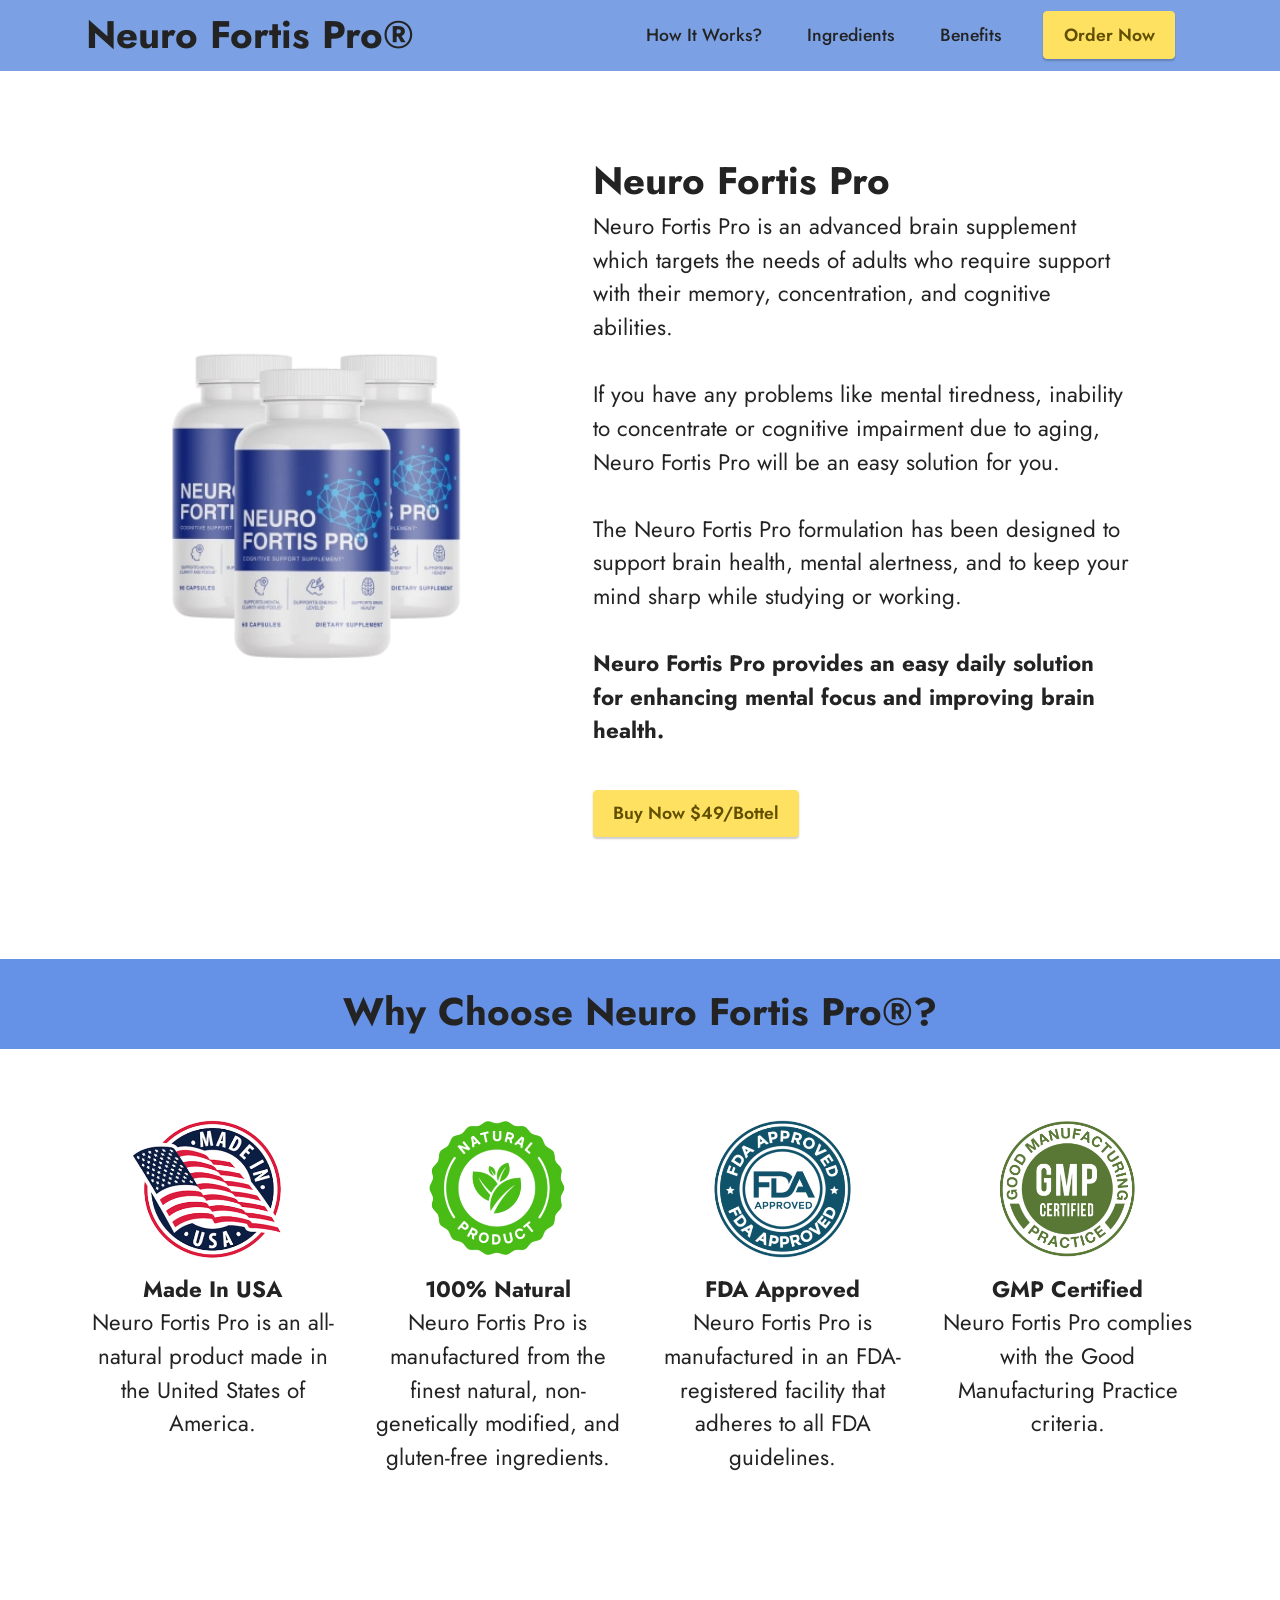
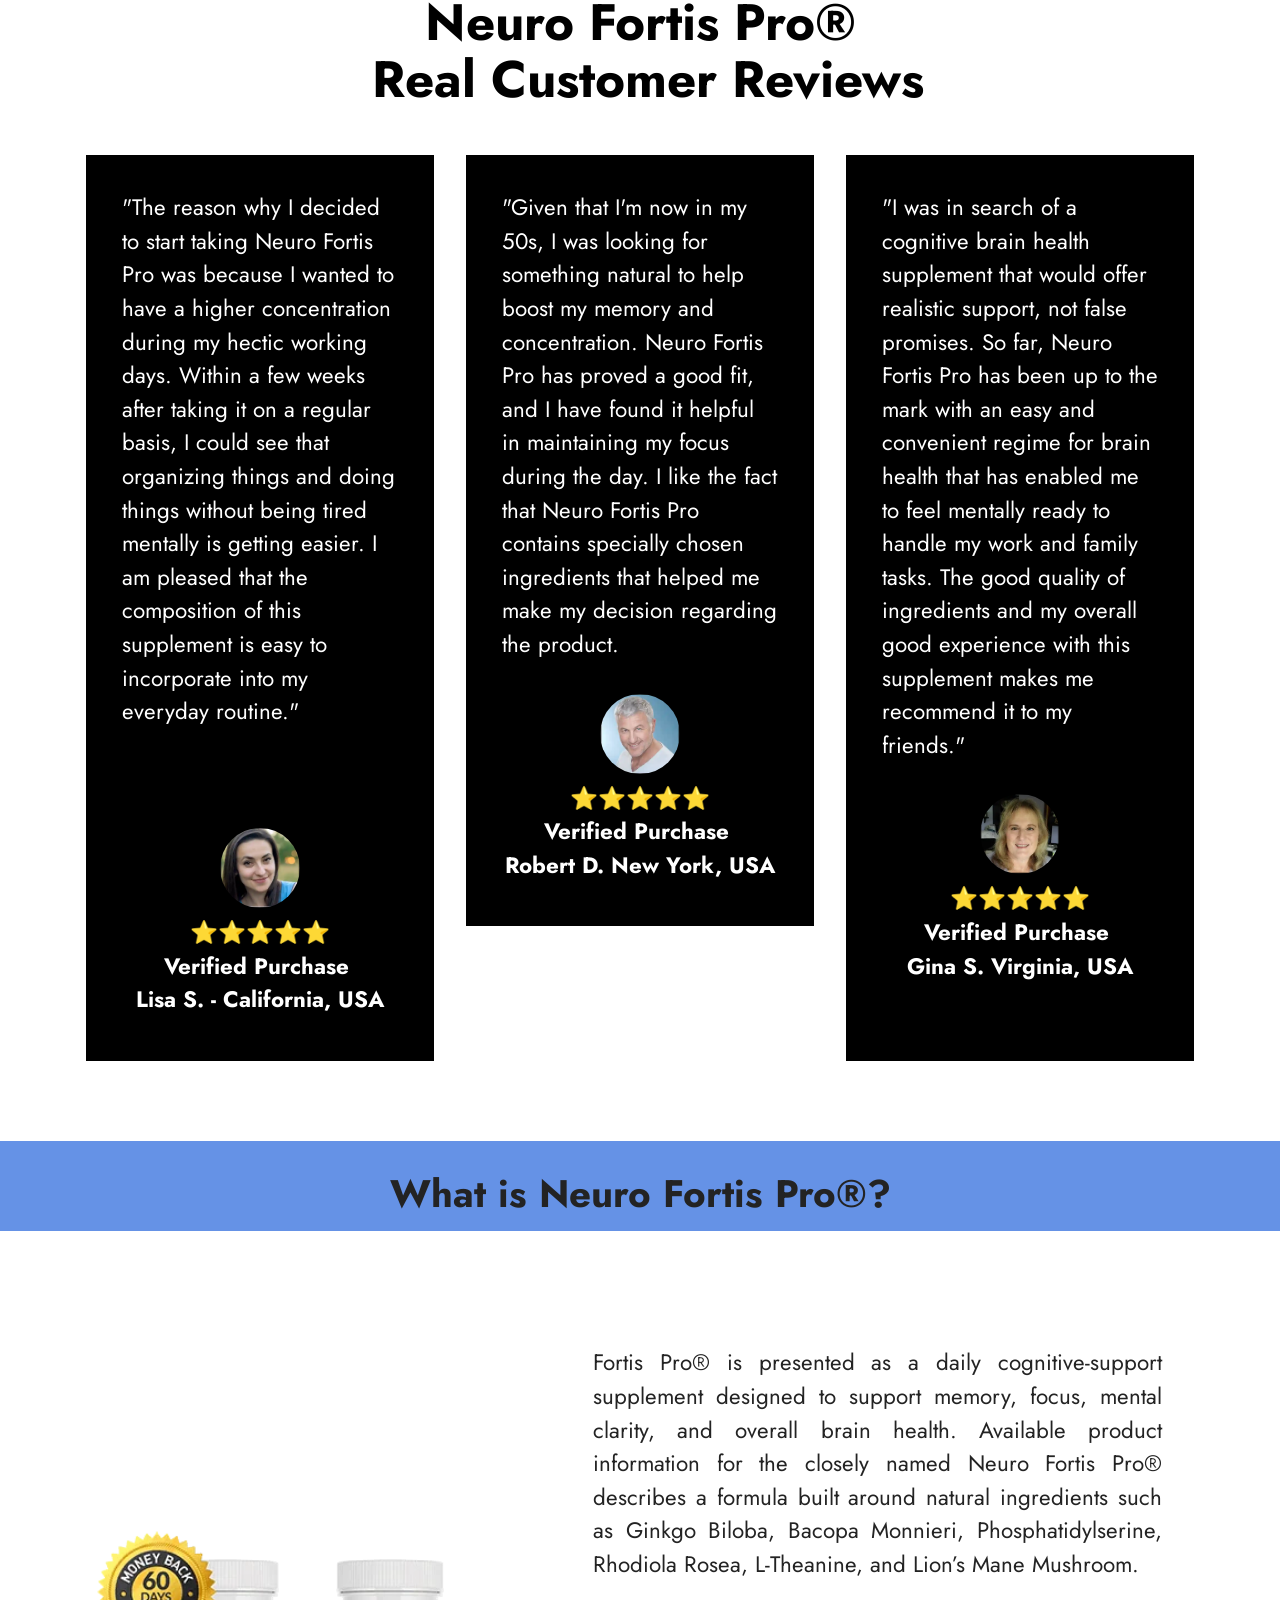
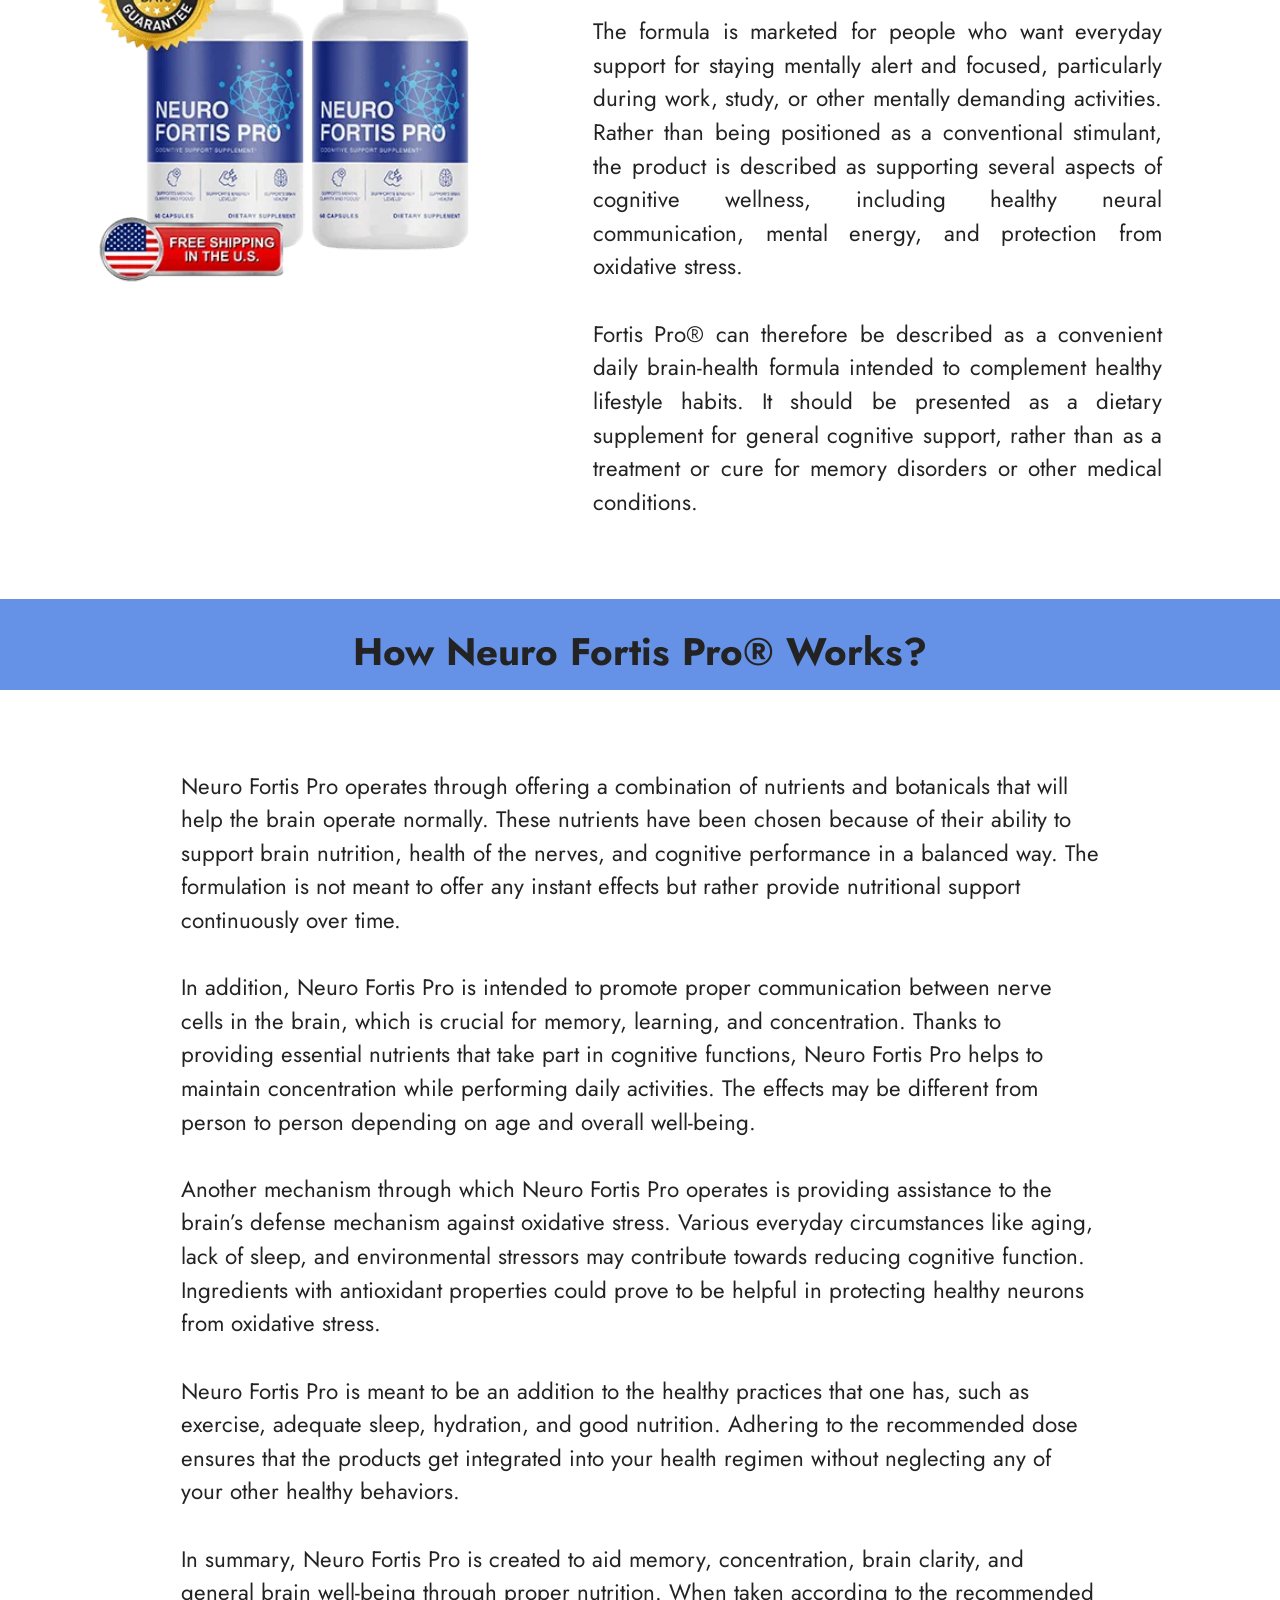
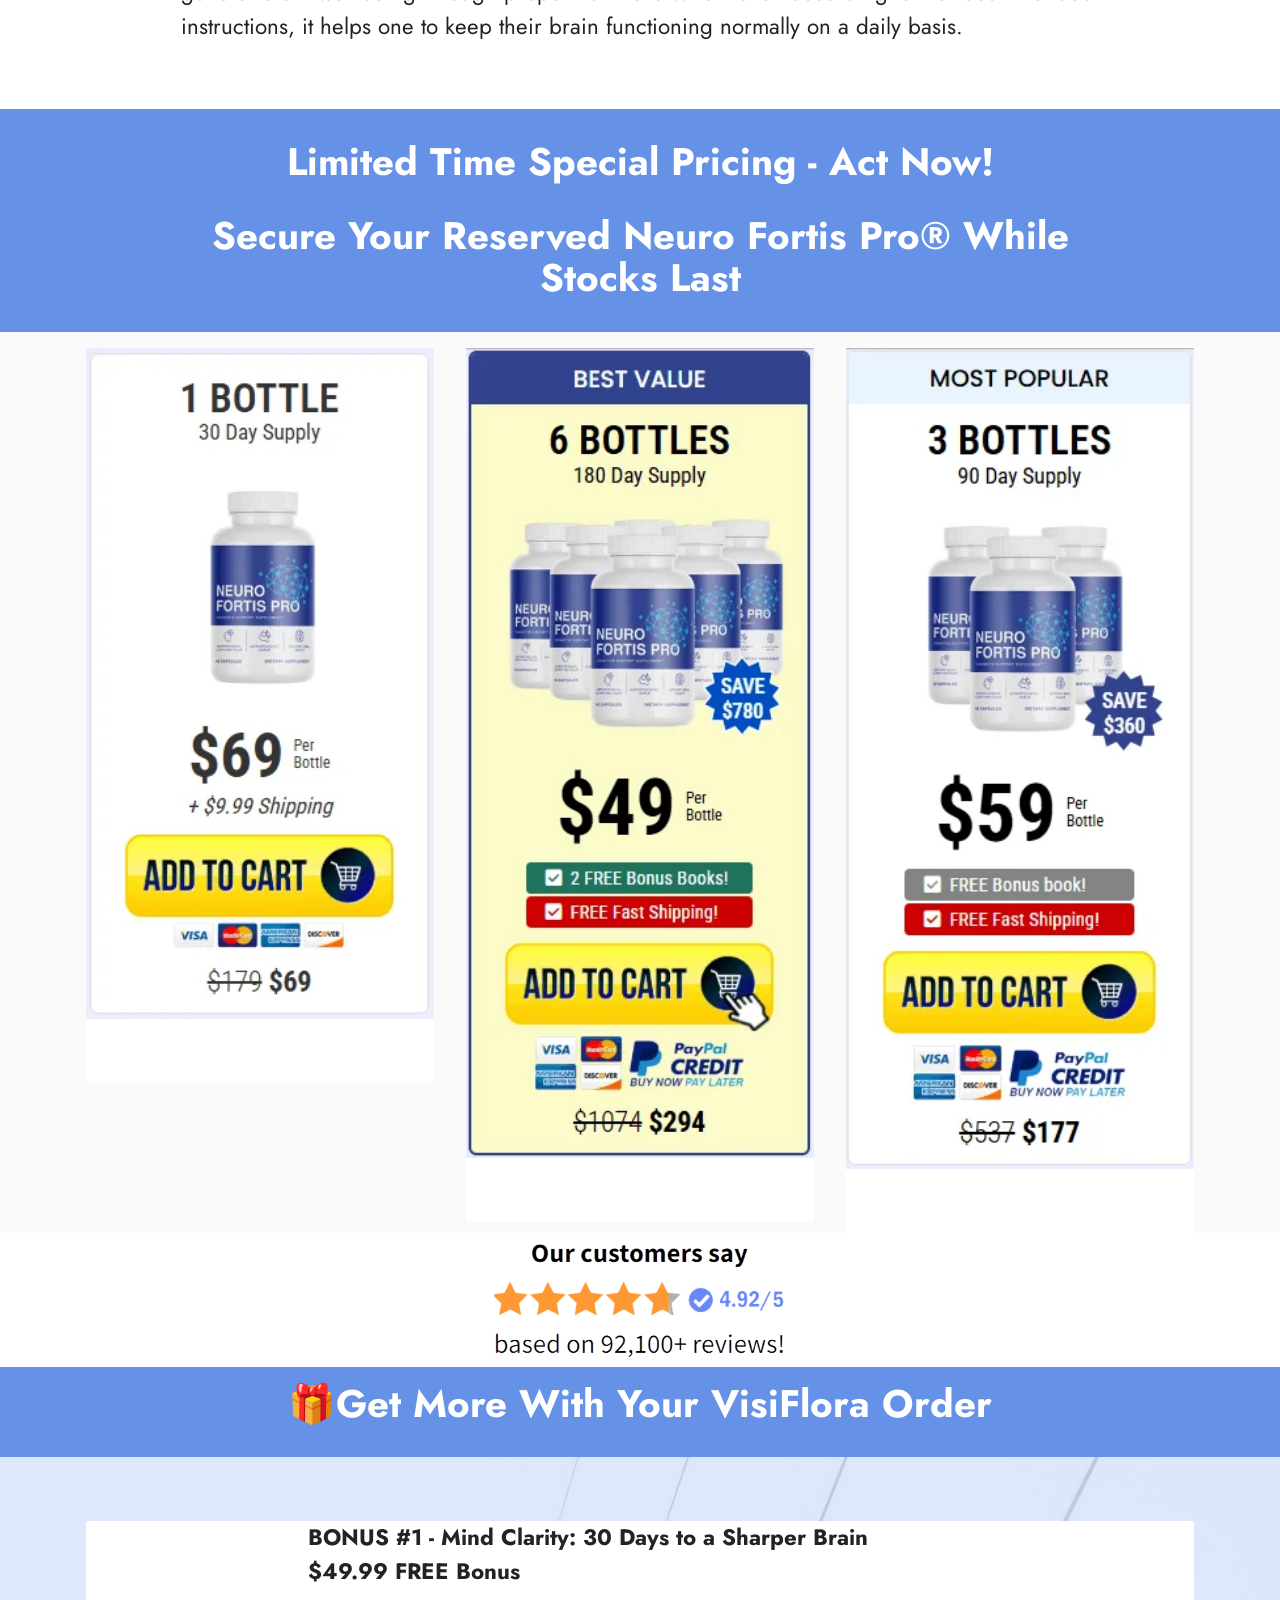
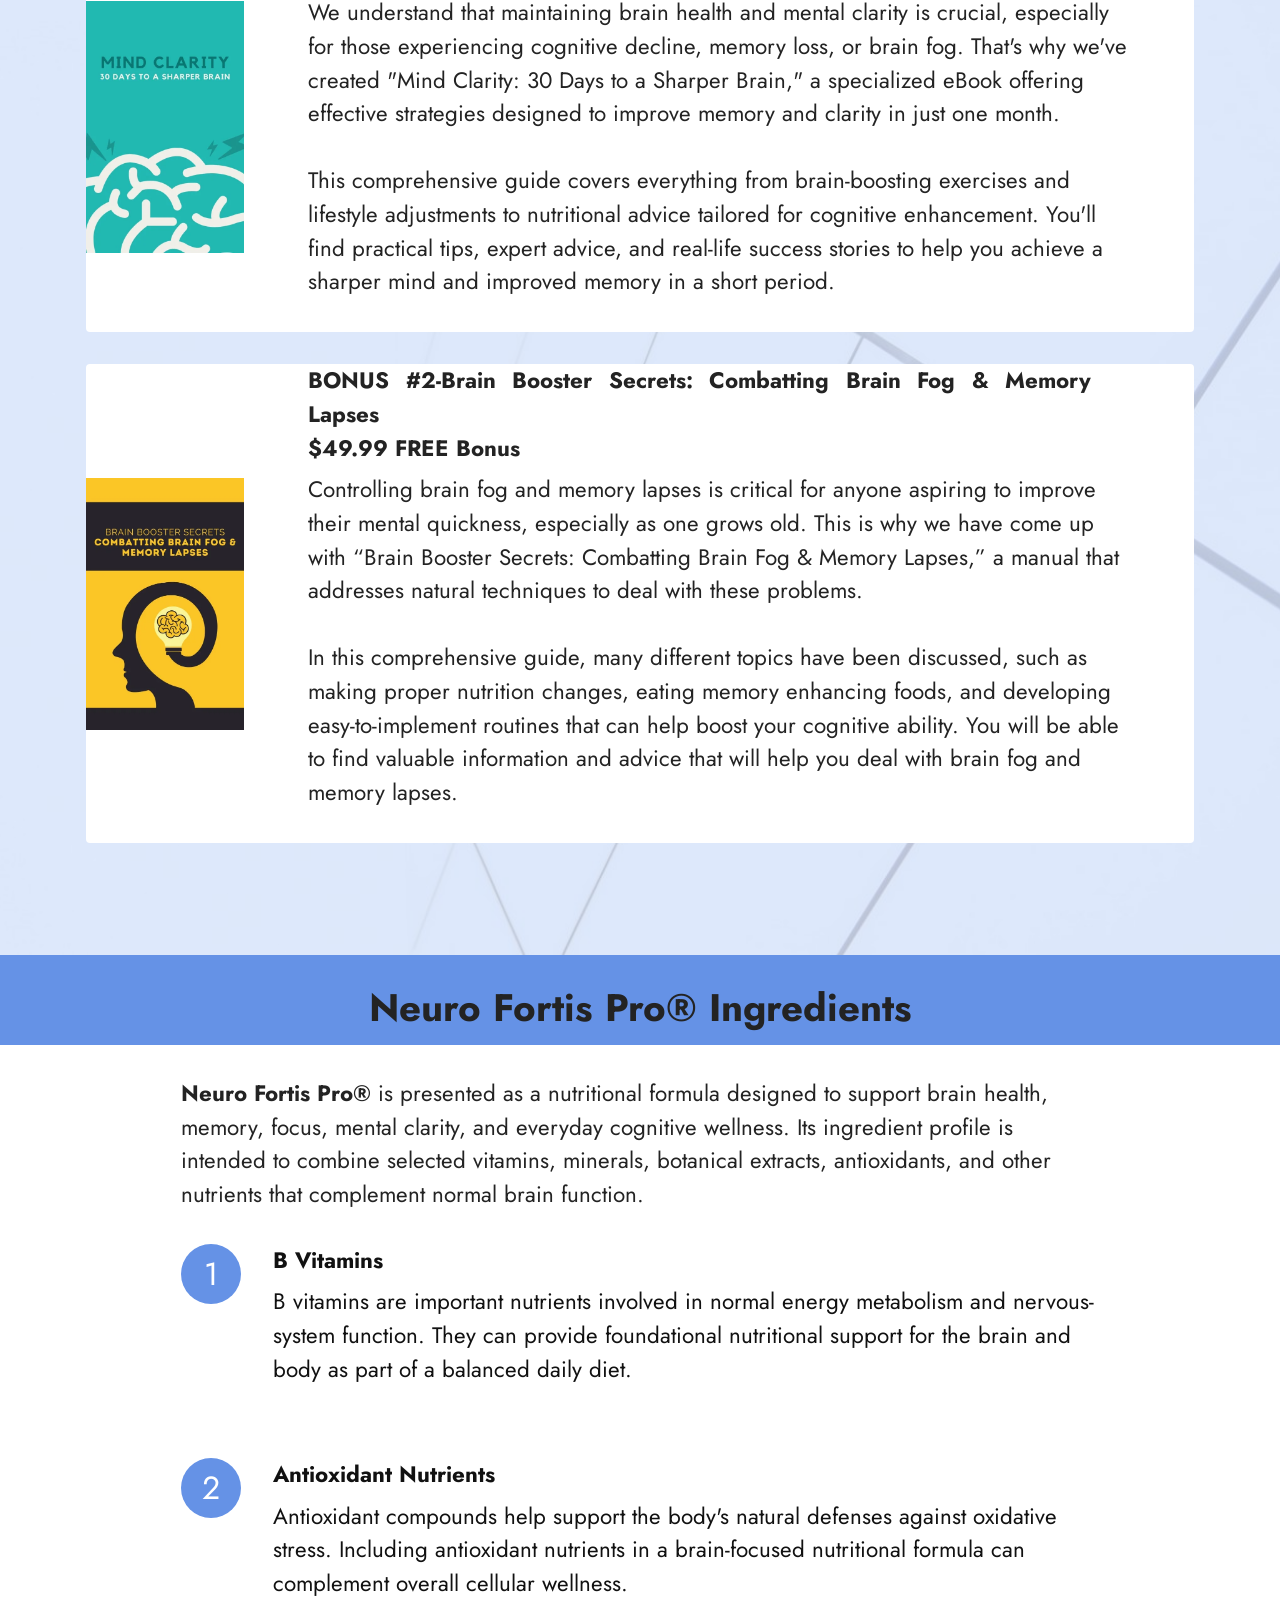
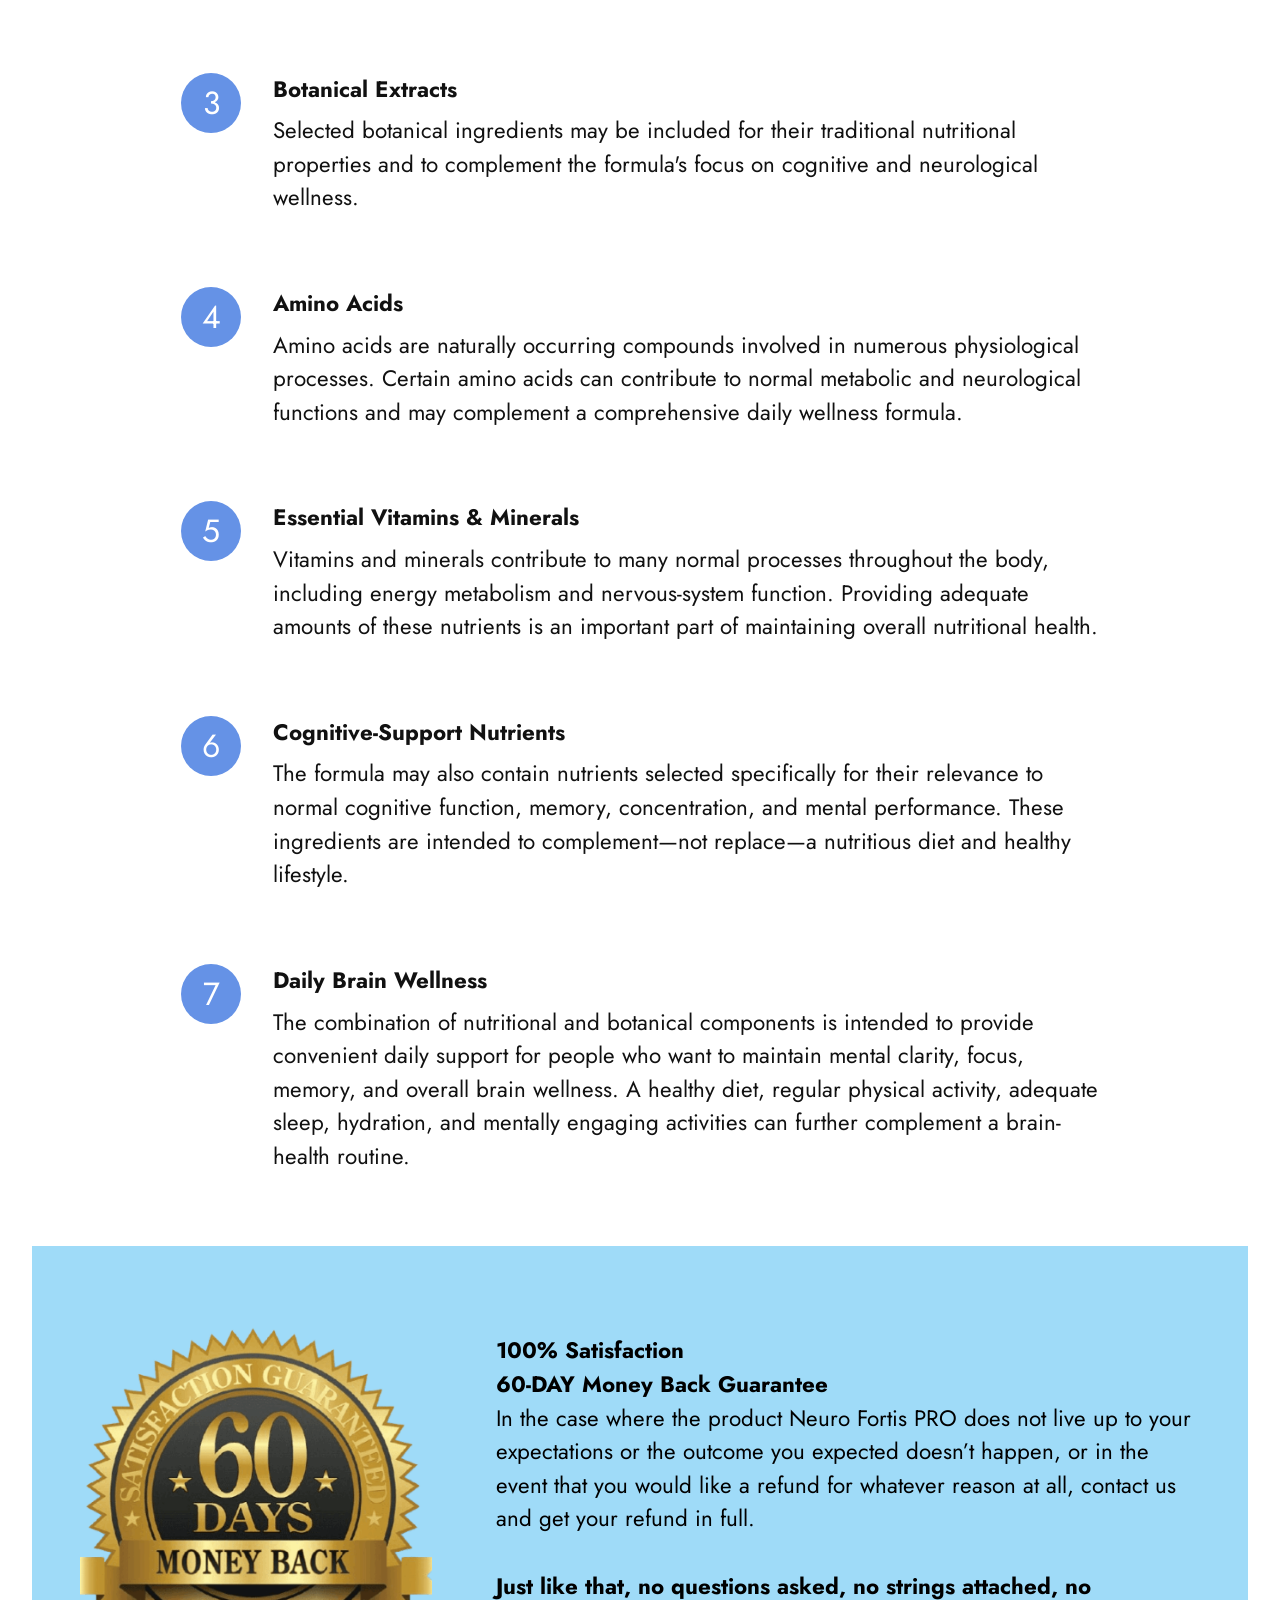
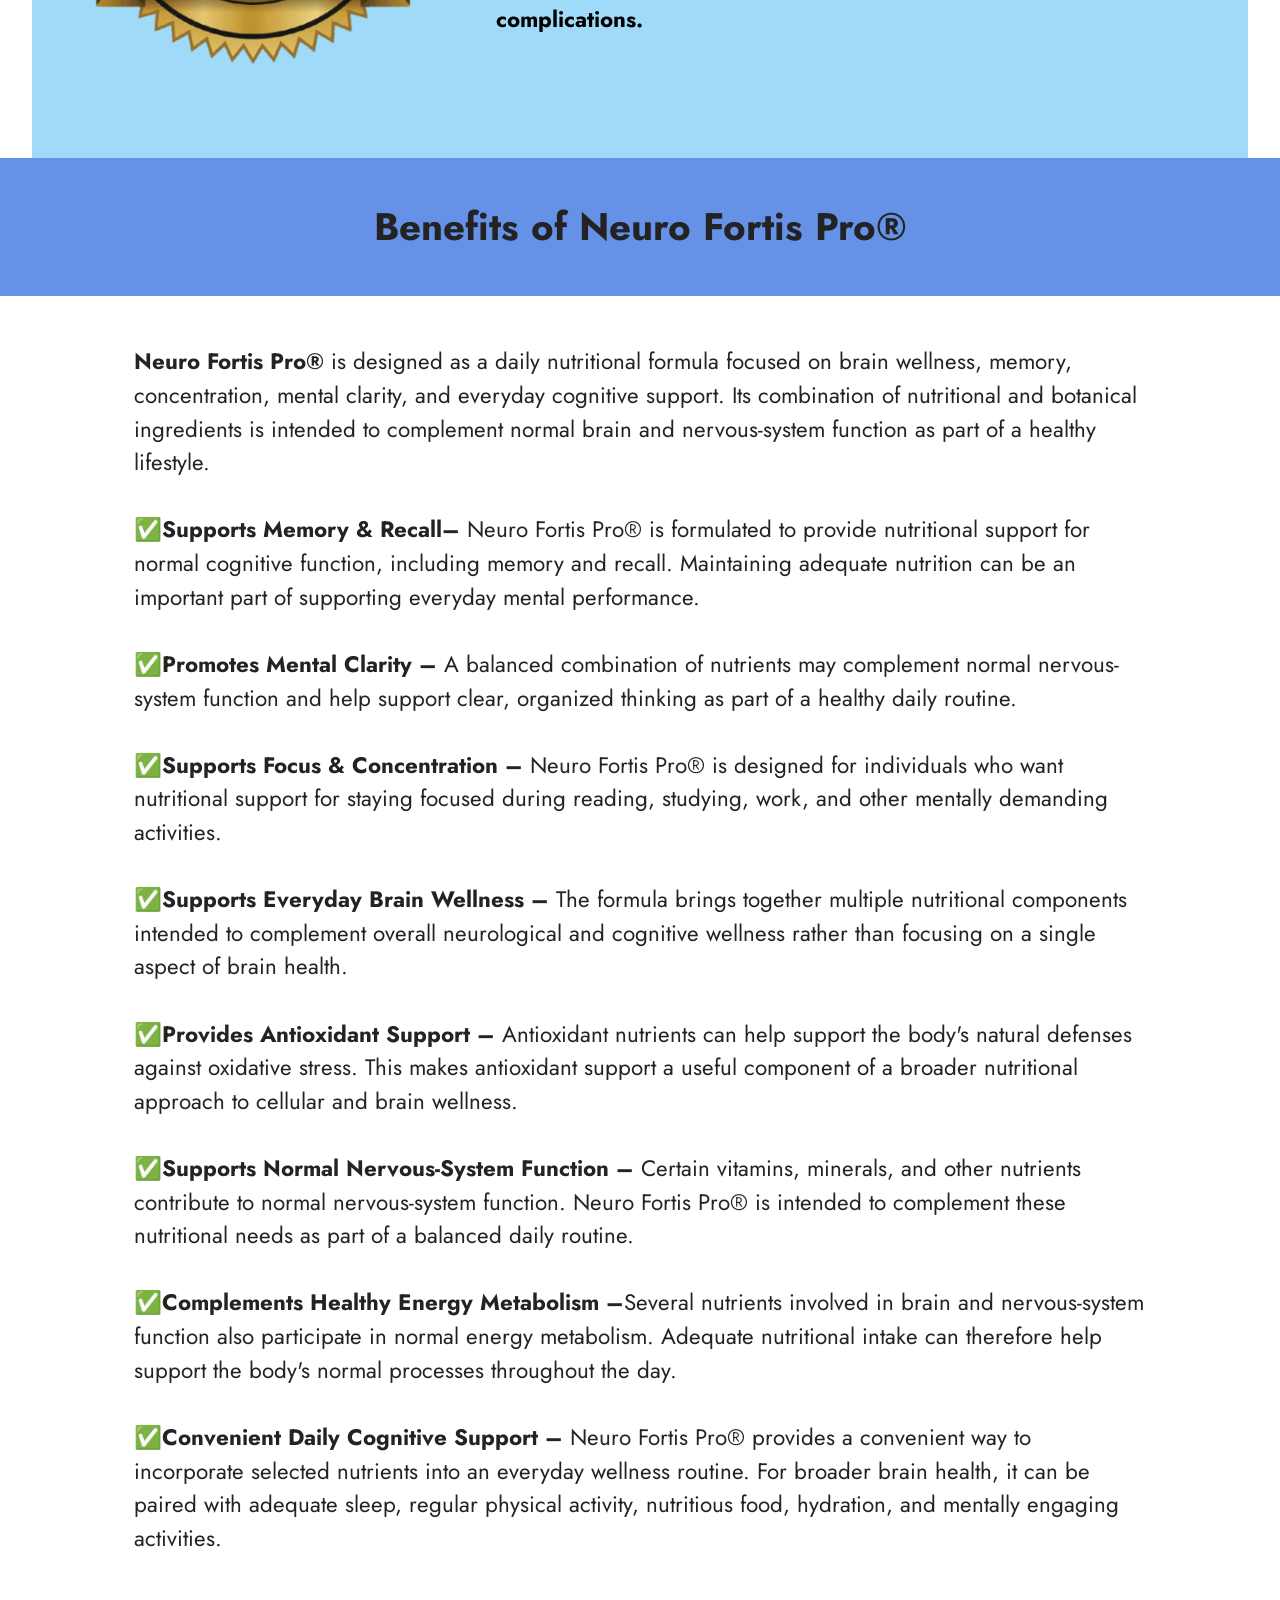
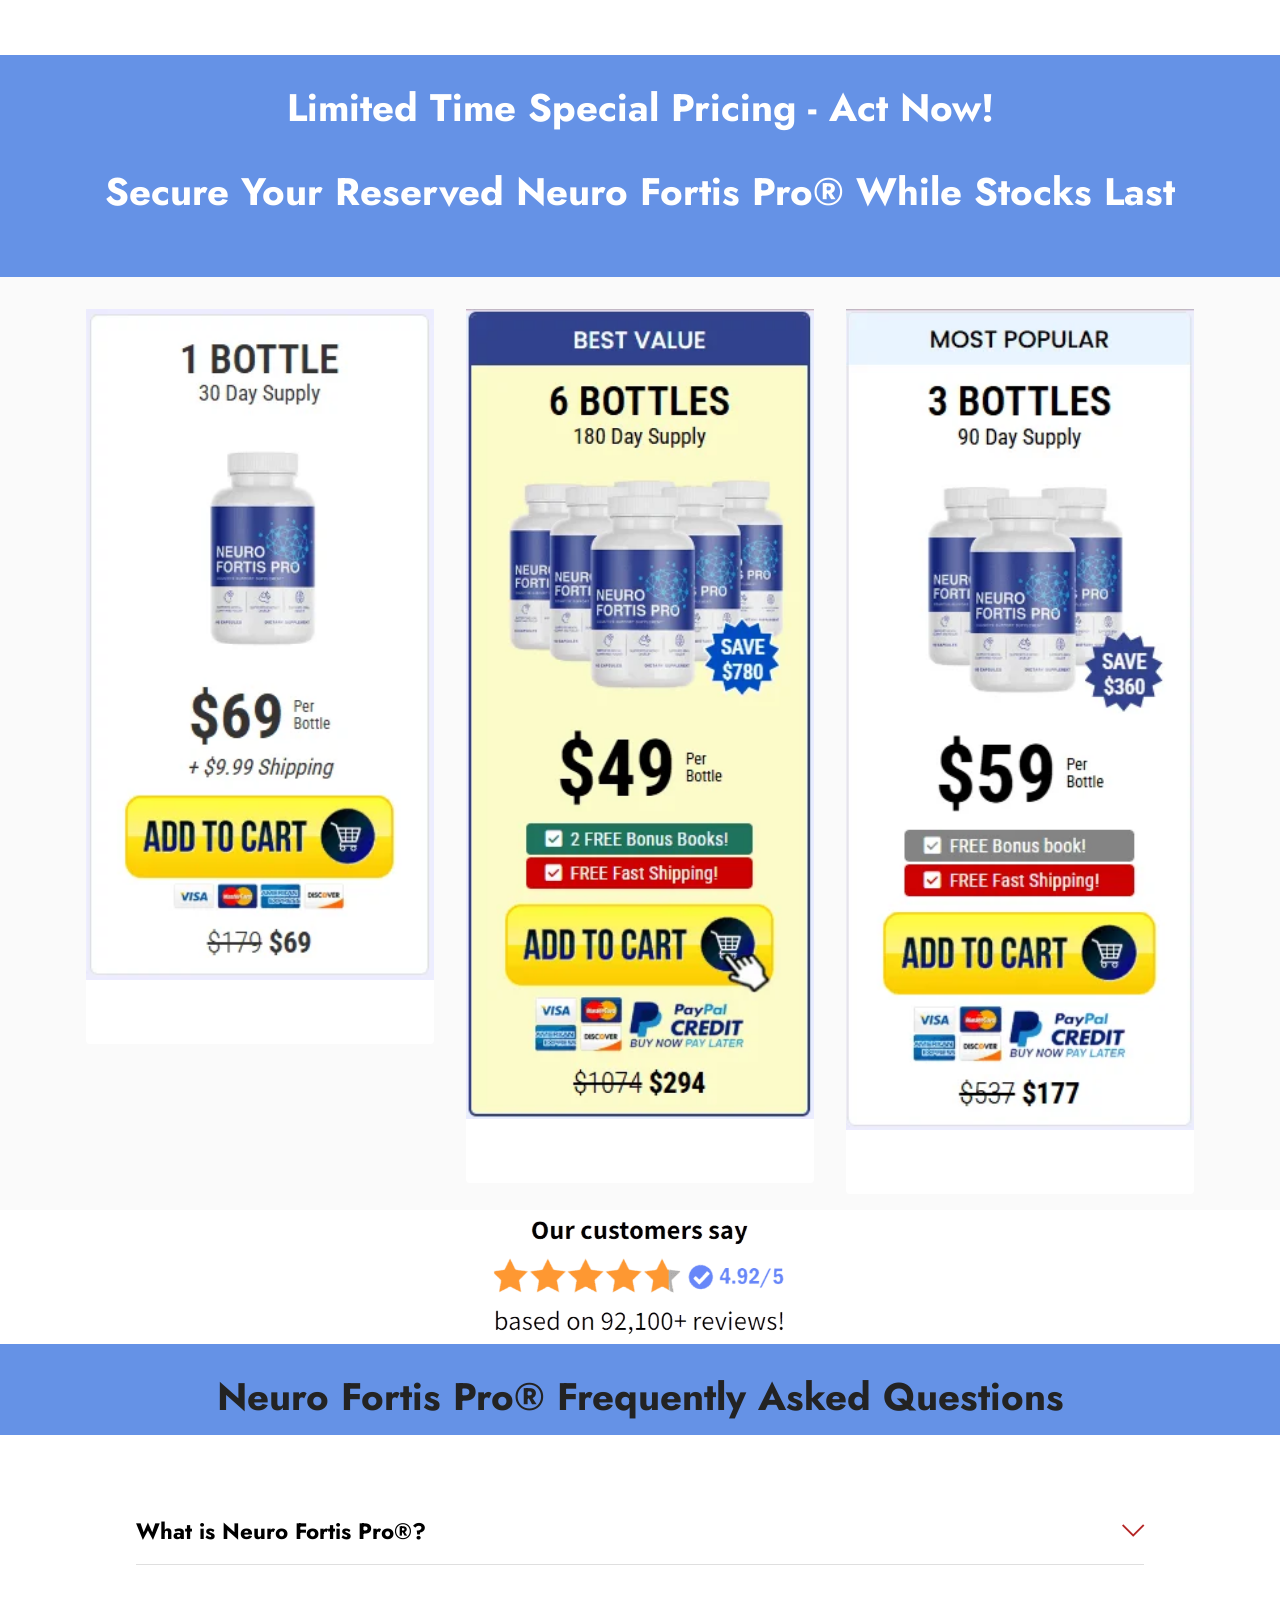
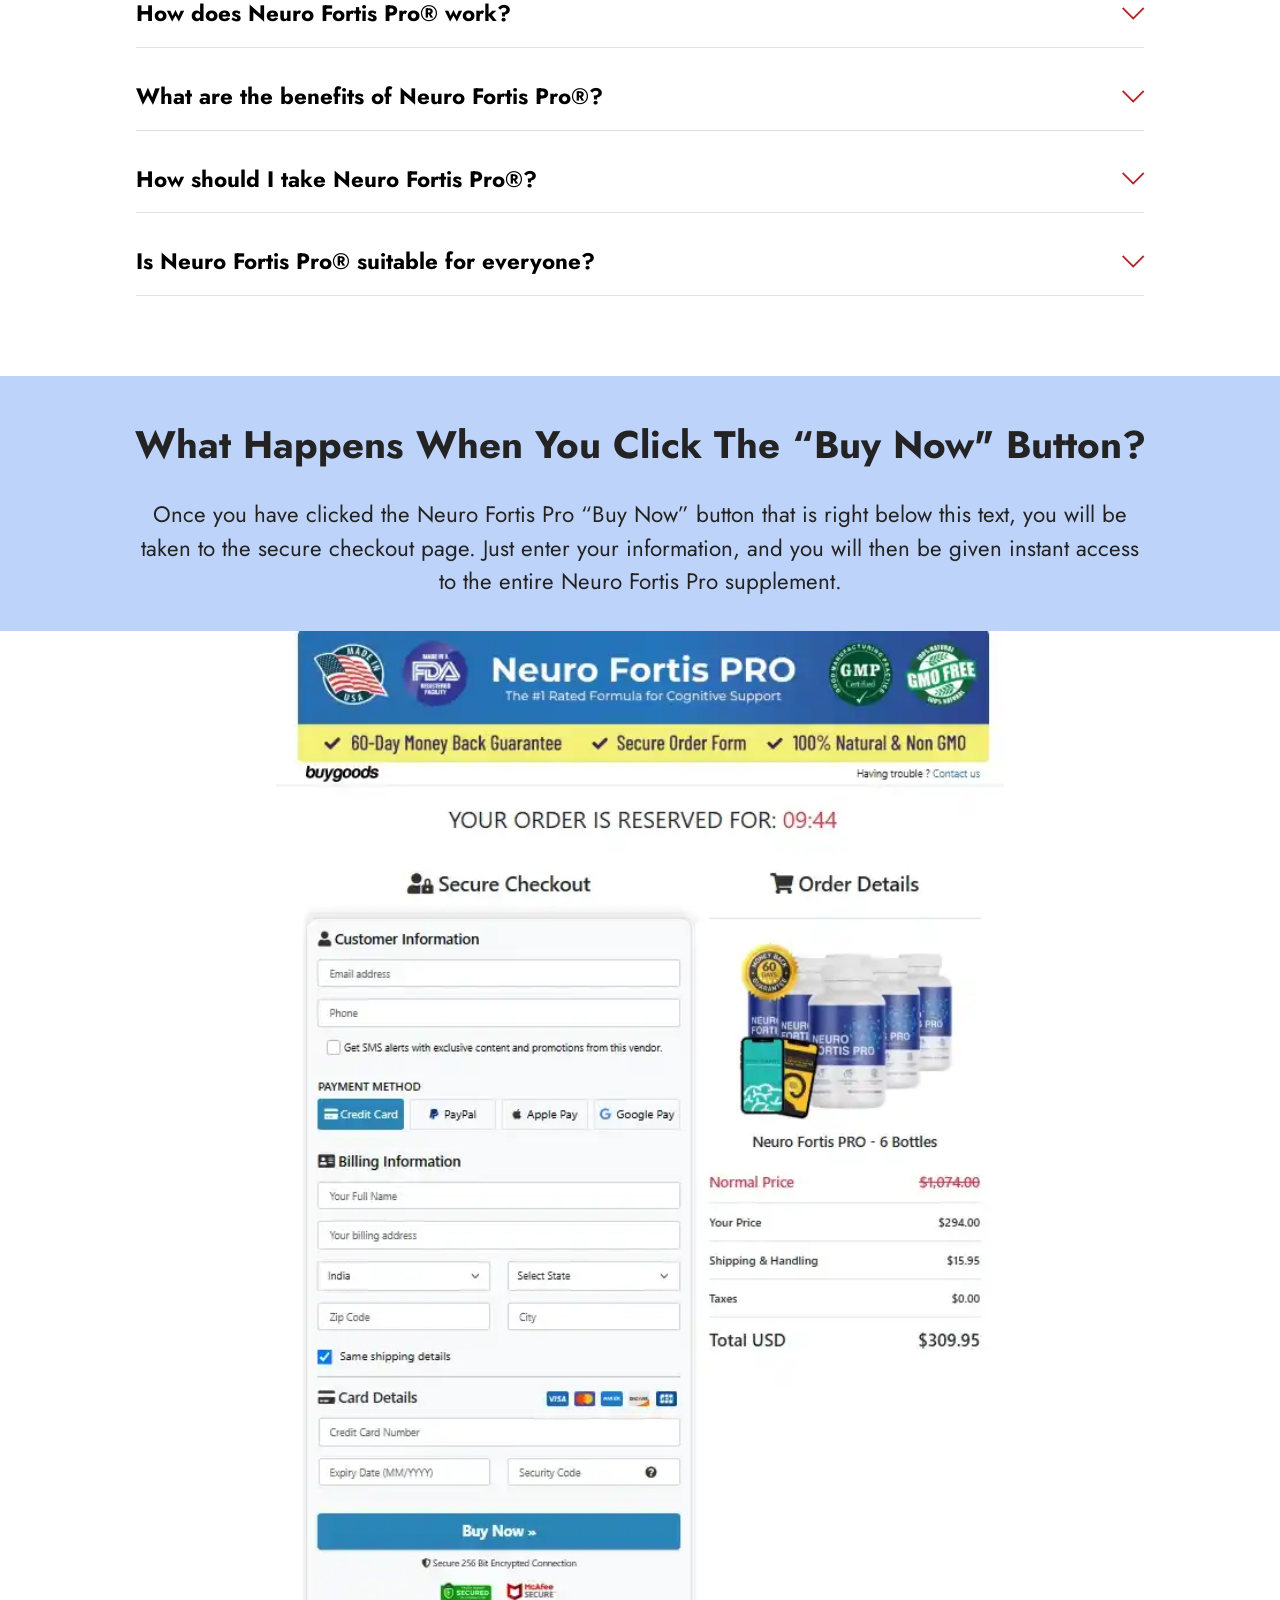
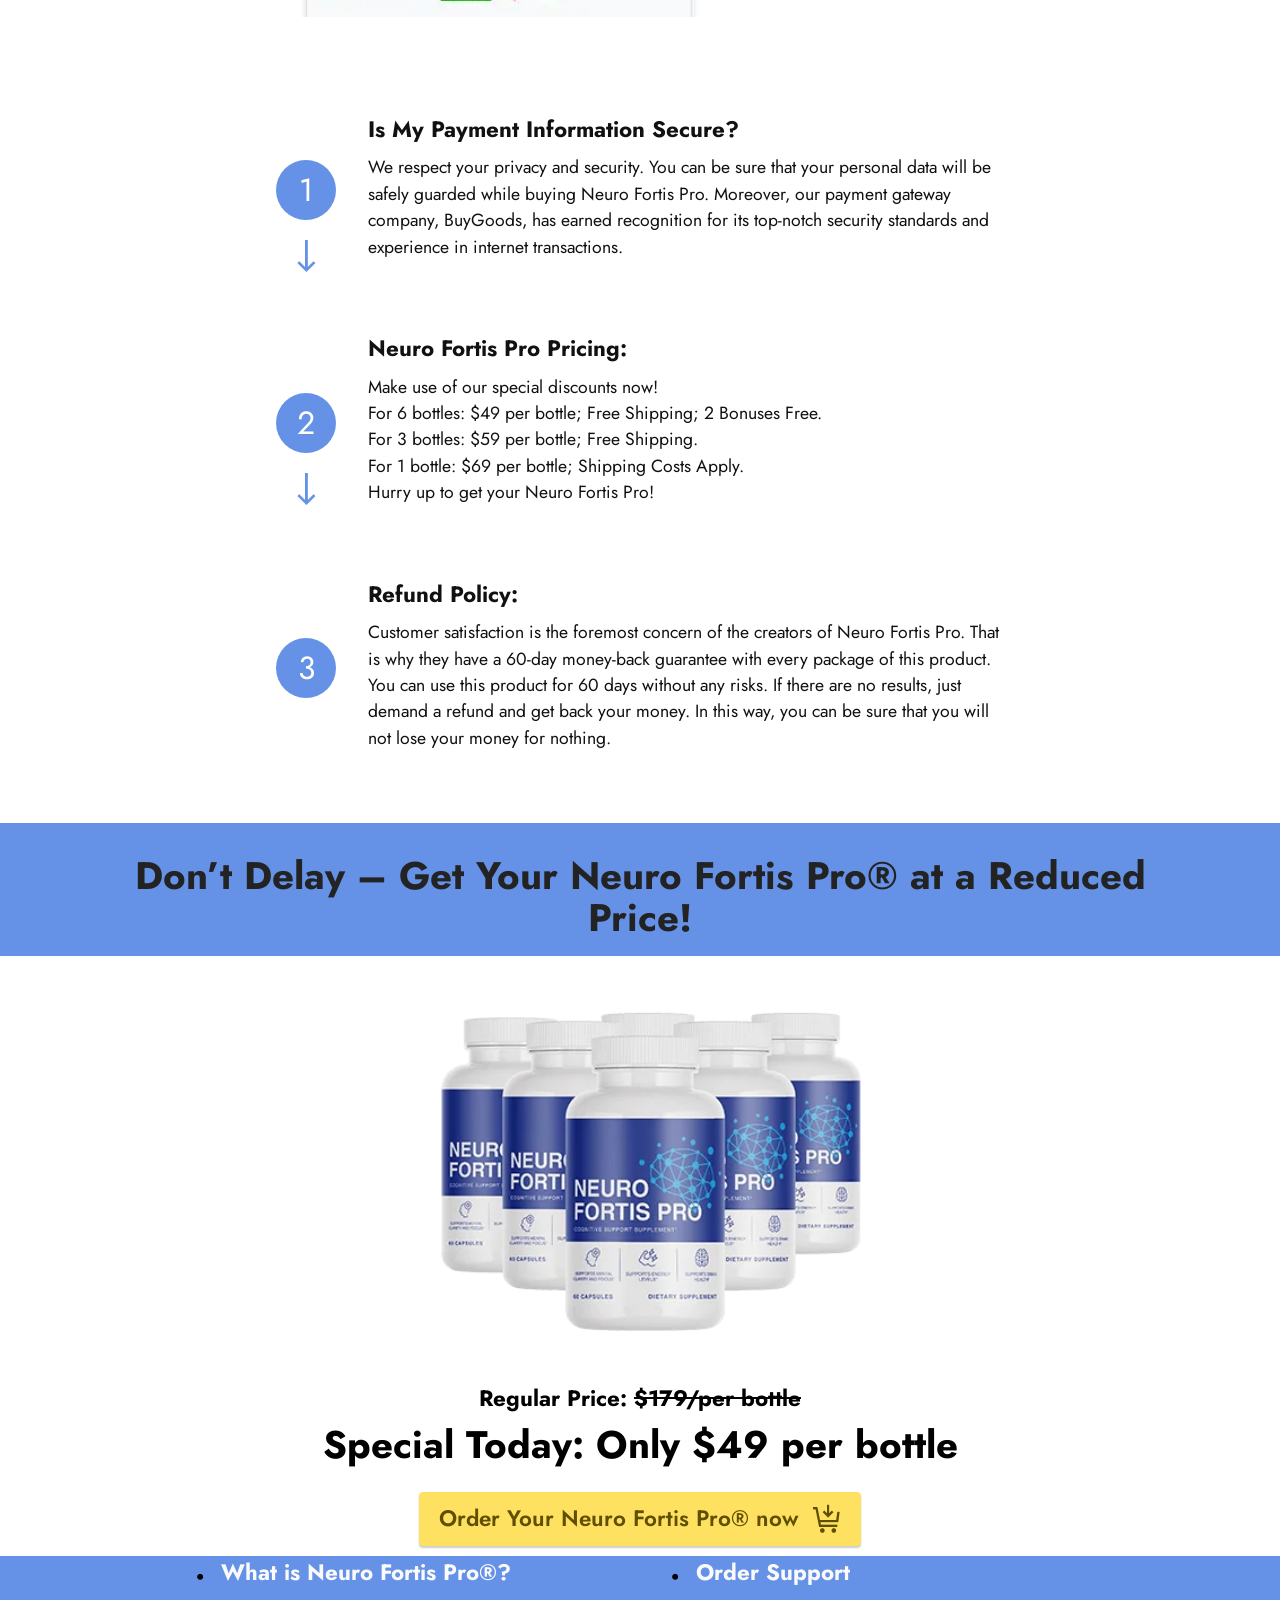
<file: index.html>
<!DOCTYPE html>
<html  lang="en">
<head>
  <!-- Site made with Mobirise Website Builder v6.1.12, https://mobirise.com -->
  <meta charset="UTF-8">
  <meta http-equiv="X-UA-Compatible" content="IE=edge">
  <meta name="generator" content="Mobirise v6.1.12, mobirise.com">
  <meta name="viewport" content="width=device-width, initial-scale=1, minimum-scale=1">
  <link rel="shortcut icon" href="assets/images/hero.webp" type="image/x-icon">
  <meta name="description" content="Neuro Fortis Pro® is a daily brain-support formula designed to complement memory, focus, mental clarity, concentration, and overall cognitive wellness. Its blend of nutritional and botanical ingredients supports normal nervous-system function and everyday mental performance.">
  	<meta name="google-site-verification" content="4bTPPsSgGg9mrN9ppGhdz5BRyaK9BWV9diWJw_Lr8Sk" />
  <meta name="msvalidate.01" content="E1C683F4EFB1ADD5ABCEF03F91AA41EB" />

  
  <title>Neuro Fortis Pro® – Advanced Brain & Memory Support Formula</title>
  <link rel="stylesheet" href="assets/web/assets/mobirise-icons2/mobirise2.css">
  <link rel="stylesheet" href="assets/web/assets/mobirise-icons/mobirise-icons.css">
  <link rel="stylesheet" href="assets/bootstrap/css/bootstrap.min.css">
  <link rel="stylesheet" href="assets/dropdown/css/style.css">
  <link rel="stylesheet" href="assets/socicon/css/styles.css">
  <link rel="stylesheet" href="assets/theme/css/style.css">
  <link rel="preload" href="https://fonts.googleapis.com/css?family=Jost:100,200,300,400,500,600,700,800,900,100i,200i,300i,400i,500i,600i,700i,800i,900i&display=swap" as="style" onload="this.onload=null;this.rel='stylesheet'">
  <noscript><link rel="stylesheet" href="https://fonts.googleapis.com/css?family=Jost:100,200,300,400,500,600,700,800,900,100i,200i,300i,400i,500i,600i,700i,800i,900i&display=swap"></noscript>
  <link rel="preload" as="style" href="assets/mobirise/css/mbr-additional.css?v=hwBHID"><link rel="stylesheet" href="assets/mobirise/css/mbr-additional.css?v=hwBHID" type="text/css">

  
  
</head>
<body>
  
  <section data-bs-version="5.1" class="menu menu2 cid-tB0YZQqaCG" once="menu" id="menu2-0">
    
    <nav class="navbar navbar-dropdown navbar-expand-lg">
        <div class="container">
            <div class="navbar-brand">
                
                <span class="navbar-caption-wrap"><a class="navbar-caption text-black text-primary display-2" href="https://maxwebleads.com/10140/3939/10/?">Neuro Fortis Pro®&nbsp;<br></a></span>
            </div>
            <button class="navbar-toggler" type="button" data-toggle="collapse" data-bs-toggle="collapse" data-target="#navbarSupportedContent" data-bs-target="#navbarSupportedContent" aria-controls="navbarNavAltMarkup" aria-expanded="false" aria-label="Toggle navigation">
                <div class="hamburger">
                    <span></span>
                    <span></span>
                    <span></span>
                    <span></span>
                </div>
            </button>
            <div class="collapse navbar-collapse" id="navbarSupportedContent">
                <ul class="navbar-nav nav-dropdown" data-app-modern-menu="true"><li class="nav-item"><a class="nav-link link text-black text-primary display-4" href="index.html#header3-1m">How It Works?</a></li>
                    <li class="nav-item"><a class="nav-link link text-black text-primary display-4" href="index.html#features20-x">
                            Ingredients</a></li>
                    <li class="nav-item"><a class="nav-link link text-black text-primary display-4" href="index.html#header3-1n">Benefits</a>
                    </li></ul>
                
                <div class="navbar-buttons mbr-section-btn"><a class="btn btn-warning display-4" href="https://maxwebleads.com/10140/3939/10/?">Order Now</a></div>
            </div>
        </div>
    </nav>
</section>

<section data-bs-version="5.1" class="header3 cid-tB10ubWVri" id="header3-1">

    

    
    

    <div class="align-center container">
        <div class="row justify-content-center">
            <div class="col-12 col-lg-9">
                
                
                
                
            </div>
        </div>
    </div>
</section>

<section data-bs-version="5.1" class="features7 cid-vsFuxaL0VE" id="features7-2c">
    <!---->
    

    
    
    <div class="container">
        <div class="card-wrapper">
            <div class="row align-items-center">
                <div class="col-12 col-lg-5">
                    <div class="image-wrapper">
                        <a href="https://maxwebleads.com/10140/3939/10/?"><img src="assets/images/neuro-fortis-pro.webp" alt="Neuro Fortis Pro"></a>
                    </div>
                </div>
                <div class="col-12 col-lg">
                    <div class="text-box">
                        <h5 class="mbr-title mbr-fonts-style display-2"><div><strong>Neuro Fortis Pro</strong></div></h5>
                        <p class="mbr-text mbr-fonts-style display-7">Neuro Fortis Pro is an advanced brain supplement which targets the needs of adults who require support with their memory, concentration, and cognitive abilities.<br><br>If you have any problems like mental tiredness, inability to concentrate or cognitive impairment due to aging, Neuro Fortis Pro will be an easy solution for you.<br><br>The Neuro Fortis Pro formulation has been designed to support brain health, mental alertness, and to keep your mind sharp while studying or working.<br><br><strong>Neuro Fortis Pro provides an easy daily solution for enhancing mental focus and improving brain health.</strong><br></p>
                        
                        <div class="mbr-section-btn pt-3"><a href="https://maxwebleads.com/10140/3939/10/?" class="btn btn-warning display-4">Buy Now $49/Bottel</a></div>
                    </div>
                </div>
            </div>
        </div>
    </div>
</section>

<section data-bs-version="5.1" class="header3 cid-vszOKZhpDv" id="header3-27">

    

    
    

    <div class="align-center container">
        <div class="row justify-content-center">
            <div class="col-12 col-lg-12">
                
                <h2 class="mbr-section-subtitle mbr-fonts-style mb-3 display-2"><strong>Why Choose Neuro Fortis Pro®</strong><strong style="font-size: 2.4rem;">?</strong></h2>
                
                
            </div>
        </div>
    </div>
</section>

<section data-bs-version="5.1" class="gallery5 mbr-gallery cid-vszOlzmzra" id="gallery5-26">
    

    
    

    <div class="container">
        
        <div class="row mbr-gallery mt-4">
            <div class="col-12 col-md-6 col-lg-3 item gallery-image active">
                <div class="item-wrapper" data-toggle="modal" data-bs-toggle="modal" data-target="#vwVzF7WBLU-modal" data-bs-target="#vwVzF7WBLU-modal">
                    <img class="w-100" src="assets/images/made-in-usa-500x300.png" alt="Made In USA" data-slide-to="0" data-bs-slide-to="0" data-target="#lb-vwVzF7WBLU" data-bs-target="#lb-vwVzF7WBLU">
                    <div class="icon-wrapper">
                        <span class="mobi-mbri mobi-mbri-search mbr-iconfont mbr-iconfont-btn"></span>
                    </div>
                </div>
                <h1 class="mbr-item-subtitle mbr-fonts-style align-center mb-2 mt-2 display-7"><div><strong>Made In USA</strong></div><div>Neuro Fortis Pro is an all-natural product made in the United States of America.</div><div>
</div></h1>
            </div>
            <div class="col-12 col-md-6 col-lg-3 item gallery-image">
                <div class="item-wrapper" data-toggle="modal" data-bs-toggle="modal" data-target="#vwVzF7WBLU-modal" data-bs-target="#vwVzF7WBLU-modal">
                    <img class="w-100" src="assets/images/natural-product-500x300.png" alt="100% Natural" data-slide-to="1" data-bs-slide-to="1" data-target="#lb-vwVzF7WBLU" data-bs-target="#lb-vwVzF7WBLU">
                    <div class="icon-wrapper">
                        <span class="mobi-mbri mobi-mbri-search mbr-iconfont mbr-iconfont-btn"></span>
                    </div>
                </div>
                <h1 class="mbr-item-subtitle mbr-fonts-style align-center mb-2 mt-2 display-7"><div><span style="font-size: 1.4rem;"><strong>100% Natural</strong></span></div><div>Neuro Fortis Pro is manufactured from the finest natural, non-genetically modified, and gluten-free ingredients.</div></h1>
            </div>
            
            <div class="col-12 col-md-6 col-lg-3 item gallery-image">
                <div class="item-wrapper" data-toggle="modal" data-bs-toggle="modal" data-target="#vwVzF7WBLU-modal" data-bs-target="#vwVzF7WBLU-modal">
                    <img class="w-100" src="assets/images/fda-approved-500x300.png" alt="FDA Approved" data-slide-to="2" data-bs-slide-to="2" data-target="#lb-vwVzF7WBLU" data-bs-target="#lb-vwVzF7WBLU">
                    <div class="icon-wrapper">
                        <span class="mobi-mbri mobi-mbri-search mbr-iconfont mbr-iconfont-btn"></span>
                    </div>
                </div>
                <h1 class="mbr-item-subtitle mbr-fonts-style align-center mb-2 mt-2 display-7"><div><strong>FDA Approved</strong></div><div>Neuro Fortis Pro is manufactured in an FDA-registered facility that adheres to all FDA guidelines.</div></h1>
            </div><div class="col-12 col-md-6 col-lg-3 item gallery-image">
                <div class="item-wrapper" data-toggle="modal" data-bs-toggle="modal" data-target="#vwVzF7WBLU-modal" data-bs-target="#vwVzF7WBLU-modal">
                    <img class="w-100" src="assets/images/gmp-certified-500x300.png" alt="GMP Certified" data-slide-to="3" data-bs-slide-to="3" data-target="#lb-vwVzF7WBLU" data-bs-target="#lb-vwVzF7WBLU">
                    <div class="icon-wrapper">
                        <span class="mobi-mbri mobi-mbri-search mbr-iconfont mbr-iconfont-btn"></span>
                    </div>
                </div>
                <h1 class="mbr-item-subtitle mbr-fonts-style align-center mb-2 mt-2 display-7"><div><strong>GMP Certified</strong></div><div>Neuro Fortis Pro complies with the Good Manufacturing Practice criteria.</div><div>
</div></h1>
            </div>
        </div>

        <div class="modal mbr-slider" tabindex="-1" role="dialog" aria-hidden="true" id="vwVzF7WBLU-modal">
            <div class="modal-dialog" role="document">
                <div class="modal-content">
                    <div class="modal-body">
                        <div class="carousel slide" id="lb-vwVzF7WBLU" data-interval="5000" data-bs-interval="5000">
                            <div class="carousel-inner">
                                <div class="carousel-item active">
                                    <img class="d-block w-100" src="assets/images/made-in-usa-500x300.png" alt="Mobirise Website Builder">
                                </div>
                                <div class="carousel-item">
                                    <img class="d-block w-100" src="assets/images/natural-product-500x300.png" alt="Mobirise Website Builder">
                                </div>
                                
                                <div class="carousel-item">
                                    <img class="d-block w-100" src="assets/images/fda-approved-500x300.png" alt="Mobirise Website Builder">
                                </div><div class="carousel-item">
                                    <img class="d-block w-100" src="assets/images/gmp-certified-500x300.png" alt="Mobirise Website Builder">
                                </div>
                            </div>
                            <ol class="carousel-indicators">
                                <li data-slide-to="0" data-bs-slide-to="0" class="active" data-target="#lb-vwVzF7WBLU" data-bs-target="#lb-vwVzF7WBLU"></li>
                                <li data-slide-to="1" data-bs-slide-to="1" data-target="#lb-vwVzF7WBLU" data-bs-target="#lb-vwVzF7WBLU"></li>
                                <li data-slide-to="2" data-bs-slide-to="2" data-target="#lb-vwVzF7WBLU" data-bs-target="#lb-vwVzF7WBLU"></li>
                                <li data-slide-to="3" data-bs-slide-to="3" data-target="#lb-vwVzF7WBLU" data-bs-target="#lb-vwVzF7WBLU"></li>
                            </ol>
                            <a role="button" href="" class="close" data-dismiss="modal" data-bs-dismiss="modal" aria-label="Close">
                            </a>
                            <a class="carousel-control-prev carousel-control" role="button" data-slide="prev" data-bs-slide="prev" href="#lb-vwVzF7WBLU">
                                <span class="mobi-mbri mobi-mbri-arrow-prev" aria-hidden="true"></span>
                                <span class="sr-only visually-hidden">Previous</span>
                            </a>
                            <a class="carousel-control-next carousel-control" role="button" data-slide="next" data-bs-slide="next" href="#lb-vwVzF7WBLU">
                                <span class="mobi-mbri mobi-mbri-arrow-next" aria-hidden="true"></span>
                                <span class="sr-only visually-hidden">Next</span>
                            </a>
                        </div>
                    </div>
                </div>
            </div>
        </div>
    </div>
</section>

<section data-bs-version="5.1" class="people04 cid-vwJ9Uq9fAi" id="people04-2h">
	
	
	<div class="container">
		<div class="row mb-5 justify-content-center">
			<div class="col-12 mb-0 content-head">
				<h3 class="mbr-section-title mbr-fonts-style align-center mb-0 display-1"><strong>Neuro Fortis Pro®
</strong><div><strong>&nbsp;Real Customer Reviews</strong></div></h3>
				
			</div>
		</div>
		<div class="row mbr-masonry" data-masonry="{&quot;percentPosition&quot;: true }">
			
			<div class="item features-without-image col-12 col-md-6 col-lg-4 active">
				<div class="item-wrapper">
					<div class="card-box align-left">
						<p class="card-text mbr-fonts-style display-7">
							"The reason why I decided to start taking Neuro Fortis Pro was because I wanted to have a higher concentration during my hectic working days. Within a few weeks after taking it on a regular basis, I could see that organizing things and doing things without being tired mentally is getting easier. I am pleased that the composition of this supplement is easy to incorporate into my everyday routine."<br><br><br>
						</p>
						<div class="img-wrapper mt-4 mb-2">
							<img src="assets/images/neuro-fortis-pro-review-1.webp" data-slide-to="1" data-bs-slide-to="1" alt="Lisa S. - California, USA">
						</div>
						<h5 class="card-title mbr-fonts-style display-7"><strong>⭐⭐⭐⭐⭐</strong><br><strong>Verified Purchase&nbsp;</strong><br><strong>Lisa S. - California, USA</strong></h5>
					</div>
				</div>
			</div>
			
			
			<div class="item features-without-image col-12 col-md-6 col-lg-4">
				<div class="item-wrapper">
					<div class="card-box align-left">
						<p class="card-text mbr-fonts-style display-7">
							"Given that I'm now in my 50s, I was looking for something natural to help boost my memory and concentration. Neuro Fortis Pro has proved a good fit, and I have found it helpful in maintaining my focus during the day. I like the fact that Neuro Fortis Pro contains specially chosen ingredients that helped me make my decision regarding the product.<br>
						</p>
						<div class="img-wrapper mt-4 mb-2">
							<img src="assets/images/neuro-fortis-pro-review-2.webp" data-slide-to="1" data-bs-slide-to="1" alt="Robert D. New York, USA">
						</div>
						<h5 class="card-title mbr-fonts-style display-7"><strong>⭐⭐⭐⭐⭐</strong><br><strong>Verified Purchase&nbsp;</strong><br><strong>Robert D. New York, USA</strong></h5>
					</div>
				</div>
			</div><div class="item features-without-image col-12 col-md-6 col-lg-4">
				<div class="item-wrapper">
					<div class="card-box align-left">
						<p class="card-text mbr-fonts-style display-7">"I was in search of a cognitive brain health supplement that would offer realistic support, not false promises. So far, Neuro Fortis Pro has been up to the mark with an easy and convenient regime for brain health that has enabled me to feel mentally ready to handle my work and family tasks. The good quality of ingredients and my overall good experience with this supplement makes me recommend it to my friends."<br>
						</p>
						<div class="img-wrapper mt-4 mb-2">
							<img src="assets/images/neuro-fortis-pro-review-3.webp" data-slide-to="2" data-bs-slide-to="2" alt="Gina S. Virginia, USA">
						</div>
						<h5 class="card-title mbr-fonts-style display-7">
							<strong>⭐⭐⭐⭐⭐</strong><br><strong>Verified Purchase&nbsp;</strong><br><strong>
</strong>
						<div><strong>Gina S. Virginia, USA</strong></div><div><strong><br></strong></div></h5>
					</div>
				</div>
			</div>
			
		</div>
	</div>
</section>

<section data-bs-version="5.1" class="header3 cid-tB83YwBUMj" id="header3-1l">

    

    
    

    <div class="align-center container">
        <div class="row justify-content-center">
            <div class="col-12 col-lg-12">
                
                <h2 class="mbr-section-subtitle mbr-fonts-style mb-3 display-2"><strong>What is Neuro Fortis Pro®</strong><strong style="font-size: 2.4rem;">?</strong></h2>
                
                
            </div>
        </div>
    </div>
</section>

<section data-bs-version="5.1" class="header11 cid-tB1vWdJbT6" id="header11-a">

    

    
    

    <div class="container">
        <div class="row justify-content-center">
            <div class="col-12 col-md-5 image-wrapper">
                <a href="https://maxwebleads.com/10140/3939/10/?"><img class="w-100" src="assets/images/neurofortis-2-thumb-400x328.webp" alt="Neuro Fortis Pro"></a>
            </div>
            <div class="col-12 col-md">
                <div class="text-wrapper text-center">
                    
                    <p class="mbr-text mbr-fonts-style display-7"><br><br>Fortis Pro® is presented as a daily cognitive-support supplement designed to support memory, focus, mental clarity, and overall brain health. Available product information for the closely named Neuro Fortis Pro® describes a formula built around natural ingredients such as Ginkgo Biloba, Bacopa Monnieri, Phosphatidylserine, Rhodiola Rosea, L-Theanine, and Lion’s Mane Mushroom.<br><br>The formula is marketed for people who want everyday support for staying mentally alert and focused, particularly during work, study, or other mentally demanding activities. Rather than being positioned as a conventional stimulant, the product is described as supporting several aspects of cognitive wellness, including healthy neural communication, mental energy, and protection from oxidative stress.<br><br>Fortis Pro® can therefore be described as a convenient daily brain-health formula intended to complement healthy lifestyle habits. It should be presented as a dietary supplement for general cognitive support, rather than as a treatment or cure for memory disorders or other medical conditions.<br></p>
                    
                </div>
            </div>
        </div>
    </div>
</section>

<section data-bs-version="5.1" class="header3 cid-tB85bPoWQz" id="header3-1m">

    

    
    

    <div class="align-center container">
        <div class="row justify-content-center">
            <div class="col-12 col-lg-12">
                
                <h2 class="mbr-section-subtitle mbr-fonts-style mb-3 display-2"><strong>How Neuro Fortis Pro®</strong><strong style="font-size: 2.4rem;">&nbsp;Works?</strong></h2>
                
                
            </div>
        </div>
    </div>
</section>

<section data-bs-version="5.1" class="content4 cid-tB1xoWzrbk" id="content4-d">
    

    
    
    <div class="container">
        <div class="row justify-content-center">
            <div class="title col-md-12 col-lg-10">
                
                <h4 class="mbr-section-subtitle align-center mbr-fonts-style mb-4 display-7">Neuro Fortis Pro operates through offering a combination of nutrients and botanicals that will help the brain operate normally. These nutrients have been chosen because of their ability to support brain nutrition, health of the nerves, and cognitive performance in a balanced way. The formulation is not meant to offer any instant effects but rather provide nutritional support continuously over time.<br><br>
<div>
</div><div>
</div><div>
</div><div>
</div><div>
</div><div>
</div><div>In addition, Neuro Fortis Pro is intended to promote proper communication between nerve cells in the brain, which is crucial for memory, learning, and concentration. Thanks to providing essential nutrients that take part in cognitive functions, Neuro Fortis Pro helps to maintain concentration while performing daily activities. The effects may be different from person to person depending on age and overall well-being.</div><div><br></div><div>Another mechanism through which Neuro Fortis Pro operates is providing assistance to the brain’s defense mechanism against oxidative stress. Various everyday circumstances like aging, lack of sleep, and environmental stressors may contribute towards reducing cognitive function. Ingredients with antioxidant properties could prove to be helpful in protecting healthy neurons from oxidative stress.</div><div><br></div><div>Neuro Fortis Pro is meant to be an addition to the healthy practices that one has, such as exercise, adequate sleep, hydration, and good nutrition. Adhering to the recommended dose ensures that the products get integrated into your health regimen without neglecting any of your other healthy behaviors.</div><div><br></div><div>In summary, Neuro Fortis Pro is created to aid memory, concentration, brain clarity, and general brain well-being through proper nutrition. When taken according to the recommended instructions, it helps one to keep their brain functioning normally on a daily basis.</div><div><br></div><div>
</div><div>
</div></h4>
                
            </div>
        </div>
    </div>
</section>

<section data-bs-version="5.1" class="content4 cid-tB1yuhcVVi" id="content4-g">
    

    
    
    <div class="container">
        <div class="row justify-content-center">
            <div class="title col-md-12 col-lg-10">
                <h3 class="mbr-section-title mbr-fonts-style align-center mb-4 display-2"><strong>Limited Time Special Pricing - Act Now!</strong></h3>
                <h4 class="mbr-section-subtitle align-center mbr-fonts-style mb-4 display-2"><strong>Secure Your Reserved Neuro Fortis Pro®</strong><strong style="font-size: 2.4rem;">&nbsp;While Stocks Last</strong></h4>
                
            </div>
        </div>
    </div>
</section>

<section data-bs-version="5.1" class="team1 cid-tB1z7NONXX" id="team1-h">
    

    
    
    <div class="container">
        <div class="row justify-content-center">
            
            <div class="col-sm-6 col-lg-4">
                <div class="card-wrap">
                    <div class="image-wrap">
                        <a href="https://maxwebleads.com/10140/3939/10/?"><img src="assets/images/buy-neuro-fortis-pro-1-bottle-266x513.webp" alt="Neuro Fortis Pro 2 Bottle"></a>
                    </div>
                    <div class="content-wrap">
                        
                        
                        
                        
                        
                    </div>
                </div>
            </div>

            <div class="col-sm-6 col-lg-4">
                <div class="card-wrap">
                    <div class="image-wrap">
                        <a href="https://maxwebleads.com/10140/3939/10/?"><img src="assets/images/buy-neuro-fortis-pro-6-bottle-266x619.webp" alt="Neuro Fortis Pro 6 Bottles"></a>
                    </div>
                    <div class="content-wrap">
                        
                        
                        
                        
                        
                    </div>
                </div>
            </div>

            <div class="col-sm-6 col-lg-4">
                <div class="card-wrap">
                    <div class="image-wrap">
                        <a href="https://maxwebleads.com/10140/3939/10/?"><img src="assets/images/buy-neuro-fortis-pro-3-bottle-262x618.webp" alt="Neuro Fortis Pro 3 Bottles"></a>
                    </div>
                    <div class="content-wrap">
                        
                        
                        
                        
                        
                    </div>
                </div>
            </div>

            
        </div>
    </div>
</section>

<section data-bs-version="5.1" class="image3 cid-tB1zGVstSm" id="image3-j">
    

    
    

    <div class="container">
        <div class="row justify-content-center">
            <div class="col-12 col-lg-4">
                <div class="image-wrapper">
                    <img src="assets/images/alpilean-customer-review1-562x217.png" alt="Mobirise Website Builder">
                    
                </div>
            </div>
        </div>
    </div>
</section>

<section data-bs-version="5.1" class="content4 cid-vwJffAxmEx" id="content4-2j">
    

    
    
    <div class="container">
        <div class="row justify-content-center">
            <div class="title col-md-12 col-lg-12">
                <h3 class="mbr-section-title mbr-fonts-style align-center mb-4 display-2"><strong>🎁Get More With Your VisiFlora Order</strong></h3>
                
                
            </div>
        </div>
    </div>
</section>

<section data-bs-version="5.1" class="features11 cid-vwJecPnKe1" id="features11-2i">
    <!---->
    

    
    <div class="mbr-overlay" style="opacity: 0.5; background-color: rgb(190, 211, 249);">
    </div>
    <div class="container">
        <div class="title">
            
            
        </div>
        
        <div class="item features-image active">
            <div class="item-wrapper">
                <div class="row align-items-center">
                    <div class="col-12 col-md-2">
                        <div class="image-wrapper">
                            <img src="assets/images/neuro-fortis-pro-bonus-1-506x808.webp" alt="BONUS #1:" title="" data-slide-to="3" data-bs-slide-to="3">
                        </div>
                    </div>
                    <div class="col-12 col-md">
                        <div class="card-box">
                            <div class="row">
                                <div class="col-12">
                                    <div class="top-line">
                                        <h4 class="card-title mbr-fonts-style display-5"><strong>BONUS #1 - Mind Clarity: 30 Days to a Sharper Brain 
</strong><div><strong>$49.99 FREE Bonus&nbsp;</strong></div></h4>
                                        <p class="cost mbr-fonts-style display-5">
                                            $49</p>
                                    </div>
                                </div>
                                <div class="col-12">
                                    <div class="bottom-line">
                                        <p class="mbr-text mbr-fonts-style m-0 display-7">We understand that maintaining brain health and mental clarity is crucial, especially for those experiencing cognitive decline, memory loss, or brain fog. That's why we've created "Mind Clarity: 30 Days to a Sharper Brain," a specialized eBook offering effective strategies designed to improve memory and clarity in just one month.
<br><strong><br></strong>This comprehensive guide covers everything from brain-boosting exercises and lifestyle adjustments to nutritional advice tailored for cognitive enhancement. You'll find practical tips, expert advice, and real-life success stories to help you achieve a sharper mind and improved memory in a short period.<br><br>
                                        </p>
                                    </div>
                                </div>
                            </div>
                        </div>
                    </div>
                </div>
            </div>
        </div><div class="item features-image mb-4 col-12 col-md-">
            <div class="item-wrapper">
                <div class="row align-items-center">
                    <div class="col-12 col-md-2">
                        <div class="image-wrapper">
                            <img src="assets/images/neuro-fortis-pro-bonus-2-506x807.webp" alt="BONUS #2" title="" data-slide-to="0" data-bs-slide-to="0">
                        </div>
                    </div>
                    <div class="col-12 col-md">
                        <div class="card-box">
                            <div class="row">
                                <div class="col-12">
                                    <div class="top-line">
                                        <h4 class="card-title mbr-fonts-style display-5"><strong>BONUS #2</strong><strong>-</strong><strong>Brain Booster Secrets: Combatting Brain Fog &amp; Memory Lapses
</strong><div><strong>$49.99 FREE Bonus&nbsp;</strong></div></h4>
                                        <p class="cost mbr-fonts-style display-5">
                                            $49</p>
                                    </div>
                                </div>
                                <div class="col-12">
                                    <div class="bottom-line">
                                        <p class="mbr-text mbr-fonts-style m-0 display-7">Controlling brain fog and memory lapses is critical for anyone aspiring to improve their mental quickness, especially as one grows old. This is why we have come up with “Brain Booster Secrets: Combatting Brain Fog &amp; Memory Lapses,” a manual that addresses natural techniques to deal with these problems.<br><br>In this comprehensive guide, many different topics have been discussed, such as making proper nutrition changes, eating memory enhancing foods, and developing easy-to-implement routines that can help boost your cognitive ability. You will be able to find valuable information and advice that will help you deal with brain fog and memory lapses.<br><br>
                                        </p>
                                    </div>
                                </div>
                            </div>
                        </div>
                    </div>
                </div>
            </div>
        </div>
        
    </div>
</section>

<section data-bs-version="5.1" class="header3 cid-tB85MvgqdZ" id="header3-1o">

    

    
    

    <div class="align-center container">
        <div class="row justify-content-center">
            <div class="col-12 col-lg-12">
                
                <h2 class="mbr-section-subtitle mbr-fonts-style mb-3 display-2"><strong style="font-size: 2.4rem;">Neuro Fortis Pro®</strong><strong style="font-size: 2.4rem;">&nbsp;Ingredients</strong></h2>
                
                
            </div>
        </div>
    </div>
</section>

<section data-bs-version="5.1" class="content5 cid-tB1AZH7rno" id="content5-n">
    
    <div class="container">
        <div class="row justify-content-center">
            <div class="col-md-12 col-lg-10">
                
                
                <p class="mbr-text mbr-fonts-style display-7"><strong>Neuro Fortis Pro®</strong> is presented as a nutritional formula designed to support brain health, memory, focus, mental clarity, and everyday cognitive wellness. Its ingredient profile is intended to combine selected vitamins, minerals, botanical extracts, antioxidants, and other nutrients that complement normal brain function.<br></p>
            </div>
        </div>
    </div>
</section>

<section data-bs-version="5.1" class="features19 cid-tB6Rwx4pqH" id="features20-x">

    

    
    
    <div class="container">
        <div class="row justify-content-center">
            
            <div class="col-12 col-md-10">
                <div class="item mbr-flex">
                    <div class="icon-box">
                        <span class="step-number mbr-fonts-style display-5">1</span>
                    </div>
                    <div class="text-box">
                        <h4 class="icon-title card-title mbr-black mbr-fonts-style display-7"><strong>B Vitamins</strong></h4>
                        <h5 class="icon-text mbr-black mbr-fonts-style display-7">B vitamins are important nutrients involved in normal energy metabolism and nervous-system function. They can provide foundational nutritional support for the brain and body as part of a balanced daily diet.</h5>
                    </div>
                </div>
                <div class="item mbr-flex">
                    <div class="icon-box">
                        <span class="step-number mbr-fonts-style display-5">2</span>
                    </div>
                    <div class="text-box">
                        <h4 class="icon-title card-title mbr-black mbr-fonts-style display-7"><strong>Antioxidant Nutrients</strong></h4>
                        <h5 class="icon-text mbr-black mbr-fonts-style display-7">Antioxidant compounds help support the body's natural defenses against oxidative stress. Including antioxidant nutrients in a brain-focused nutritional formula can complement overall cellular wellness.</h5>
                    </div>
                </div>
                <div class="item mbr-flex">
                    <div class="icon-box">
                        <span class="step-number mbr-fonts-style display-5">3</span>
                    </div>
                    <div class="text-box">
                        <h4 class="icon-title card-title mbr-black mbr-fonts-style display-7"><strong>Botanical Extracts</strong></h4>
                        <h5 class="icon-text mbr-black mbr-fonts-style display-7">Selected botanical ingredients may be included for their traditional nutritional properties and to complement the formula's focus on cognitive and neurological wellness.</h5>
                    </div>
                </div>
                <div class="item mbr-flex">
                    <div class="icon-box">
                        <span class="step-number mbr-fonts-style display-5">4</span>
                    </div>
                    <div class="text-box">
                        <h4 class="icon-title card-title mbr-black mbr-fonts-style display-7"><strong>Amino Acids</strong></h4>
                        <h5 class="icon-text mbr-black mbr-fonts-style display-7">Amino acids are naturally occurring compounds involved in numerous physiological processes. Certain amino acids can contribute to normal metabolic and neurological functions and may complement a comprehensive daily wellness formula.</h5>
                    </div>
                </div>
                <div class="item mbr-flex">
                    <div class="icon-box">
                        <span class="step-number mbr-fonts-style display-5">5</span>
                    </div>
                    <div class="text-box">
                        <h4 class="icon-title card-title mbr-black mbr-fonts-style display-7"><strong>Essential Vitamins &amp; Minerals</strong></h4>
                        <h5 class="icon-text mbr-black mbr-fonts-style display-7">Vitamins and minerals contribute to many normal processes throughout the body, including energy metabolism and nervous-system function. Providing adequate amounts of these nutrients is an important part of maintaining overall nutritional health.</h5>
                    </div>
                </div>
                <div class="item mbr-flex">
                    <div class="icon-box">
                        <span class="step-number mbr-fonts-style display-5">6</span>
                    </div>
                    <div class="text-box">
                        <h4 class="icon-title card-title mbr-black mbr-fonts-style display-7"><strong>Cognitive-Support Nutrients</strong></h4>
                        <h5 class="icon-text mbr-black mbr-fonts-style display-7">The formula may also contain nutrients selected specifically for their relevance to normal cognitive function, memory, concentration, and mental performance. These ingredients are intended to complement—not replace—a nutritious diet and healthy lifestyle.</h5>
                    </div>
                </div>
                <div class="item mbr-flex last">
                    <div class="icon-box">
                        <span class="step-number mbr-fonts-style display-5">7</span>
                    </div>
                    <div class="text-box">
                        <h4 class="icon-title card-title mbr-black mbr-fonts-style display-7"><strong>Daily Brain Wellness</strong></h4>
                        <h5 class="icon-text mbr-black mbr-fonts-style display-7">The combination of nutritional and botanical components is intended to provide convenient daily support for people who want to maintain mental clarity, focus, memory, and overall brain wellness. A healthy diet, regular physical activity, adequate sleep, hydration, and mentally engaging activities can further complement a brain-health routine.</h5>
                    </div>
                </div>
                
                
                
            </div>
        </div>
    </div>
</section>

<section data-bs-version="5.1" class="features16 cid-tB70oq8oqH" id="features17-z">
    

    
    
    <div class="container-fluid">
        <div class="content-wrapper">
            <div class="row align-items-center">
                <div class="col-12 col-lg-4">
                    <div class="image-wrapper">
                        <a href="https://mwebauditly.com/13389/610/2/?"><img src="assets/images/satisfaction-guarantee-img-819x819.png" alt="MindSilence Guarantee"></a>
                    </div>
                </div>
                <div class="col-12 col-lg">
                    <div class="text-wrapper">
                        
                        <p class="mbr-text mbr-fonts-style mb-4 display-5"><strong>100% Satisfaction
<br>60-DAY Money Back Guarantee</strong><br>In the case where the product Neuro Fortis PRO does not live up to your expectations or the outcome you expected doesn’t happen, or in the event that you would like a refund for whatever reason at all, contact us and get your refund in full.<br><br><strong>Just like that, no questions asked, no strings attached, no complications.</strong><br></p>
                        
                    </div>
                </div>
            </div>
        </div>
    </div>
</section>

<section data-bs-version="5.1" class="header3 cid-tB85KfdIqc" id="header3-1n">

    

    
    

    <div class="align-center container">
        <div class="row justify-content-center">
            <div class="col-12 col-lg-12">
                
                <h2 class="mbr-section-subtitle mbr-fonts-style mb-3 display-2"><strong>Benefits of Neuro Fortis Pro®</strong></h2>
                
                
            </div>
        </div>
    </div>
</section>

<section data-bs-version="5.1" class="content4 cid-vsCrrF8To7" id="content4-2a">
    

    
    
    <div class="container">
        <div class="row justify-content-center">
            <div class="title col-md-12 col-lg-11">
                
                <h2 class="mbr-section-subtitle align-center mbr-fonts-style mb-4 display-5"><div><span style="font-size: 1.4rem;"><br></span></div><div><strong>Neuro Fortis Pro® </strong>is designed as a daily nutritional formula focused on brain wellness, memory, concentration, mental clarity, and everyday cognitive support. Its combination of nutritional and botanical ingredients is intended to complement normal brain and nervous-system function as part of a healthy lifestyle.</div><div><br></div><div><div>✅<strong>Supports Memory &amp; Recall–</strong>&nbsp;Neuro Fortis Pro® is formulated to provide nutritional support for normal cognitive function, including memory and recall. Maintaining adequate nutrition can be an important part of supporting everyday mental performance.</div><div><strong><br></strong></div></div><div><div><strong>✅Promotes Mental Clarity –</strong>&nbsp;A balanced combination of nutrients may complement normal nervous-system function and help support clear, organized thinking as part of a healthy daily routine.</div></div><div><div><br></div></div><div><div>✅<strong>Supports Focus &amp; Concentration&nbsp;–</strong>&nbsp;Neuro Fortis Pro® is designed for individuals who want nutritional support for staying focused during reading, studying, work, and other mentally demanding activities.</div></div><br><div><div><span style="font-size: 1.4rem;">✅</span><strong style="font-size: 1.4rem;">Supports Everyday Brain Wellness&nbsp;–</strong><span style="font-size: 1.4rem;">&nbsp;The formula brings together multiple nutritional components intended to complement overall neurological and cognitive wellness rather than focusing on a single aspect of brain health.</span></div></div><div><div><br></div><div>✅<strong>Provides Antioxidant Support&nbsp;–</strong>&nbsp;Antioxidant nutrients can help support the body's natural defenses against oxidative stress. This makes antioxidant support a useful component of a broader nutritional approach to cellular and brain wellness.</div><div><br></div></div><div><div>✅<strong>Supports Normal Nervous-System Function&nbsp;–</strong>&nbsp;Certain vitamins, minerals, and other nutrients contribute to normal nervous-system function. Neuro Fortis Pro® is intended to complement these nutritional needs as part of a balanced daily routine.</div></div><div><div><br></div></div><div><div>✅<strong>Complements Healthy Energy Metabolism&nbsp;–</strong>Several nutrients involved in brain and nervous-system function also participate in normal energy metabolism. Adequate nutritional intake can therefore help support the body's normal processes throughout the day.</div></div><br><div><div><span style="font-size: 1.4rem;"><strong>✅Convenient Daily Cognitive Support – </strong>Neuro Fortis Pro® provides a convenient way to incorporate selected nutrients into an everyday wellness routine. For broader brain health, it can be paired with adequate sleep, regular physical activity, nutritious food, hydration, and mentally engaging activities.</span></div></div><br><div><div><span style="font-size: 1.4rem;"><br></span></div></div></h2>
                
            </div>
        </div>
    </div>
</section>

<section data-bs-version="5.1" class="features13 cid-tB76Gmn59F" id="features14-13">
    

    
    
    <div class="container">
        <div class="row">
            <div class="col-12">
                <h3 class="mbr-section-title align-center mb-4 mbr-fonts-style display-2"><strong>Limited Time Special Pricing - Act Now!</strong><br><br><strong>
</strong><div><strong>Secure Your Reserved Neuro Fortis Pro®</strong><strong style="font-size: 2.4rem;">&nbsp;While Stocks Last</strong></div></h3>
            </div>
            <div class="card col-12 col-md-4 col-lg-2 p-3">
                <div class="card-wrapper">
                    <div class="card-box align-center">
                        
                        
                    </div>
                </div>
            </div>
            <div class="card p-3 col-12 col-md-4 col-lg-2">
                <div class="card-wrapper">
                    <div class="card-box align-center">
                        
                        
                    </div>
                </div>
            </div>
            <div class="card p-3 col-12 col-md-4 col-lg-2">
                <div class="card-wrapper">
                    <div class="card-box align-center">
                        
                        
                    </div>
                </div>
            </div>
            <div class="card p-3 col-12 col-md-4 col-lg-2">
                <div class="card-wrapper">
                    <div class="card-box align-center">
                        
                        
                    </div>
                </div>
            </div>
            <div class="card p-3 col-12 col-md-4 col-lg-2">
                <div class="card-wrapper">
                    <div class="card-box align-center">
                        
                        
                    </div>
                </div>
            </div>
            <div class="card p-3 col-12 col-md-4 col-lg-2">
                <div class="card-wrapper">
                    <div class="card-box align-center">
                        
                        
                    </div>
                </div>
            </div>
        </div>
    </div>
</section>

<section data-bs-version="5.1" class="team1 cid-tB77tvzDI1" id="team1-15">
    

    
    
    <div class="container">
        <div class="row justify-content-center">
            
            <div class="col-sm-6 col-lg-4">
                <div class="card-wrap">
                    <div class="image-wrap">
                        <a href="https://maxwebleads.com/10140/3939/10/?"><img src="assets/images/buy-neuro-fortis-pro-1-bottle-266x513.webp" alt="Buy Neuro Fortis Pro 2 Bottle"></a>
                    </div>
                    <div class="content-wrap">
                        
                        
                        
                        
                        
                    </div>
                </div>
            </div>

            <div class="col-sm-6 col-lg-4">
                <div class="card-wrap">
                    <div class="image-wrap">
                        <a href="https://maxwebleads.com/10140/3939/10/?"><img src="assets/images/buy-neuro-fortis-pro-6-bottle-266x619.webp" alt="Buy Neuro Fortis Pro 6 Bottles"></a>
                    </div>
                    <div class="content-wrap">
                        
                        
                        
                        
                        
                    </div>
                </div>
            </div>

            <div class="col-sm-6 col-lg-4">
                <div class="card-wrap">
                    <div class="image-wrap">
                        <a href="https://maxwebleads.com/10140/3939/10/?"><img src="assets/images/buy-neuro-fortis-pro-3-bottle-262x618.webp" alt="Buy Neuro Fortis Pro 3 Bottles"></a>
                    </div>
                    <div class="content-wrap">
                        
                        
                        
                        
                        
                    </div>
                </div>
            </div>

            
        </div>
    </div>
</section>

<section data-bs-version="5.1" class="image3 cid-tB78xBYzBD" id="image3-17">
    

    
    

    <div class="container">
        <div class="row justify-content-center">
            <div class="col-12 col-lg-4">
                <div class="image-wrapper">
                    <img src="assets/images/alpilean-customer-review1-1-562x217.png" alt="Glucotru 5 star ratings">
                    
                </div>
            </div>
        </div>
    </div>
</section>

<section data-bs-version="5.1" class="header3 cid-tB88MG5MRU" id="header3-1p">

    

    
    

    <div class="align-center container">
        <div class="row justify-content-center">
            <div class="col-12 col-lg-12">
                
                <h2 class="mbr-section-subtitle mbr-fonts-style mb-3 display-2"><strong style="font-size: 2.4rem;">Neuro Fortis Pro®</strong><strong style="font-size: 2.4rem;">&nbsp;Frequently Asked Questions</strong></h2>
                
                
            </div>
        </div>
    </div>
</section>

<section data-bs-version="5.1" class="content17 cid-vsCvjWYpuU" id="content17-2b">

    

    
    
    
    <div class="container-fluid">
        
            <div class="row justify-content-center">
                <div class="col-12 col-md-10">
                    
                    
                    <div id="bootstrap-toggle" class="toggle-panel accordionStyles tab-content">
                        <div class="card mb-3">
                            <div class="card-header" role="tab" id="headingOne">
                                <a role="button" class="collapsed panel-title text-black" data-toggle="collapse" data-bs-toggle="collapse" data-core="" href="#collapse1_25" aria-expanded="false" aria-controls="collapse1">
                                    <h6 class="panel-title-edit mbr-fonts-style mb-0 display-7"><strong>What is Neuro Fortis Pro®?</strong></h6>
                                    <span class="sign mbr-iconfont mbri-arrow-down"></span>
                                </a>
                            </div>
                            <div id="collapse1_25" class="panel-collapse noScroll collapse" role="tabpanel" aria-labelledby="headingOne">
                                <div class="panel-body">
                                    <p class="mbr-fonts-style panel-text display-7">Neuro Fortis Pro® is a daily nutritional supplement designed to support brain wellness, memory, focus, concentration, mental clarity, and normal nervous-system function. Its formulation may combine vitamins, minerals, botanical extracts, antioxidants, amino acids, and other nutritional compounds. It is intended to complement a healthy lifestyle and should not be considered a replacement for a balanced diet or professional medical care.</p>
                                </div>
                            </div>
                        </div>
                        <div class="card mb-3">
                            <div class="card-header" role="tab" id="headingTwo">
                                <a role="button" class="collapsed panel-title text-black" data-toggle="collapse" data-bs-toggle="collapse" data-core="" href="#collapse2_25" aria-expanded="false" aria-controls="collapse2">
                                    <h6 class="panel-title-edit mbr-fonts-style mb-0 display-7"><strong>How does Neuro Fortis Pro® work?</strong></h6>
                                    <span class="sign mbr-iconfont mbri-arrow-down"></span>
                                </a>

                            </div>
                            <div id="collapse2_25" class="panel-collapse noScroll collapse" role="tabpanel" aria-labelledby="headingTwo">
                                <div class="panel-body">
                                    <p class="mbr-fonts-style panel-text display-7">Neuro Fortis Pro® is formulated around nutrients that may contribute to normal nervous-system function, energy metabolism, and overall nutritional wellness. Depending on the specific ingredients in the current formula, its components may provide nutritional support for cognitive functions such as memory, focus, and concentration. Individual responses can vary, and the product should be used consistently according to the current label directions.</p>
                                </div>
                            </div>
                        </div>
                        <div class="card mb-3">
                            <div class="card-header" role="tab" id="headingThree">
                                <a role="button" class="collapsed panel-title text-black" data-toggle="collapse" data-bs-toggle="collapse" data-core="" href="#collapse3_25" aria-expanded="false" aria-controls="collapse3">
                                    <h6 class="panel-title-edit mbr-fonts-style mb-0 display-7"><strong>What are the benefits of Neuro Fortis Pro®?</strong></h6>
                                    <span class="sign mbr-iconfont mbri-arrow-down"></span>
                                </a>
                            </div>
                            <div id="collapse3_25" class="panel-collapse noScroll collapse" role="tabpanel" aria-labelledby="headingThree">
                                <div class="panel-body">
                                    <p class="mbr-fonts-style panel-text display-7">Neuro Fortis Pro® is designed to complement daily cognitive wellness by supporting memory, mental clarity, concentration, focus, normal nervous-system function, and antioxidant protection. These benefits should be understood as nutritional support rather than claims that the supplement can diagnose, treat, cure, or prevent a medical condition. Healthy habits such as adequate sleep, nutritious food, regular exercise, hydration, and mental activity remain important for overall brain wellness.</p>
                                </div>
                            </div>
                        </div>
                        <div class="card mb-3">
                            <div class="card-header" role="tab" id="headingThree">
                                <a role="button" class="collapsed panel-title text-black" data-toggle="collapse" data-bs-toggle="collapse" data-core="" href="#collapse4_25" aria-expanded="false" aria-controls="collapse4">
                                    <h6 class="panel-title-edit mbr-fonts-style mb-0 display-7"><strong>How should I take Neuro Fortis Pro®?</strong></h6>
                                    <span class="sign mbr-iconfont mbri-arrow-down"></span>
                                </a>
                            </div>
                            <div id="collapse4_25" class="panel-collapse noScroll collapse" role="tabpanel" aria-labelledby="headingThree">
                                <div class="panel-body">
                                    <p class="mbr-fonts-style panel-text display-7">
                                       Take Neuro Fortis Pro® according to the serving instructions provided on the current product label or packaging. Do not exceed the recommended serving unless specifically advised by a qualified healthcare professional. Consistent use as directed can help make the supplement part of a regular wellness routine. If you have questions about combining it with other supplements or medications, consult a healthcare professional before use.</p>
                                </div>
                            </div>
                        </div>
                        <div class="card mb-3">
                            <div class="card-header" role="tab" id="headingThree">
                                <a role="button" class="collapsed panel-title text-black" data-toggle="collapse" data-bs-toggle="collapse" data-core="" href="#collapse5_25" aria-expanded="false" aria-controls="collapse5">
                                   <h6 class="panel-title-edit mbr-fonts-style mb-0 display-7"><strong>Is Neuro Fortis Pro® suitable for everyone?</strong></h6>
                                        <span class="mbr-iconfont mobi-mbri-arrow-down mobi-mbri"></span>
                                </a>
                            </div>
                            <div id="collapse5_25" class="panel-collapse noScroll collapse" role="tabpanel" aria-labelledby="headingThree">
                                <div class="panel-body">
                                    <p class="mbr-fonts-style panel-text display-7">
                                       Neuro Fortis Pro® may not be appropriate for every individual. Anyone who is pregnant or breastfeeding, has an existing medical condition, has known allergies or sensitivities, or takes prescription or over-the-counter medications should review the current ingredient list and consult a qualified healthcare professional before using it. Always follow the warnings, serving instructions, and other precautions provided on the product's current label.</p>
                                </div>
                            </div>
                        </div>
                        
                    </div>
                </div>
            </div>
        </div>
</section>

<section data-bs-version="5.1" class="content4 cid-tB7cKEntAa" id="content4-1b">
    

    
    
    <div class="container">
        <div class="row justify-content-center">
            <div class="title col-md-12 col-lg-11">
                <h3 class="mbr-section-title mbr-fonts-style align-center mb-4 display-2"><strong>What Happens When You Click The “Buy Now" Button?</strong></h3>
                <h4 class="mbr-section-subtitle align-center mbr-fonts-style mb-4 display-5"><div>Once you have clicked the Neuro Fortis Pro “Buy Now” button that is right below this text, you will be taken to the secure checkout page. Just enter your information, and you will then be given instant access to the entire Neuro Fortis Pro supplement.</div><div>
</div></h4>
                
            </div>
        </div>
    </div>
</section>

<section data-bs-version="5.1" class="image3 cid-tB7fx06dWW" id="image3-1d">
    

    
    

    <div class="container">
        <div class="row justify-content-center">
            <div class="col-12 col-lg-8">
                <div class="image-wrapper">
                    <a href="https://maxwebleads.com/10140/3939/10/?"><img src="assets/images/neuro-fortis-pro-order-page.webp" alt="Neuro Fortis Pro Order Form"></a>
                    
                </div>
            </div>
        </div>
    </div>
</section>

<section data-bs-version="5.1" class="features20 cid-vwVthzHwZU" id="features20-2m">

    

    
    
    <div class="container">
        <div class="row justify-content-center">
            
            <div class="col-12 col-md-8">
                <div class="item mbr-flex">
                    <div class="icon-box">
                        <span class="step-number mbr-fonts-style display-5">1</span>
                    </div>
                    <div class="text-box">
                        <h4 class="icon-title card-title mbr-black mbr-fonts-style display-7"><strong>Is My Payment Information Secure?</strong></h4>
                        <h5 class="icon-text mbr-black mbr-fonts-style display-4">We respect your privacy and security. You can be sure that your personal data will be safely guarded while buying Neuro Fortis Pro. Moreover, our payment gateway company, BuyGoods, has earned recognition for its top-notch security standards and experience in internet transactions.</h5>
                    </div>
                </div>
                <div class="item mbr-flex">
                    <div class="icon-box">
                        <span class="step-number mbr-fonts-style display-5">2</span>
                    </div>
                    <div class="text-box">
                        <h4 class="icon-title card-title mbr-black mbr-fonts-style display-7"><strong>Neuro Fortis Pro Pricing:</strong></h4>
                        <h5 class="icon-text mbr-black mbr-fonts-style display-4">Make use of our special discounts now!
<div>For 6 bottles: $49 per bottle; Free Shipping; 2 Bonuses Free.
</div><div>For 3 bottles: $59 per bottle; Free Shipping.
</div><div>For 1 bottle: $69 per bottle; Shipping Costs Apply.
</div><div>Hurry up to get your Neuro Fortis Pro!</div></h5>
                    </div>
                </div>
                <div class="item mbr-flex last">
                    <div class="icon-box">
                        <span class="step-number mbr-fonts-style display-5">3</span>
                    </div>
                    <div class="text-box">
                        <h4 class="icon-title card-title mbr-black mbr-fonts-style display-7"><strong>Refund Policy:</strong></h4>
                        <h5 class="icon-text mbr-black mbr-fonts-style display-4">Customer satisfaction is the foremost concern of the creators of Neuro Fortis Pro. That is why they have a 60-day money-back guarantee with every package of this product. You can use this product for 60 days without any risks. If there are no results, just demand a refund and get back your money. In this way, you can be sure that you will not lose your money for nothing.</h5>
                    </div>
                </div>
                
                
                
                
                
                
                
            </div>
        </div>
    </div>
</section>

<section data-bs-version="5.1" class="header3 cid-vwJqqcA75P" id="header3-2l">

    

    
    

    <div class="align-center container">
        <div class="row justify-content-center">
            <div class="col-12 col-lg-12">
                
                <h2 class="mbr-section-subtitle mbr-fonts-style mb-3 display-2"><strong>Don’t Delay – Get Your Neuro Fortis Pro®</strong><strong style="font-size: 2.4rem;">&nbsp;at a Reduced Price!</strong></h2>
                
                
            </div>
        </div>
    </div>
</section>

<section data-bs-version="5.1" class="header10 cid-vwJqmmd5Yq" id="header10-2k">

    

    

    <div class="align-center container-fluid">
        <div class="row justify-content-center">
            <div class="col-md-12 col-lg-9">
                <h1 class="mbr-section-title mbr-fonts-style mb-3 display-2"></h1>
                
                <div class="image-wrap mt-4">
                    <a href="https://maxwebleads.com/10140/3939/10/?"><img src="assets/images/neurofortis-6-thumb-400x328.webp" alt="Neuro Fortis Pro Complex" title="Ikaria Lean Belly Juice"></a><br>
                   
                    
                      <h3 class="mbr-text mbr-fonts-style display-5"><strong>Regular Price: <strike>$179/per bottle</strike></strong></h3>
                    <p class="mbr-text mbr-fonts-style display-2"><strong>Special Today: Only $49 per bottle</strong><br></p> 
                    
                <div class="mbr-section-btn mt-3"><a class="btn btn-warning display-5" href="https://maxwebleads.com/10140/3939/10/?"><span class="mobi-mbri mobi-mbri-cart-add mbr-iconfont mbr-iconfont-btn"></span>Order Your Neuro Fortis Pro®&nbsp;now&nbsp;</a></div>
                </div>
            </div>
        </div>
    </div>
</section>

<section data-bs-version="5.1" class="content13 cid-tB7Yu884tX" id="content13-1f">
    

    
    
    <div class="container">
        <div class="row justify-content-center">
            
        </div>
        <div class="row justify-content-center">
            <div class="col-md-12 col-lg-10">
                <div class="row justify-content-center">
                    <div class="col-12 col-lg-6">
                        <ul class="list mbr-fonts-style display-7">
                            <li><a href="index.html#header3-1l" class="text-white text-primary"><strong>What is Neuro Fortis Pro®</strong></a><a href="index.html#header3-1l" class="text-white text-primary" style="font-size: 1.4rem;"><strong>?&nbsp;</strong></a></li><li><strong><a href="index.html#header3-1m" class="text-white text-primary"><b>How Does Neuro Fortis Pro®</b></a></strong><strong style="font-size: 1.4rem;"><a href="index.html#header3-1m" class="text-white text-primary"><b>&nbsp;Work?</b></a></strong></li><li><a href="index.html#features20-x" class="text-white text-primary"><strong>Ingredients of&nbsp;</strong></a><strong>Neuro Fortis Pro®</strong></li>
                            <li><strong>Neuro Fortis Pro®</strong>&nbsp;<a href="index.html#header3-1n" class="text-white" style="font-size: 1.4rem;"><strong>Benefits</strong></a></li>
                        </ul>
                    </div>
                    <div class="col-12 col-lg-6">
                        <ul class="list mbr-fonts-style display-7">
                            <li><a href="https://mwebauditly.com/13389/610/2/?" class="text-white text-primary"><strong>Order Support</strong></a></li>
                            <li><strong><a href="https://en-us-neurofortispro.com/Terms.html#content5-20" class="text-white text-primary">Terms of Use</a></strong></li><li><strong><a href="https://en-us-neurofortispro.com/privacy-policy.html#content5-1z" class="text-white text-primary">Privacy Policy</a></strong></li><li><a href="https://en-us-neurofortispro.com/Disclaimer.html#content5-1y" class="text-white text-primary">Disclaimer</a></li>
                        </ul>
                    </div>
                </div>
            </div>
        </div>
    </div>
</section>

<section data-bs-version="5.1" class="content4 cid-tB7Zpny08V" id="content4-1g">
    

    
    
    <div class="container">
        <div class="row justify-content-center">
            <div class="title col-md-12 col-lg-12">
                
                <h4 class="mbr-section-subtitle align-center mbr-fonts-style mb-4 display-7"><div>
</div><div>The information on this website has not been evaluated by the Food &amp; Drug Administration or any other medical body. We do not aim to diagnose, treat, cure or prevent any illness or disease. Information is shared for educational purposes only. You should always consult your doctor before acting on any content on this website, especially if you are pregnant, nursing, taking medication or have a medical condition.
</div><div><br></div><div>© Copyright 2026 <a href="https://maxwebleads.com/10140/3939/10/?" class="text-white">Neuro Fortis Pro.</a> All Rights Reserved.</div></h4>
                
            </div>
        </div>
    </div>
</section><script src="assets/bootstrap/js/bootstrap.bundle.min.js"></script>  <script src="assets/smoothscroll/smooth-scroll.js"></script>  <script src="assets/ytplayer/index.js"></script>  <script src="assets/dropdown/js/navbar-dropdown.js"></script>  <script src="assets/masonry/masonry.pkgd.min.js"></script>  <script src="assets/imagesloaded/imagesloaded.pkgd.min.js"></script>  <script src="assets/mbr-switch-arrow/mbr-switch-arrow.js"></script>  <script src="assets/theme/js/script.js"></script>  
  
  
</body>
</html>
</file>
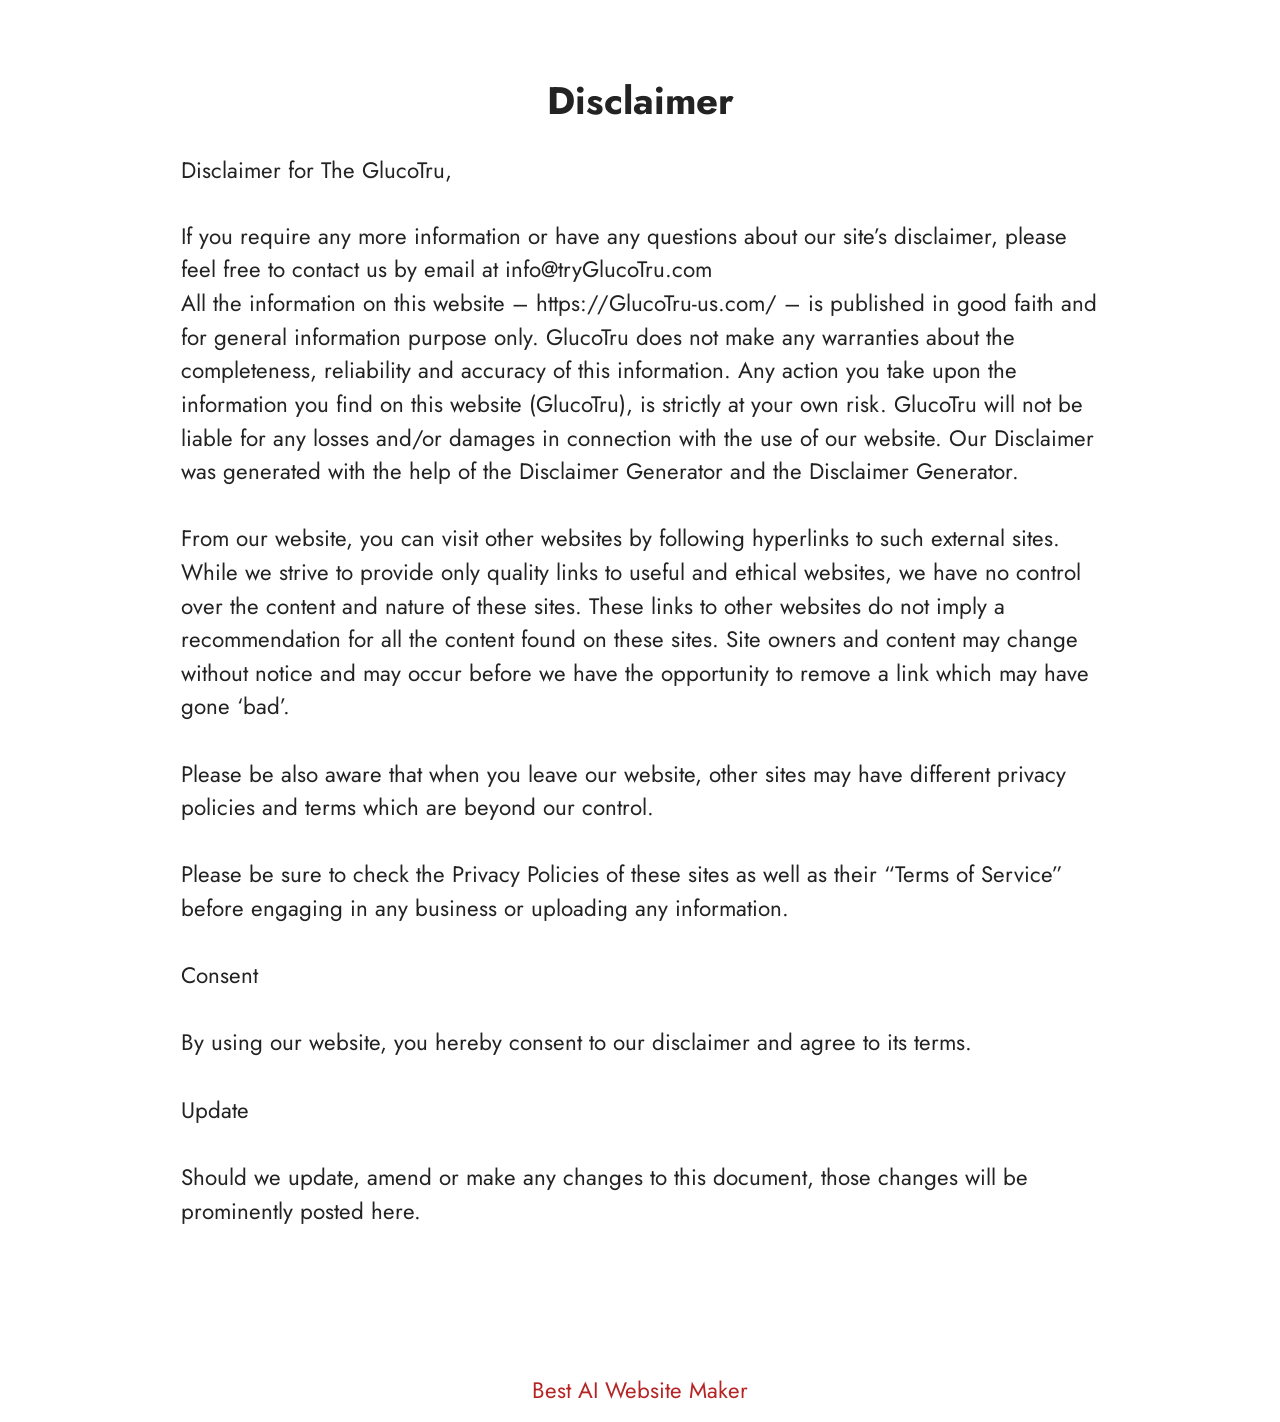
<file: Disclaimer.html>
<!DOCTYPE html>
<html  lang="en">
<head>
  <!-- Site made with Mobirise Website Builder v6.1.12, https://mobirise.com -->
  <meta charset="UTF-8">
  <meta http-equiv="X-UA-Compatible" content="IE=edge">
  <meta name="generator" content="Mobirise v6.1.12, mobirise.com">
  <meta name="twitter:card" content="summary_large_image"/>
  <meta name="twitter:image:src" content="https://www.mind-silence.com/Disclaimer.html">
  <meta property="og:image" content="https://www.mind-silence.com/Disclaimer.html">
  <meta name="twitter:title" content="Disclaimer">
  <meta name="viewport" content="width=device-width, initial-scale=1, minimum-scale=1">
  <link rel="shortcut icon" href="assets/images/hero.webp" type="image/x-icon">
  <meta name="description" content="Disclaimer For MindSilence">
  
  
  <title>Disclaimer</title>
  <link rel="stylesheet" href="assets/bootstrap/css/bootstrap.min.css">
  <link rel="stylesheet" href="assets/theme/css/style.css">
  <link rel="preload" href="https://fonts.googleapis.com/css?family=Jost:100,200,300,400,500,600,700,800,900,100i,200i,300i,400i,500i,600i,700i,800i,900i&display=swap" as="style" onload="this.onload=null;this.rel='stylesheet'">
  <noscript><link rel="stylesheet" href="https://fonts.googleapis.com/css?family=Jost:100,200,300,400,500,600,700,800,900,100i,200i,300i,400i,500i,600i,700i,800i,900i&display=swap"></noscript>
  <link rel="preload" as="style" href="assets/mobirise/css/mbr-additional.css?v=wKpSn2"><link rel="stylesheet" href="assets/mobirise/css/mbr-additional.css?v=wKpSn2" type="text/css">

  
  
  
</head>
<body>
  
  <section data-bs-version="5.1" class="content5 cid-tBuMj9hDkk" id="content5-1y">
    
    <div class="container">
        <div class="row justify-content-center">
            <div class="col-md-12 col-lg-10">
                <h3 class="mbr-section-title mbr-fonts-style mb-4 display-2">
                    <strong>Disclaimer</strong>
                </h3>
                <h4 class="mbr-section-subtitle mbr-fonts-style mb-4 display-5">Disclaimer for The GlucoTru,</h4>
                <p class="mbr-text mbr-fonts-style display-7">If you require any more information or have any questions about our site’s disclaimer, please feel free to contact us by email at info@tryGlucoTru.com
<br>All the information on this website – https://GlucoTru-us.com/ – is published in good faith and for general information purpose only. GlucoTru does not make any warranties about the completeness, reliability and accuracy of this information. Any action you take upon the information you find on this website (GlucoTru), is strictly at your own risk. GlucoTru will not be liable for any losses and/or damages in connection with the use of our website. Our Disclaimer was generated with the help of the Disclaimer Generator and the Disclaimer Generator.
<br>
<br>From our website, you can visit other websites by following hyperlinks to such external sites. While we strive to provide only quality links to useful and ethical websites, we have no control over the content and nature of these sites. These links to other websites do not imply a recommendation for all the content found on these sites. Site owners and content may change without notice and may occur before we have the opportunity to remove a link which may have gone ‘bad’.
<br>
<br>Please be also aware that when you leave our website, other sites may have different privacy policies and terms which are beyond our control.
<br>
<br>Please be sure to check the Privacy Policies of these sites as well as their “Terms of Service” before engaging in any business or uploading any information.
<br>
<br>Consent
<br>
<br>By using our website, you hereby consent to our disclaimer and agree to its terms.
<br>
<br>Update
<br>
<br>Should we update, amend or make any changes to this document, those changes will be prominently posted here.<br><br></p>
            </div>
        </div>
    </div>
</section><section class="display-7" style="padding: 0;align-items: center;justify-content: center;flex-wrap: wrap;    align-content: center;display: flex;position: relative;height: 4rem;"><a href="https://mobiri.se/4429519" style="flex: 1 1;height: 4rem;position: absolute;width: 100%;z-index: 1;"><img alt="" style="height: 4rem;" src="[data-uri]"></a><p style="margin: 0;text-align: center;" class="display-7">&#8204;</p><a style="z-index:1" href="https://mobirise.com/builder/ai-website-maker.html">Best AI Website Maker</a></section><script src="assets/bootstrap/js/bootstrap.bundle.min.js"></script>  <script src="assets/smoothscroll/smooth-scroll.js"></script>  <script src="assets/ytplayer/index.js"></script>  <script src="assets/theme/js/script.js"></script>  
  
  
</body>
</html>
</file>
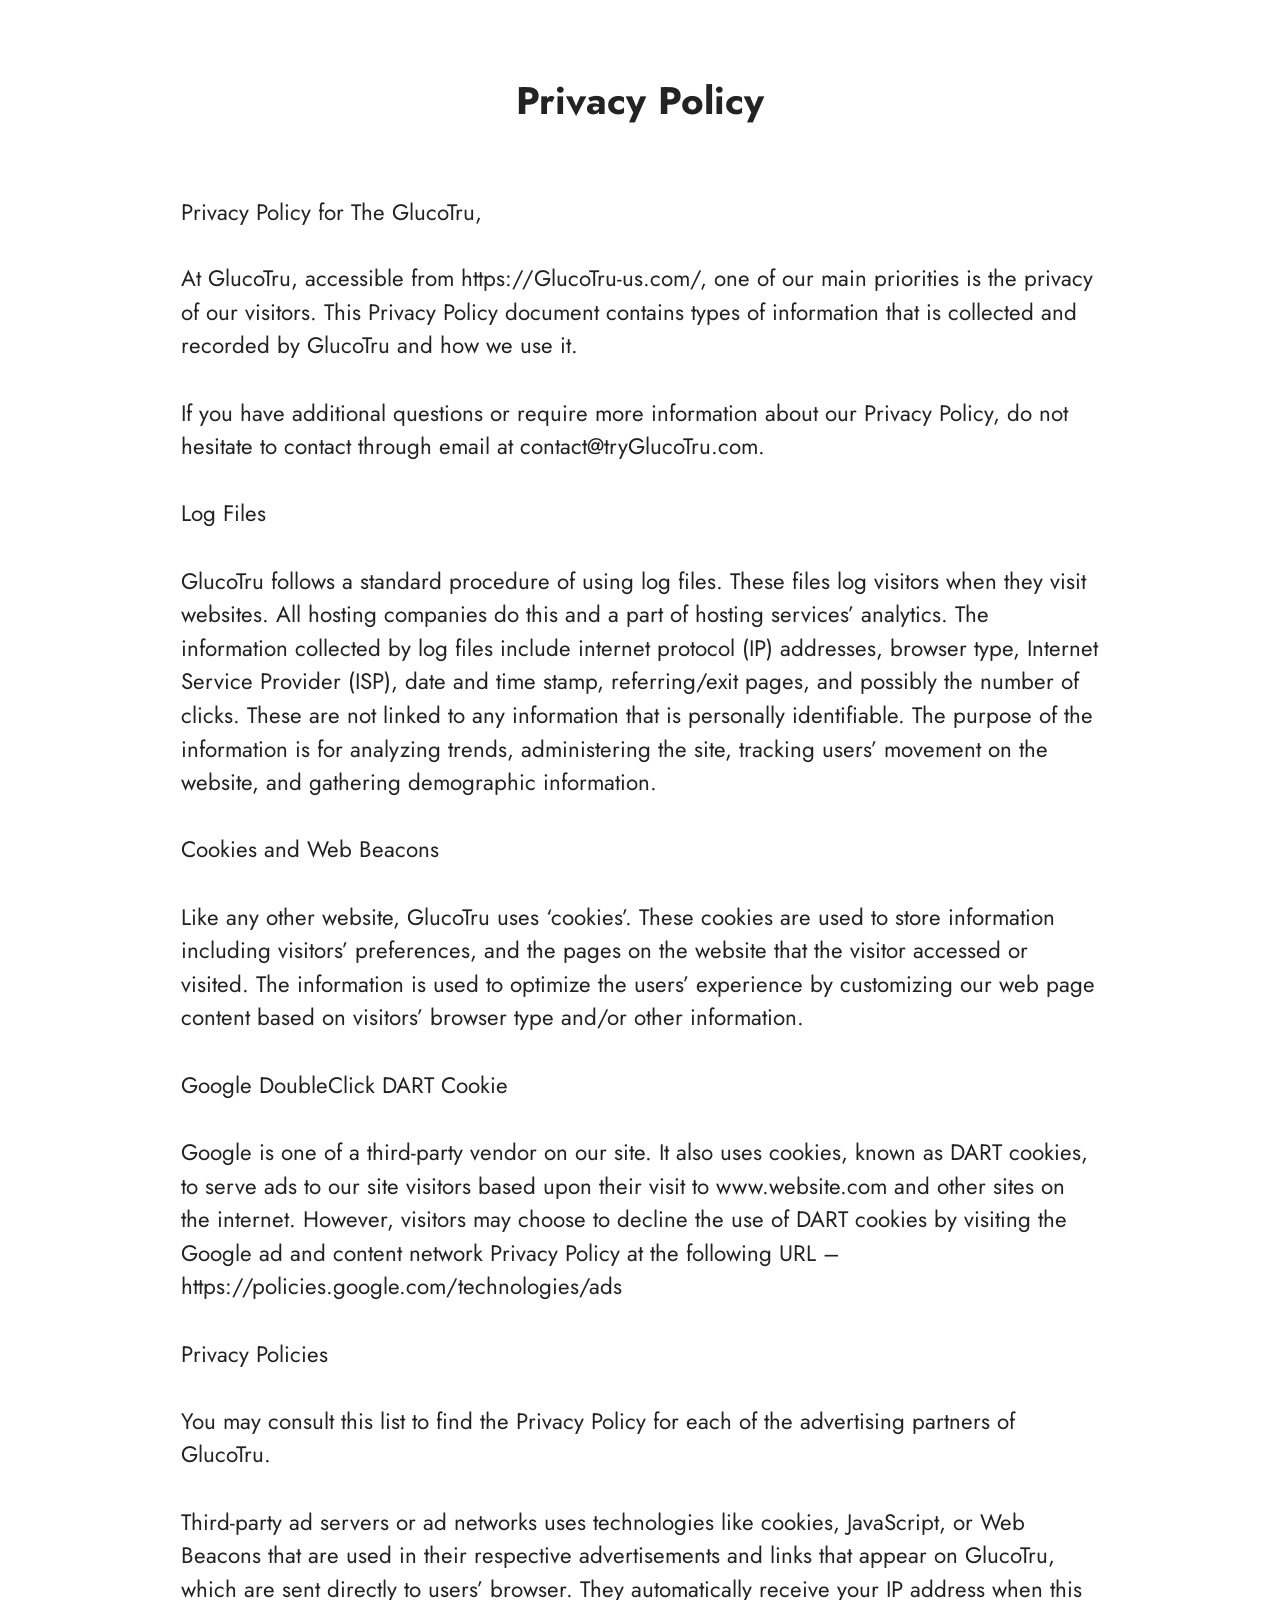
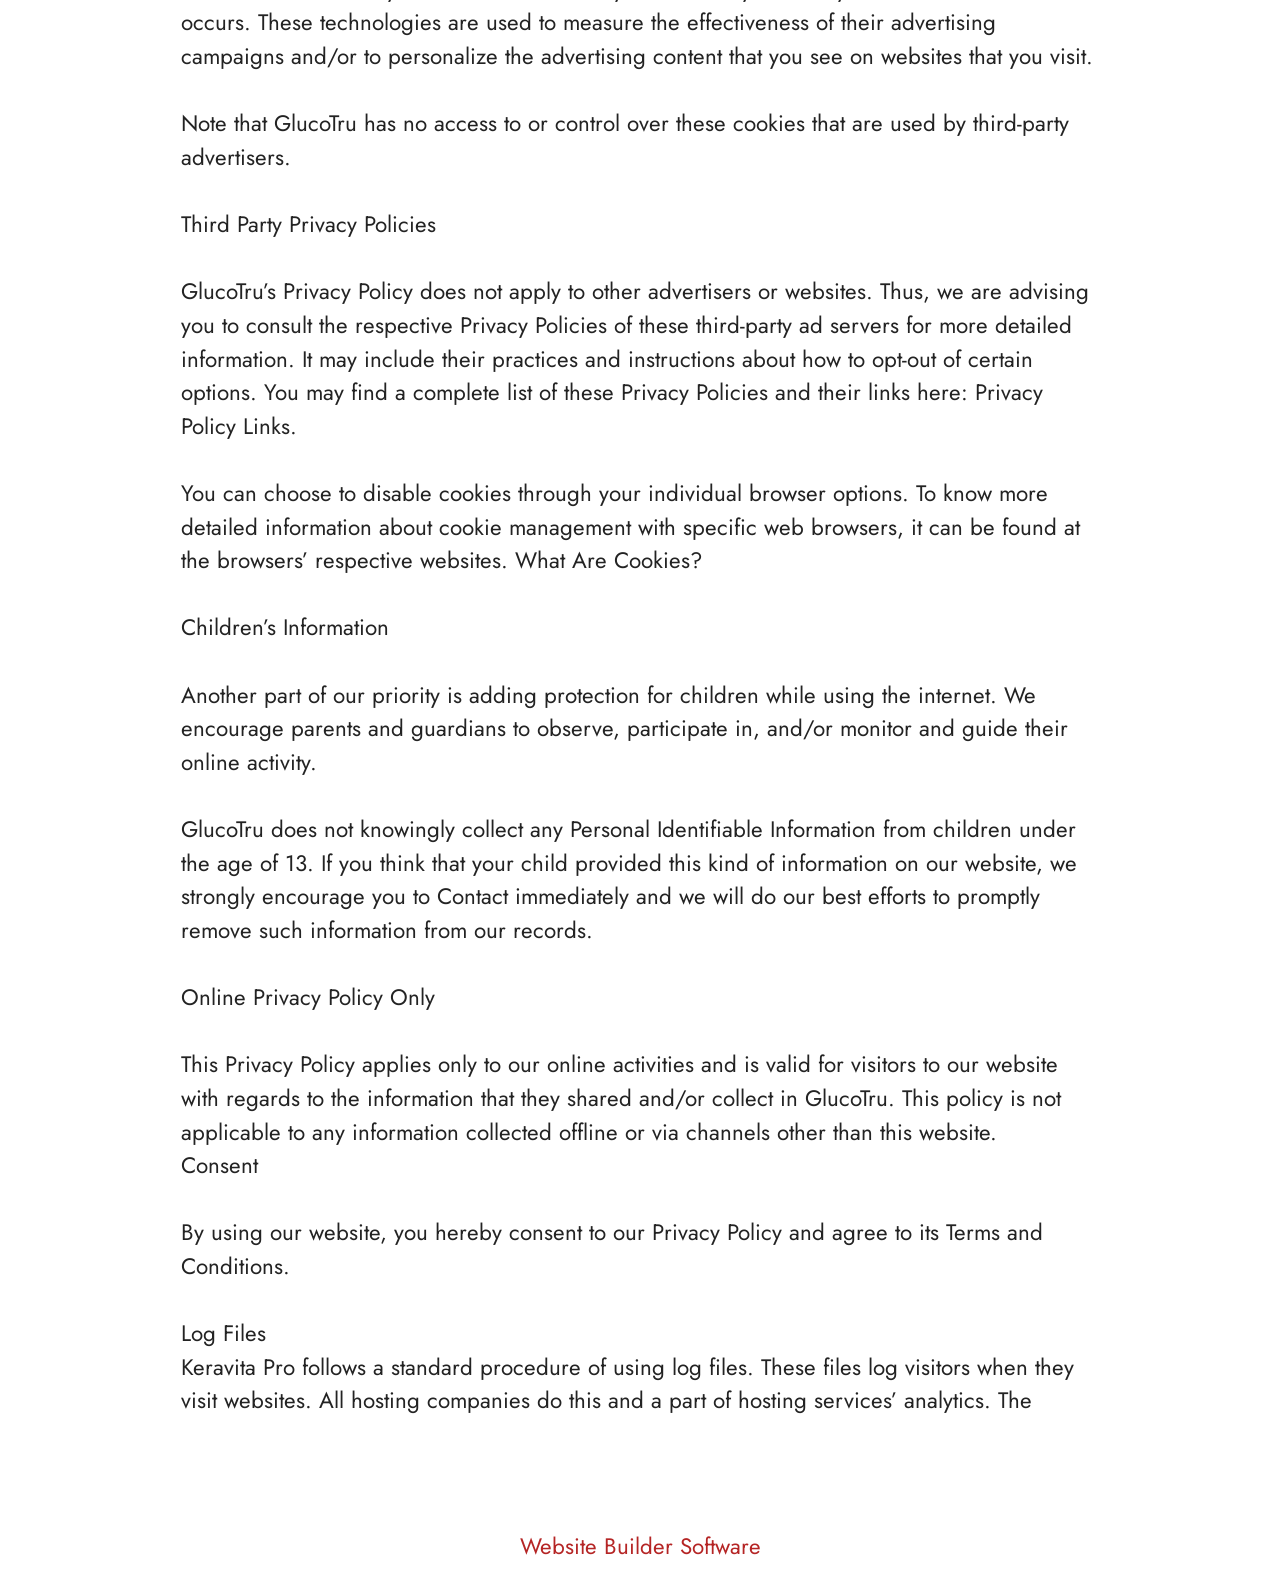
<file: privacy-policy.html>
<!DOCTYPE html>
<html  lang="en">
<head>
  <!-- Site made with Mobirise Website Builder v6.1.12, https://mobirise.com -->
  <meta charset="UTF-8">
  <meta http-equiv="X-UA-Compatible" content="IE=edge">
  <meta name="generator" content="Mobirise v6.1.12, mobirise.com">
  <meta name="twitter:card" content="summary_large_image"/>
  <meta name="twitter:image:src" content="https://getmindsilence.com/byg/privacy.php">
  <meta property="og:image" content="https://getmindsilence.com/byg/privacy.php">
  <meta name="twitter:title" content="Privacy Policy">
  <meta name="viewport" content="width=device-width, initial-scale=1, minimum-scale=1">
  <link rel="shortcut icon" href="assets/images/hero.webp" type="image/x-icon">
  <meta name="description" content="Privacy Policy For MindSilence">
  
  
  <title>Privacy Policy</title>
  <link rel="stylesheet" href="assets/bootstrap/css/bootstrap.min.css">
  <link rel="stylesheet" href="assets/theme/css/style.css">
  <link rel="preload" href="https://fonts.googleapis.com/css?family=Jost:100,200,300,400,500,600,700,800,900,100i,200i,300i,400i,500i,600i,700i,800i,900i&display=swap" as="style" onload="this.onload=null;this.rel='stylesheet'">
  <noscript><link rel="stylesheet" href="https://fonts.googleapis.com/css?family=Jost:100,200,300,400,500,600,700,800,900,100i,200i,300i,400i,500i,600i,700i,800i,900i&display=swap"></noscript>
  <link rel="preload" as="style" href="assets/mobirise/css/mbr-additional.css?v=tw2U11"><link rel="stylesheet" href="assets/mobirise/css/mbr-additional.css?v=tw2U11" type="text/css">

  
  
  
</head>
<body>
  
  <section data-bs-version="5.1" class="content5 cid-tBuMPzdHFY" id="content5-1z">
    
    <div class="container">
        <div class="row justify-content-center">
            <div class="col-md-12 col-lg-10">
                <h3 class="mbr-section-title mbr-fonts-style mb-4 display-2"><strong>Privacy Policy
</strong><div><strong><br></strong></div></h3>
                <h4 class="mbr-section-subtitle mbr-fonts-style mb-4 display-5">Privacy Policy for The GlucoTru,</h4>
                <p class="mbr-text mbr-fonts-style display-7">At GlucoTru, accessible from https://GlucoTru-us.com/, one of our main priorities is the privacy of our visitors. This Privacy Policy document contains types of information that is collected and recorded by GlucoTru and how we use it.
<br>
<br>If you have additional questions or require more information about our Privacy Policy, do not hesitate to contact through email at contact@tryGlucoTru.com.
<br>
<br>Log Files
<br>
<br>GlucoTru follows a standard procedure of using log files. These files log visitors when they visit websites. All hosting companies do this and a part of hosting services’ analytics. The information collected by log files include internet protocol (IP) addresses, browser type, Internet Service Provider (ISP), date and time stamp, referring/exit pages, and possibly the number of clicks. These are not linked to any information that is personally identifiable. The purpose of the information is for analyzing trends, administering the site, tracking users’ movement on the website, and gathering demographic information.
<br>
<br>Cookies and Web Beacons
<br>
<br>Like any other website, GlucoTru uses ‘cookies’. These cookies are used to store information including visitors’ preferences, and the pages on the website that the visitor accessed or visited. The information is used to optimize the users’ experience by customizing our web page content based on visitors’ browser type and/or other information.
<br>
<br>Google DoubleClick DART Cookie
<br>
<br>Google is one of a third-party vendor on our site. It also uses cookies, known as DART cookies, to serve ads to our site visitors based upon their visit to www.website.com and other sites on the internet. However, visitors may choose to decline the use of DART cookies by visiting the Google ad and content network Privacy Policy at the following URL – https://policies.google.com/technologies/ads
<br>
<br>Privacy Policies
<br>
<br>You may consult this list to find the Privacy Policy for each of the advertising partners of GlucoTru.
<br>
<br>Third-party ad servers or ad networks uses technologies like cookies, JavaScript, or Web Beacons that are used in their respective advertisements and links that appear on GlucoTru, which are sent directly to users’ browser. They automatically receive your IP address when this occurs. These technologies are used to measure the effectiveness of their advertising campaigns and/or to personalize the advertising content that you see on websites that you visit.
<br>
<br>Note that GlucoTru has no access to or control over these cookies that are used by third-party advertisers.
<br>
<br>Third Party Privacy Policies
<br>
<br>GlucoTru’s Privacy Policy does not apply to other advertisers or websites. Thus, we are advising you to consult the respective Privacy Policies of these third-party ad servers for more detailed information. It may include their practices and instructions about how to opt-out of certain options. You may find a complete list of these Privacy Policies and their links here: Privacy Policy Links.
<br>
<br>You can choose to disable cookies through your individual browser options. To know more detailed information about cookie management with specific web browsers, it can be found at the browsers’ respective websites. What Are Cookies?
<br>
<br>Children’s Information
<br>
<br>Another part of our priority is adding protection for children while using the internet. We encourage parents and guardians to observe, participate in, and/or monitor and guide their online activity.
<br>
<br>GlucoTru does not knowingly collect any Personal Identifiable Information from children under the age of 13. If you think that your child provided this kind of information on our website, we strongly encourage you to Contact immediately and we will do our best efforts to promptly remove such information from our records.
<br>
<br>Online Privacy Policy Only
<br>
<br>This Privacy Policy applies only to our online activities and is valid for visitors to our website with regards to the information that they shared and/or collect in GlucoTru. This policy is not applicable to any information collected offline or via channels other than this website.
<br>Consent
<br>
<br>By using our website, you hereby consent to our Privacy Policy and agree to its Terms and Conditions.<br>
<br>Log Files
<br>Keravita Pro follows a standard procedure of using log files. These files log visitors when they visit websites. All hosting companies do this and a part of hosting services’ analytics. The&nbsp;</p>
            </div>
        </div>
    </div>
</section><section class="display-7" style="padding: 0;align-items: center;justify-content: center;flex-wrap: wrap;    align-content: center;display: flex;position: relative;height: 4rem;"><a href="https://mobiri.se/4429519" style="flex: 1 1;height: 4rem;position: absolute;width: 100%;z-index: 1;"><img alt="" style="height: 4rem;" src="[data-uri]"></a><p style="margin: 0;text-align: center;" class="display-7">&#8204;</p><a style="z-index:1" href="https://mobirise.com"> Website Builder Software</a></section><script src="assets/bootstrap/js/bootstrap.bundle.min.js"></script>  <script src="assets/smoothscroll/smooth-scroll.js"></script>  <script src="assets/ytplayer/index.js"></script>  <script src="assets/theme/js/script.js"></script>  
  
  
</body>
</html>
</file>
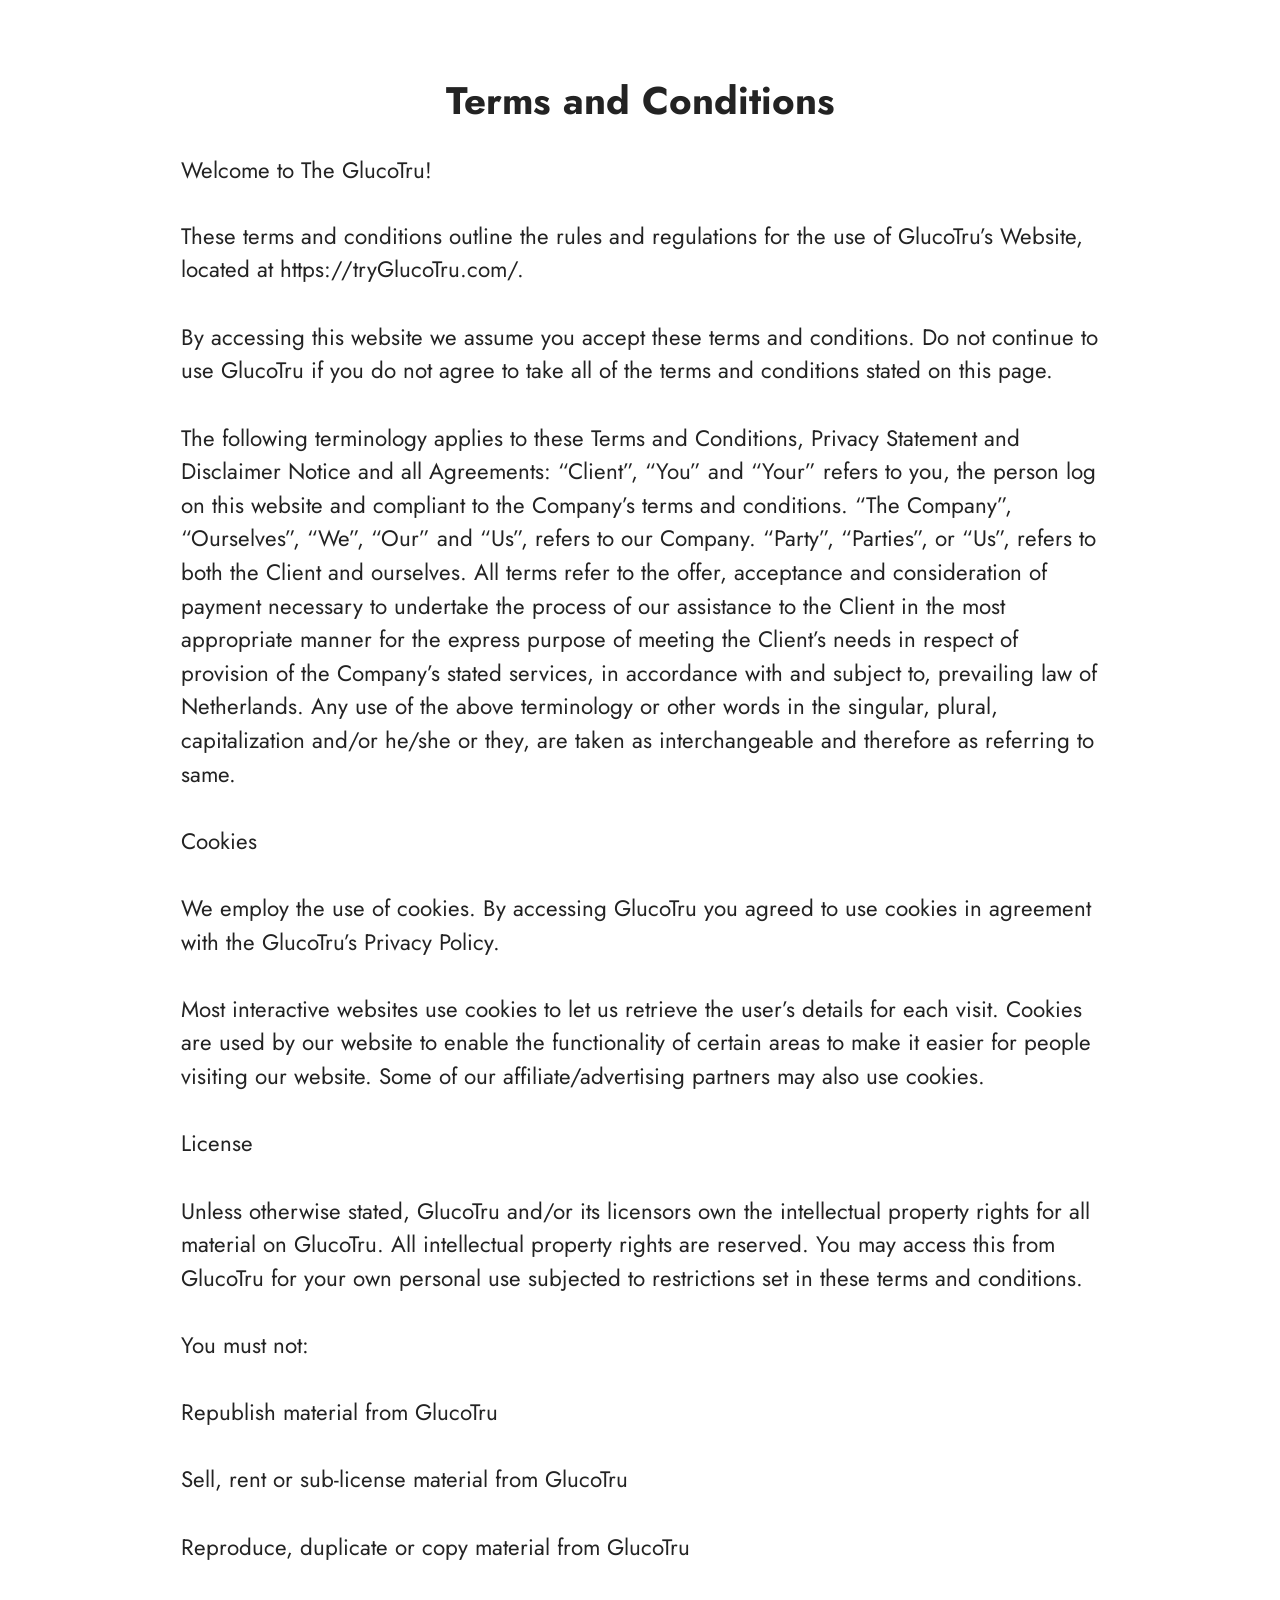
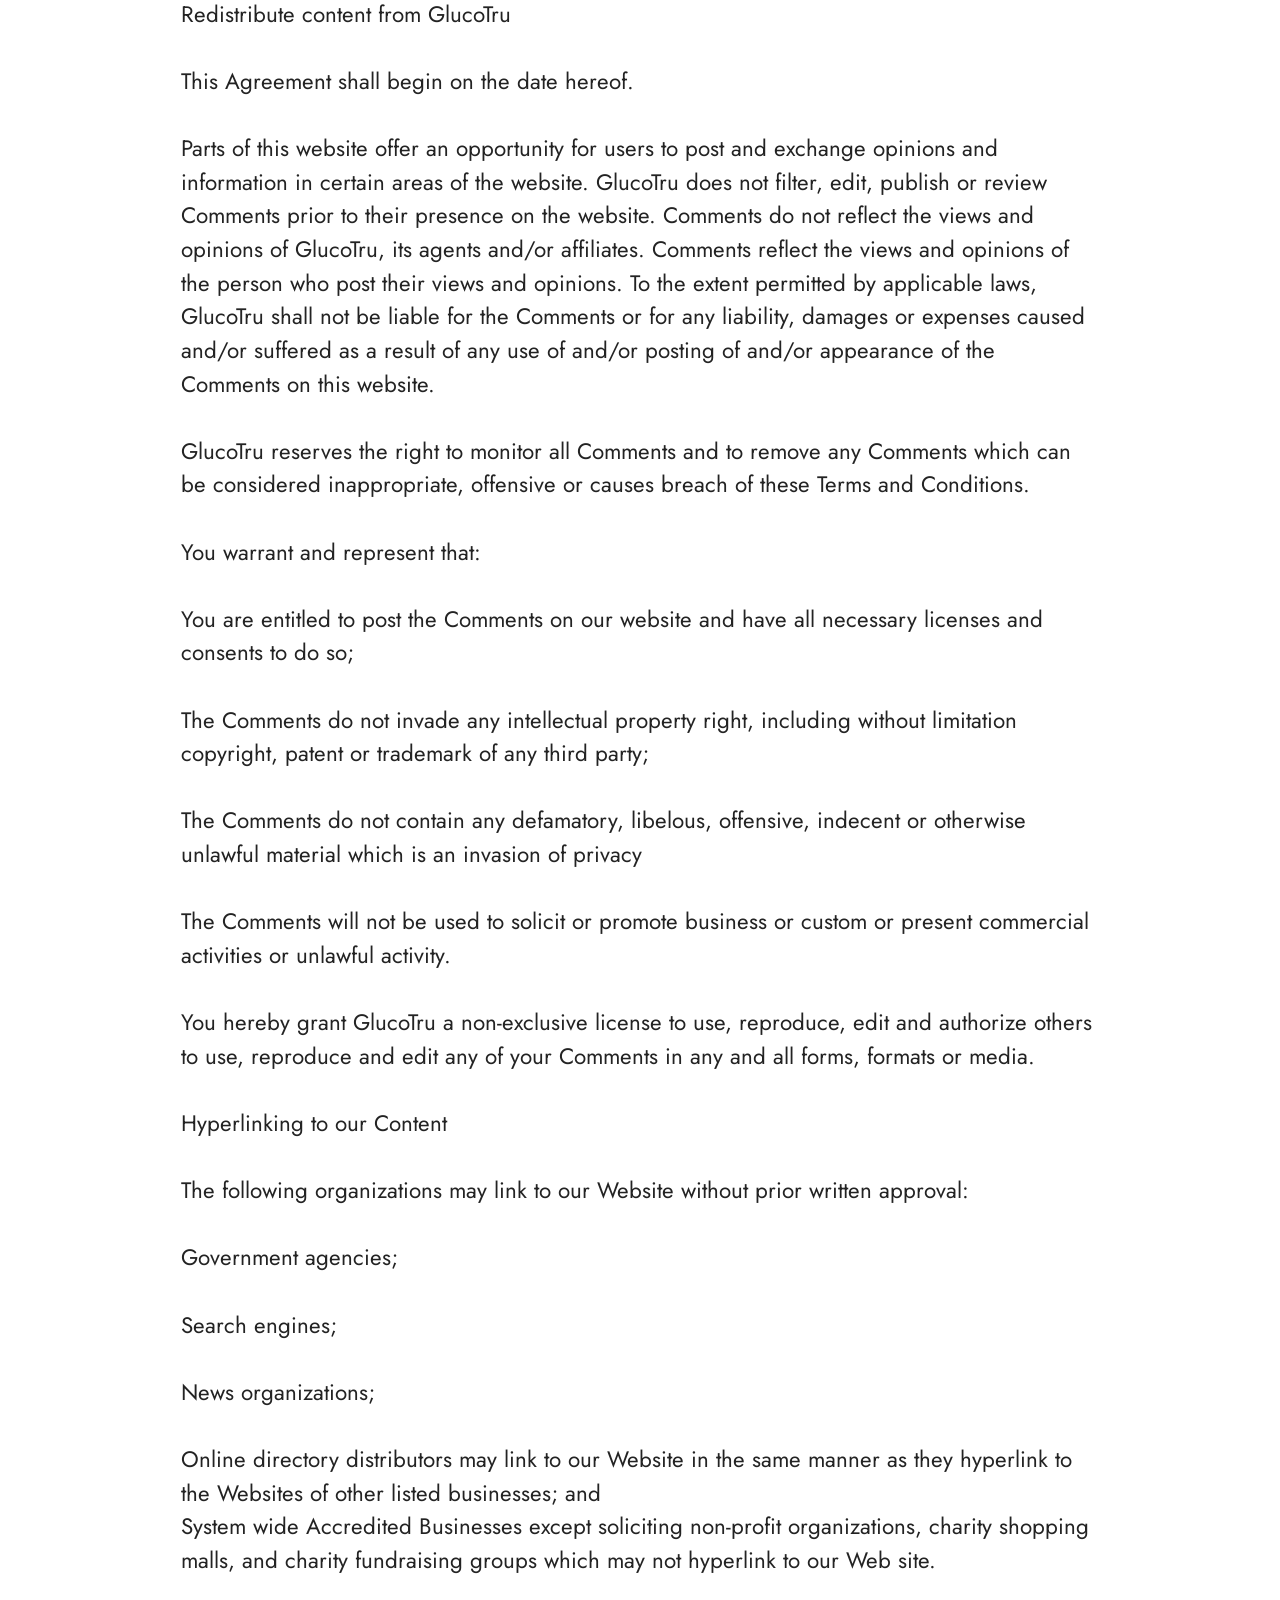
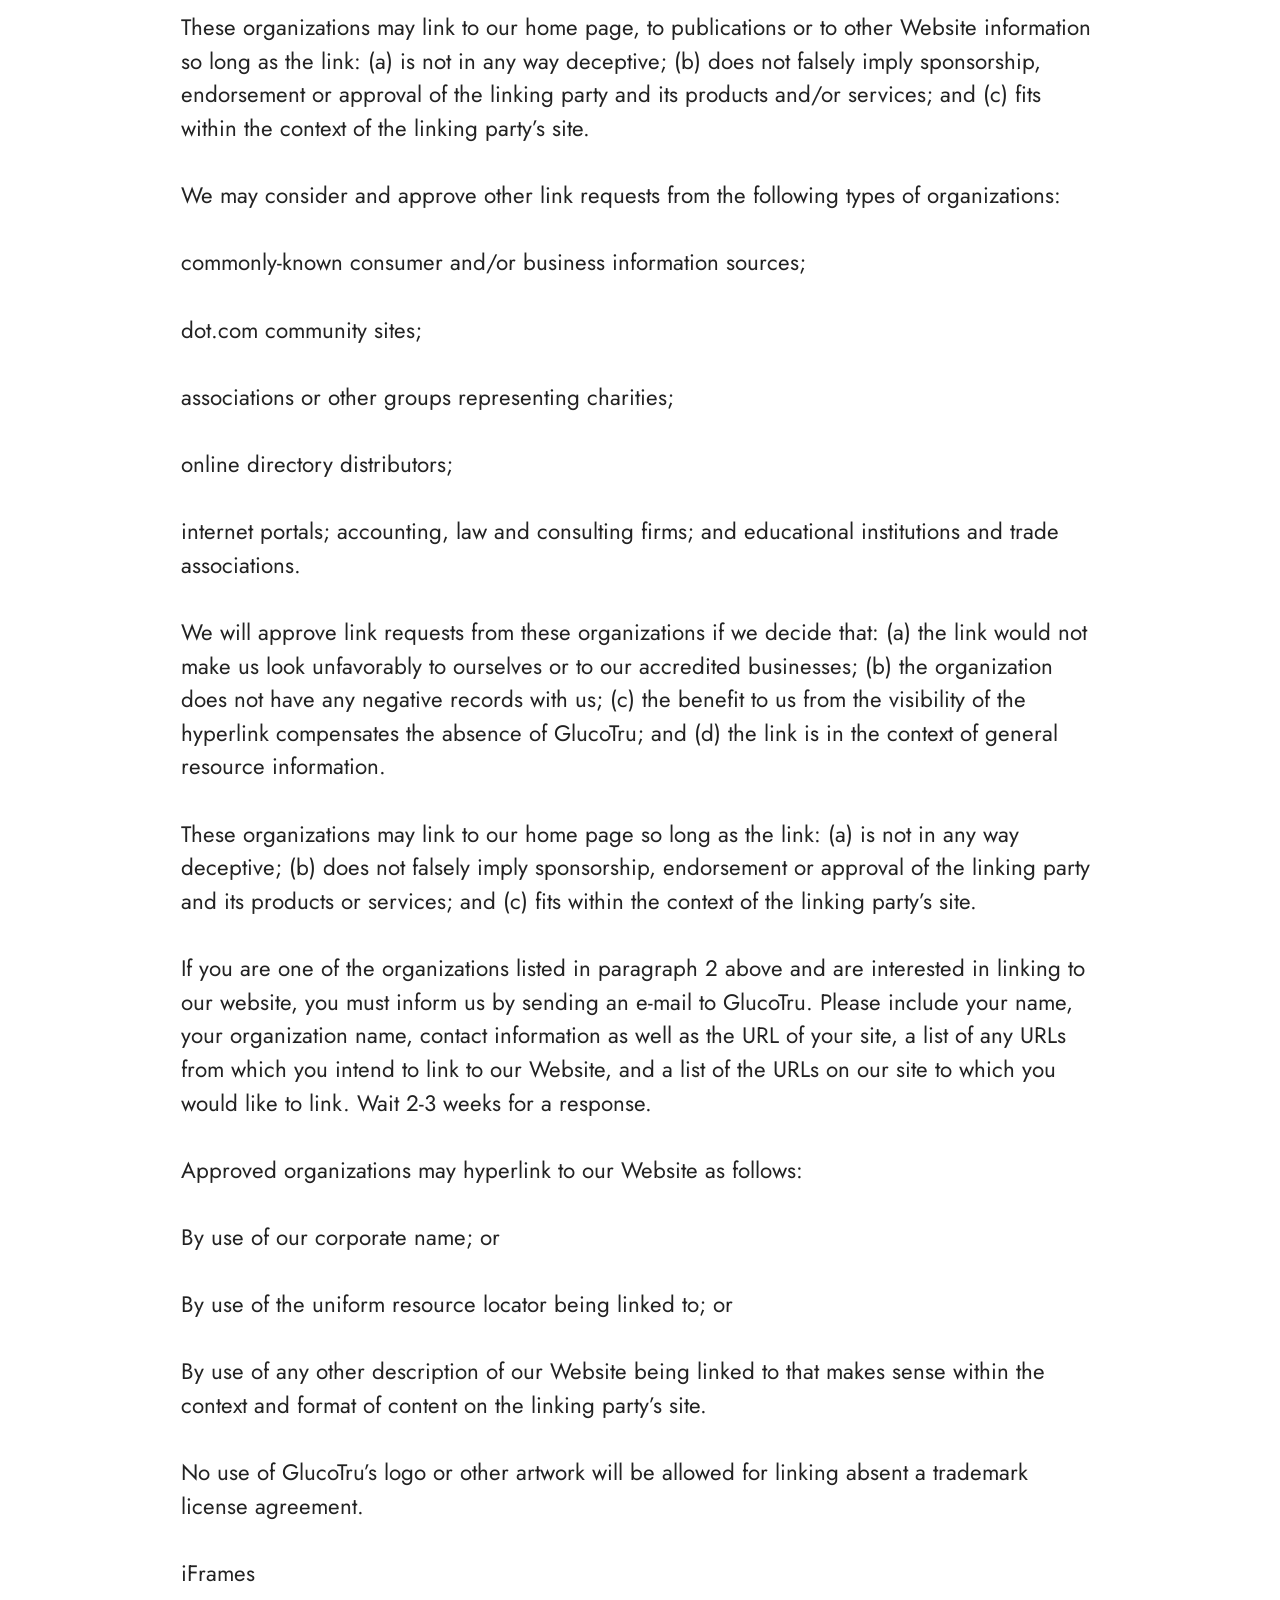
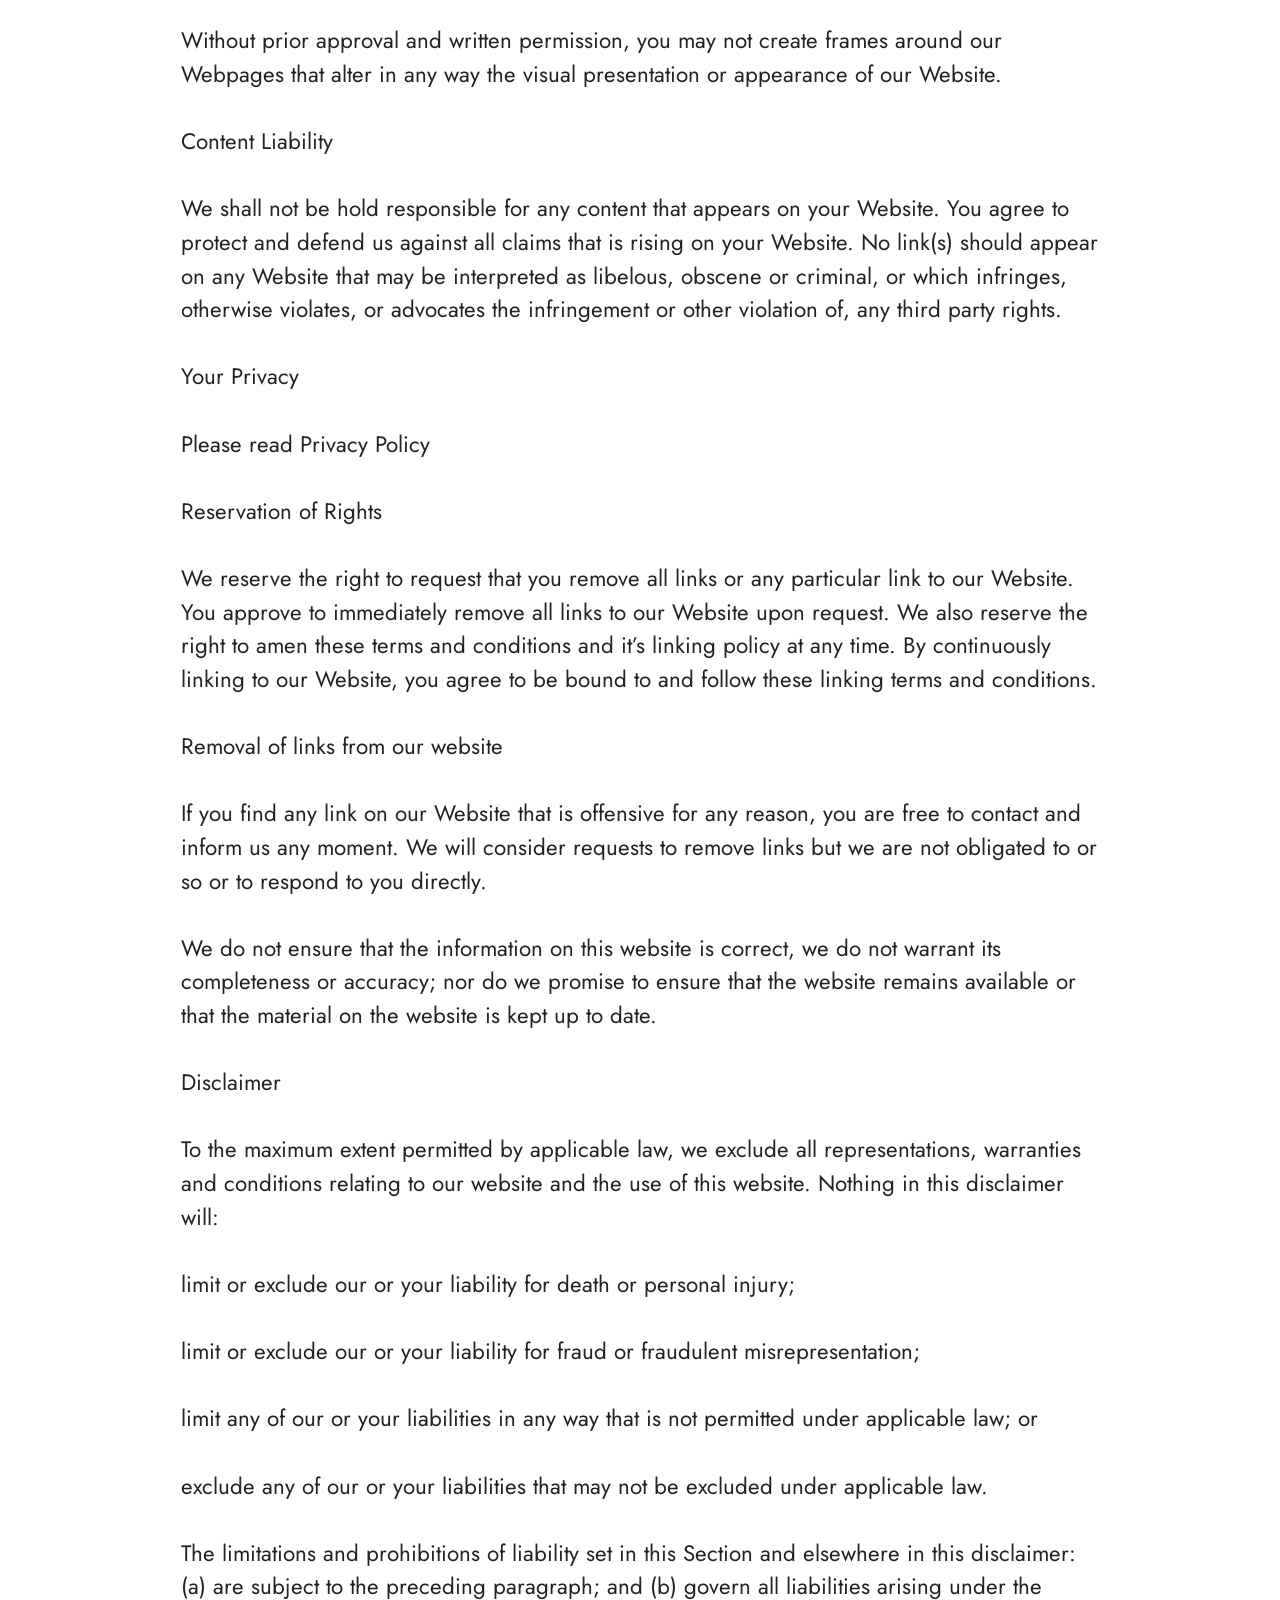
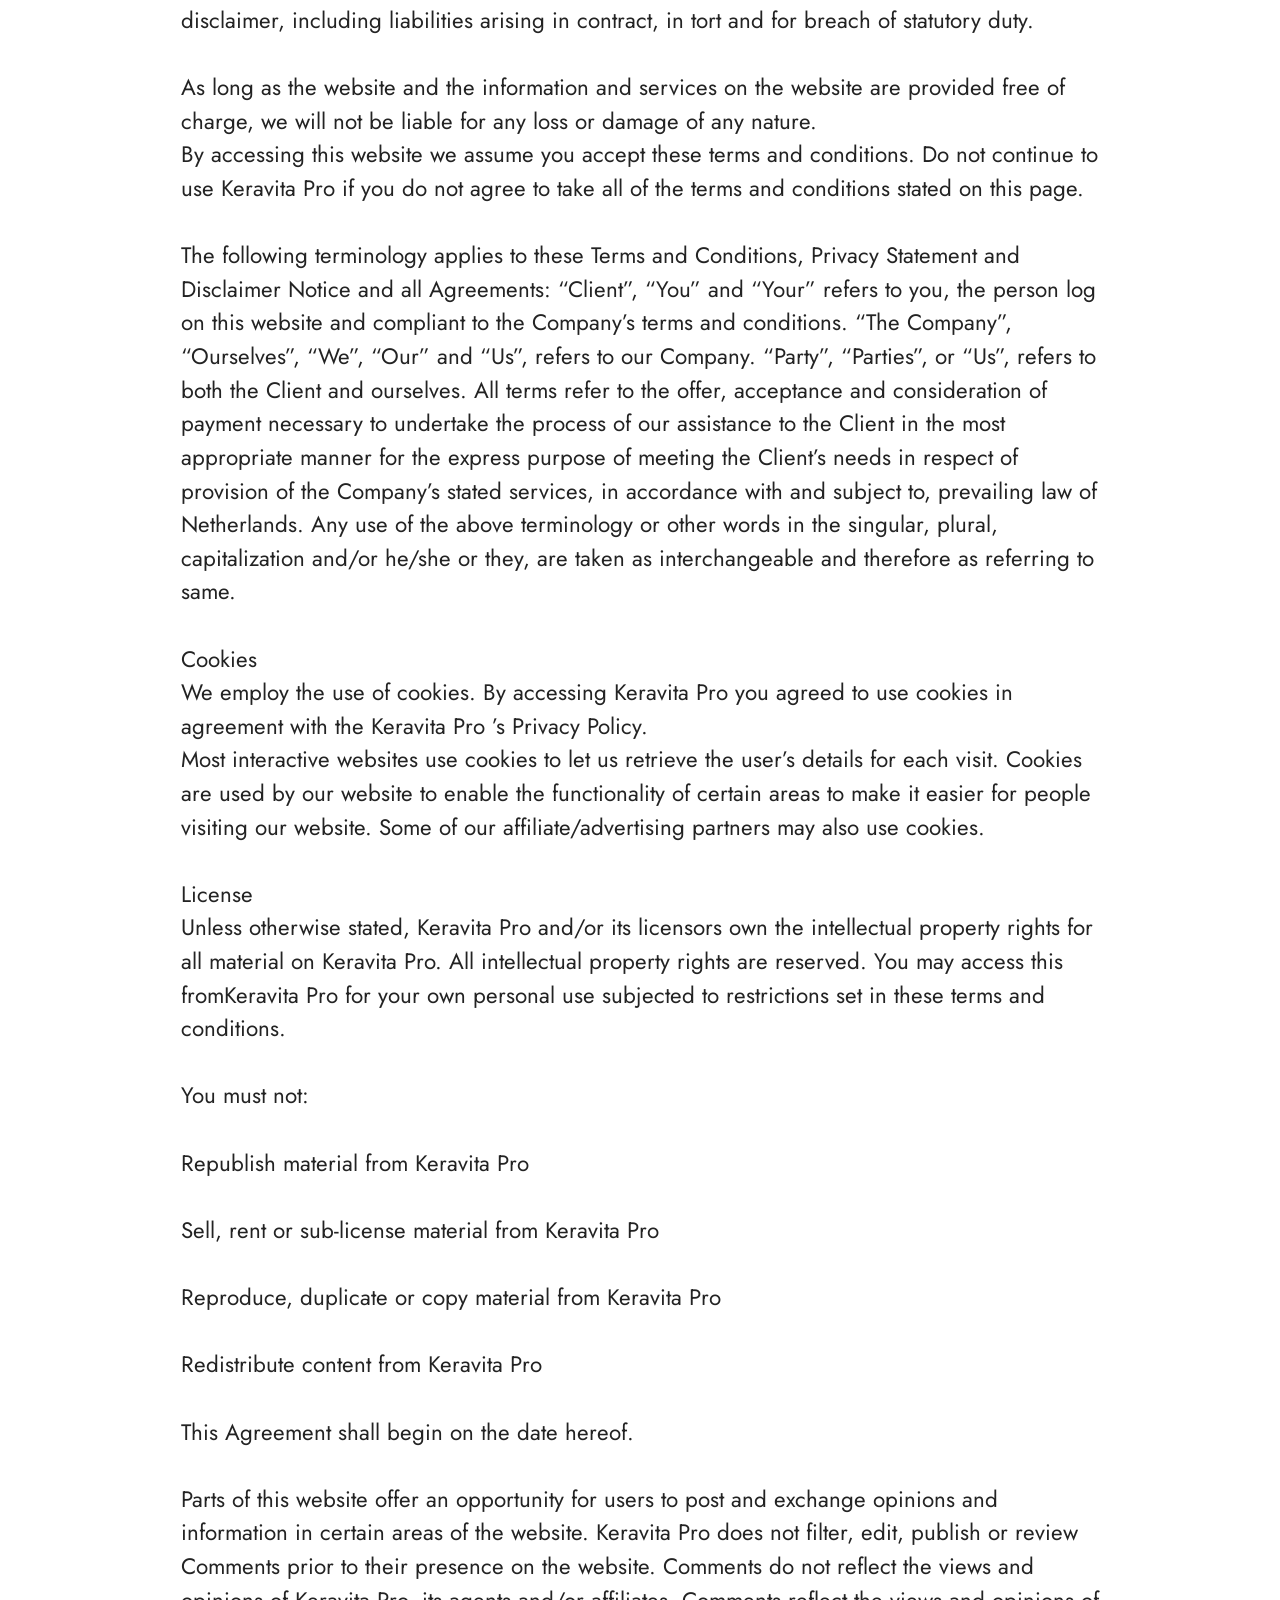
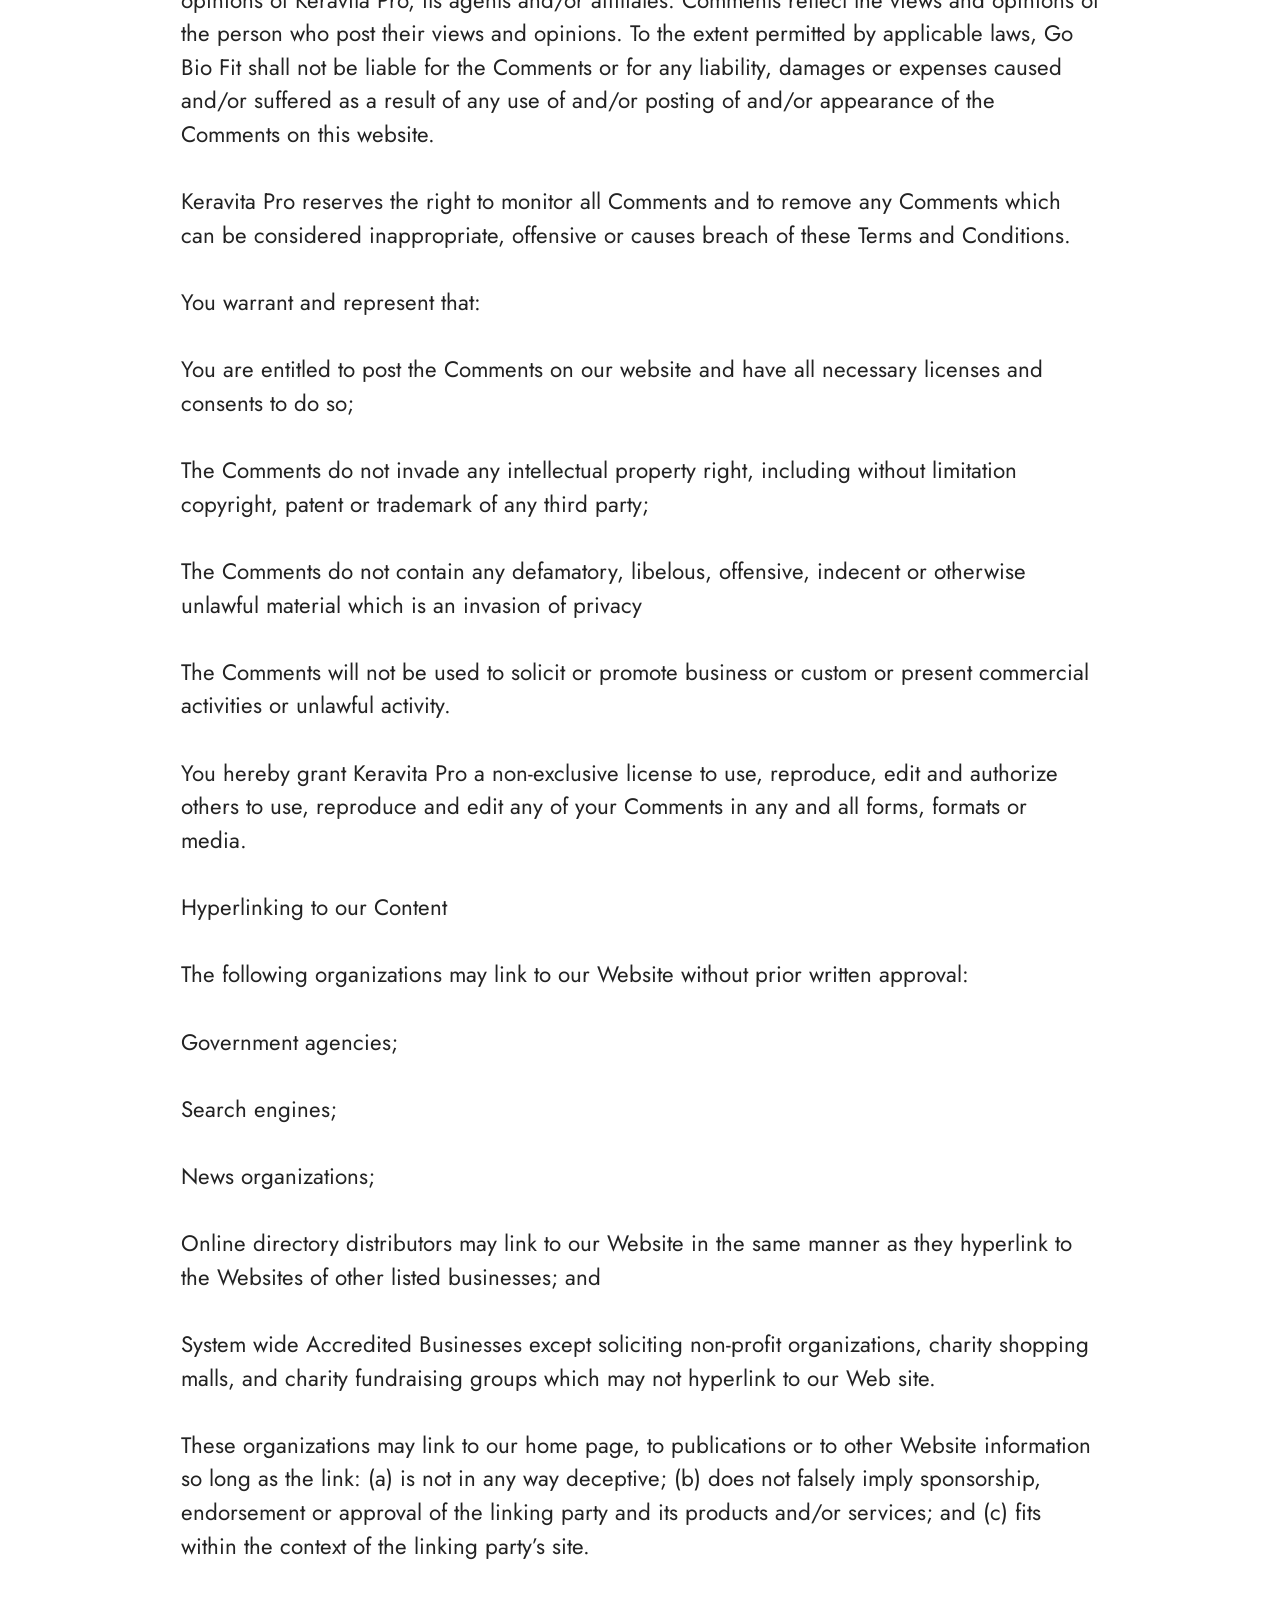
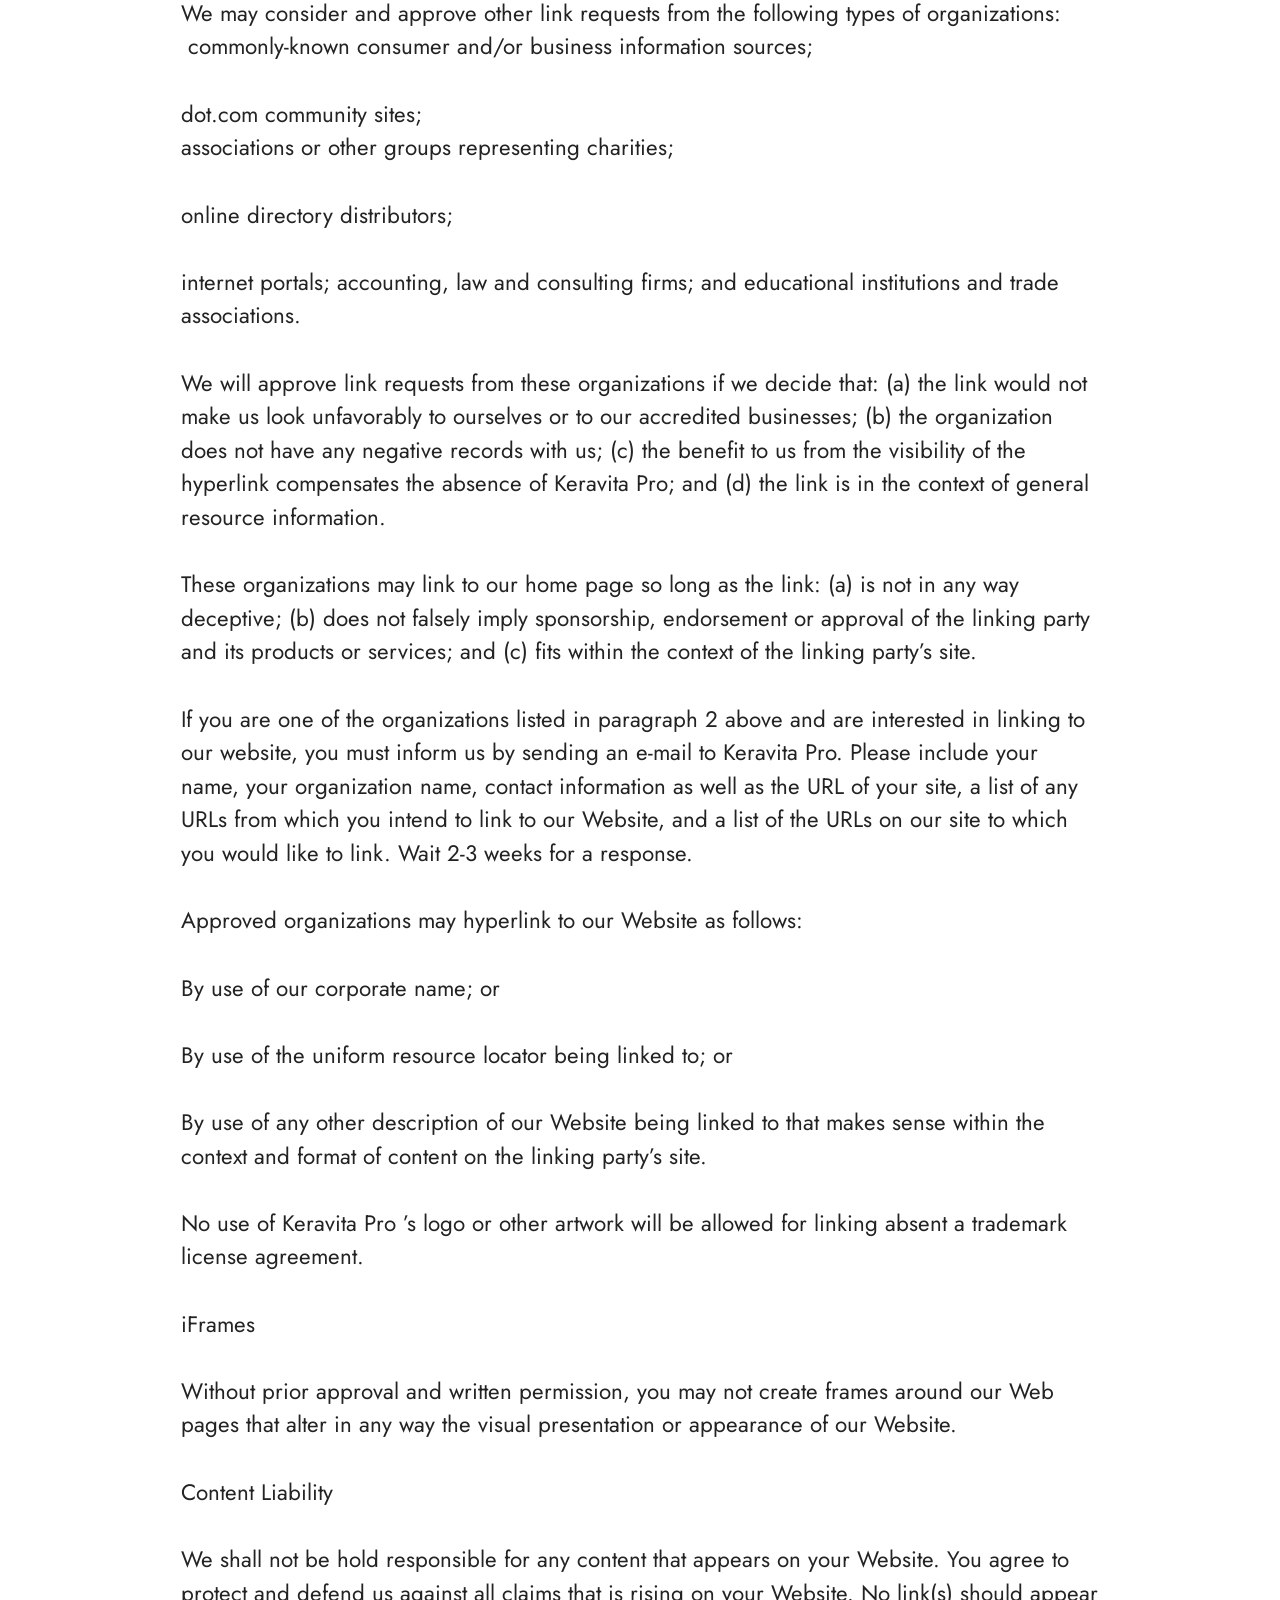
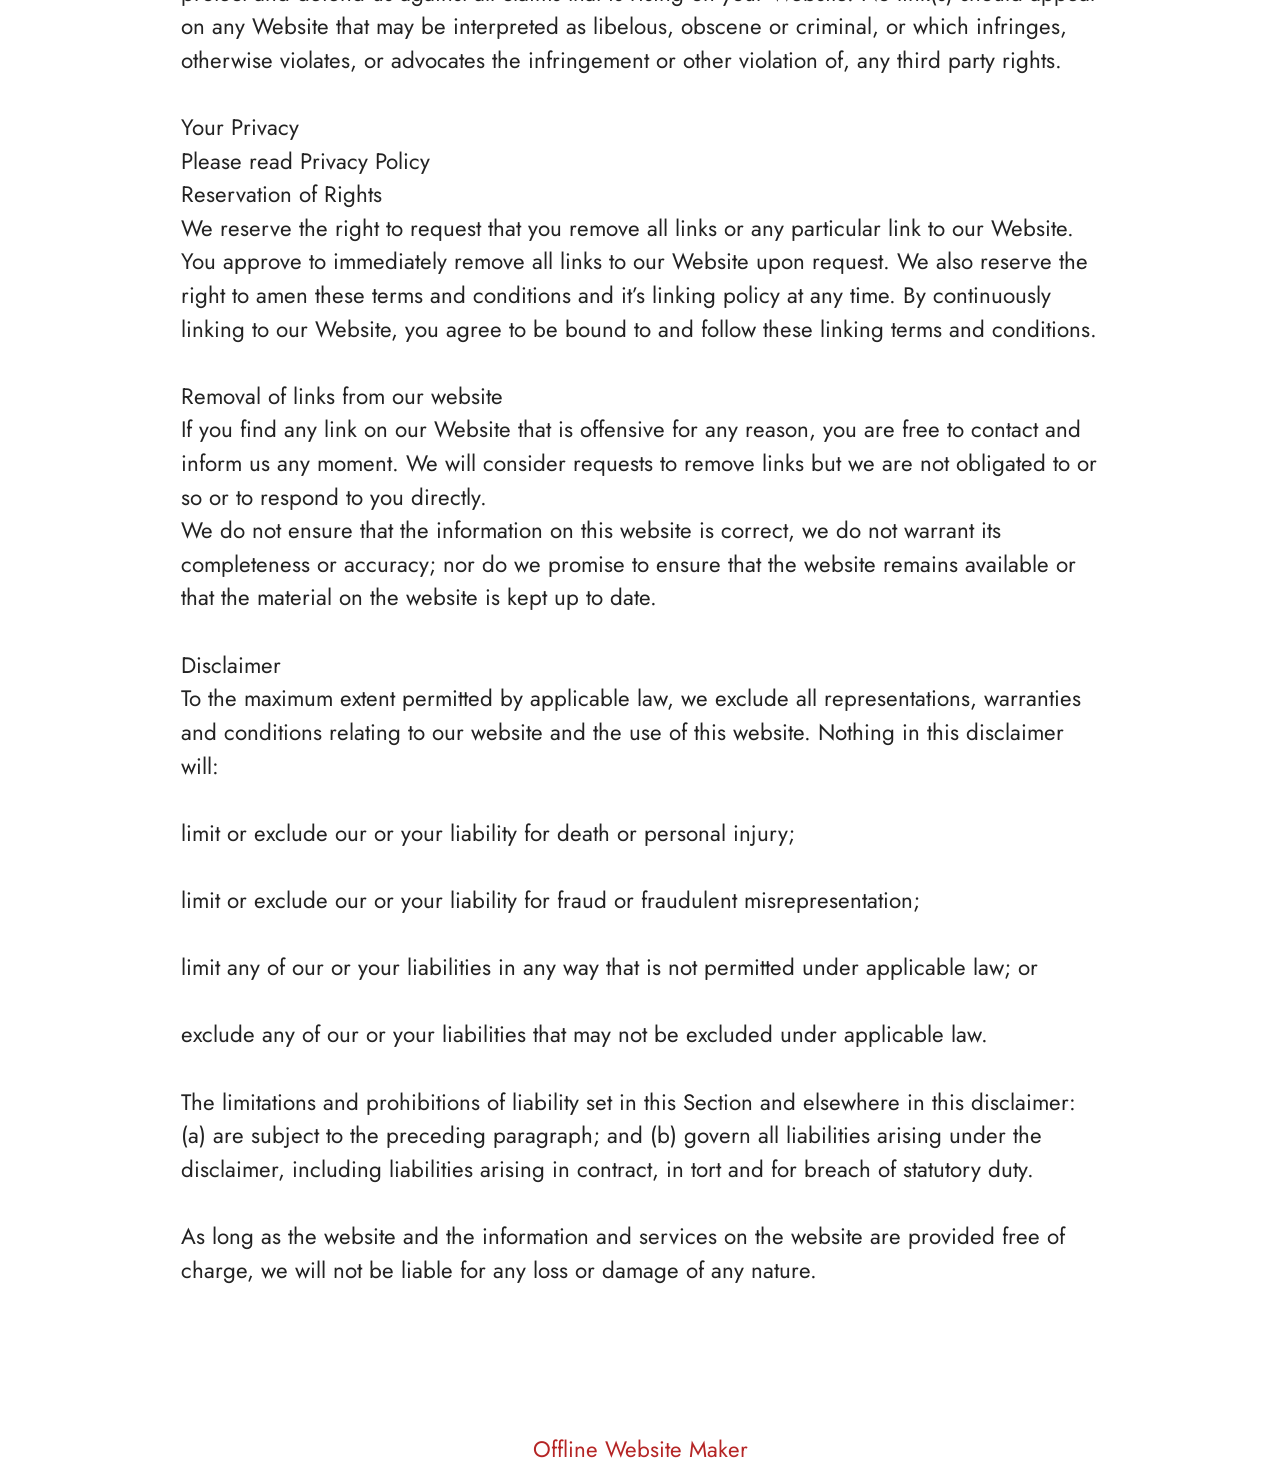
<file: Terms.html>
<!DOCTYPE html>
<html  lang="en">
<head>
  <!-- Site made with Mobirise Website Builder v6.1.12, https://mobirise.com -->
  <meta charset="UTF-8">
  <meta http-equiv="X-UA-Compatible" content="IE=edge">
  <meta name="generator" content="Mobirise v6.1.12, mobirise.com">
  <meta name="twitter:card" content="summary_large_image"/>
  <meta name="twitter:image:src" content="https://getmindsilence.com/byg/terms.php">
  <meta property="og:image" content="https://getmindsilence.com/byg/terms.php">
  <meta name="twitter:title" content="Terms">
  <meta name="viewport" content="width=device-width, initial-scale=1, minimum-scale=1">
  <link rel="shortcut icon" href="assets/images/hero.webp" type="image/x-icon">
  <meta name="description" content="Terms For MindSilence">
  
  
  <title>Terms</title>
  <link rel="stylesheet" href="assets/bootstrap/css/bootstrap.min.css">
  <link rel="stylesheet" href="assets/theme/css/style.css">
  <link rel="preload" href="https://fonts.googleapis.com/css?family=Jost:100,200,300,400,500,600,700,800,900,100i,200i,300i,400i,500i,600i,700i,800i,900i&display=swap" as="style" onload="this.onload=null;this.rel='stylesheet'">
  <noscript><link rel="stylesheet" href="https://fonts.googleapis.com/css?family=Jost:100,200,300,400,500,600,700,800,900,100i,200i,300i,400i,500i,600i,700i,800i,900i&display=swap"></noscript>
  <link rel="preload" as="style" href="assets/mobirise/css/mbr-additional.css?v=GnvnZZ"><link rel="stylesheet" href="assets/mobirise/css/mbr-additional.css?v=GnvnZZ" type="text/css">

  
  
  
</head>
<body>
  
  <section data-bs-version="5.1" class="content5 cid-tBuOj1XZ1f" id="content5-20">
    
    <div class="container">
        <div class="row justify-content-center">
            <div class="col-md-12 col-lg-10">
                <h3 class="mbr-section-title mbr-fonts-style mb-4 display-2"><strong>Terms and Conditions</strong></h3>
                <h4 class="mbr-section-subtitle mbr-fonts-style mb-4 display-5">Welcome to The GlucoTru!</h4>
                <p class="mbr-text mbr-fonts-style display-7">These terms and conditions outline the rules and regulations for the use of GlucoTru’s Website, located at https://tryGlucoTru.com/.
<br>
<br>By accessing this website we assume you accept these terms and conditions. Do not continue to use GlucoTru if you do not agree to take all of the terms and conditions stated on this page.
<br>
<br>The following terminology applies to these Terms and Conditions, Privacy Statement and Disclaimer Notice and all Agreements: “Client”, “You” and “Your” refers to you, the person log on this website and compliant to the Company’s terms and conditions. “The Company”, “Ourselves”, “We”, “Our” and “Us”, refers to our Company. “Party”, “Parties”, or “Us”, refers to both the Client and ourselves. All terms refer to the offer, acceptance and consideration of payment necessary to undertake the process of our assistance to the Client in the most appropriate manner for the express purpose of meeting the Client’s needs in respect of provision of the Company’s stated services, in accordance with and subject to, prevailing law of Netherlands. Any use of the above terminology or other words in the singular, plural, capitalization and/or he/she or they, are taken as interchangeable and therefore as referring to same.
<br>
<br>Cookies
<br>
<br>We employ the use of cookies. By accessing GlucoTru you agreed to use cookies in agreement with the GlucoTru’s Privacy Policy.
<br>
<br>Most interactive websites use cookies to let us retrieve the user’s details for each visit. Cookies are used by our website to enable the functionality of certain areas to make it easier for people visiting our website. Some of our affiliate/advertising partners may also use cookies.
<br>
<br>License
<br>
<br>Unless otherwise stated, GlucoTru and/or its licensors own the intellectual property rights for all material on GlucoTru. All intellectual property rights are reserved. You may access this from GlucoTru for your own personal use subjected to restrictions set in these terms and conditions.
<br>
<br>You must not:
<br>
<br>Republish material from GlucoTru
<br>
<br>Sell, rent or sub-license material from GlucoTru
<br>
<br>Reproduce, duplicate or copy material from GlucoTru
<br>
<br>Redistribute content from GlucoTru
<br>
<br>This Agreement shall begin on the date hereof.
<br>
<br>Parts of this website offer an opportunity for users to post and exchange opinions and information in certain areas of the website. GlucoTru does not filter, edit, publish or review Comments prior to their presence on the website. Comments do not reflect the views and opinions of GlucoTru, its agents and/or affiliates. Comments reflect the views and opinions of the person who post their views and opinions. To the extent permitted by applicable laws, GlucoTru shall not be liable for the Comments or for any liability, damages or expenses caused and/or suffered as a result of any use of and/or posting of and/or appearance of the Comments on this website.
<br>
<br>GlucoTru reserves the right to monitor all Comments and to remove any Comments which can be considered inappropriate, offensive or causes breach of these Terms and Conditions.
<br>
<br>You warrant and represent that:
<br>
<br>You are entitled to post the Comments on our website and have all necessary licenses and consents to do so;
<br>
<br>The Comments do not invade any intellectual property right, including without limitation copyright, patent or trademark of any third party;
<br>
<br>The Comments do not contain any defamatory, libelous, offensive, indecent or otherwise unlawful material which is an invasion of privacy
<br>
<br>The Comments will not be used to solicit or promote business or custom or present commercial activities or unlawful activity.
<br>
<br>You hereby grant GlucoTru a non-exclusive license to use, reproduce, edit and authorize others to use, reproduce and edit any of your Comments in any and all forms, formats or media.
<br>
<br>Hyperlinking to our Content
<br>
<br>The following organizations may link to our Website without prior written approval:
<br>
<br>Government agencies;
<br>
<br>Search engines;
<br>
<br>News organizations;
<br>
<br>Online directory distributors may link to our Website in the same manner as they hyperlink to the Websites of other listed businesses; and
<br>System wide Accredited Businesses except soliciting non-profit organizations, charity shopping malls, and charity fundraising groups which may not hyperlink to our Web site.
<br>
<br>These organizations may link to our home page, to publications or to other Website information so long as the link: (a) is not in any way deceptive; (b) does not falsely imply sponsorship, endorsement or approval of the linking party and its products and/or services; and (c) fits within the context of the linking party’s site.
<br>
<br>We may consider and approve other link requests from the following types of organizations:
<br>
<br>commonly-known consumer and/or business information sources;
<br>
<br>dot.com community sites;
<br>
<br>associations or other groups representing charities;
<br>
<br>online directory distributors;
<br>
<br>internet portals; accounting, law and consulting firms; and educational institutions and trade associations.
<br>
<br>We will approve link requests from these organizations if we decide that: (a) the link would not make us look unfavorably to ourselves or to our accredited businesses; (b) the organization does not have any negative records with us; (c) the benefit to us from the visibility of the hyperlink compensates the absence of GlucoTru; and (d) the link is in the context of general resource information.
<br>
<br>These organizations may link to our home page so long as the link: (a) is not in any way deceptive; (b) does not falsely imply sponsorship, endorsement or approval of the linking party and its products or services; and (c) fits within the context of the linking party’s site.
<br>
<br>If you are one of the organizations listed in paragraph 2 above and are interested in linking to our website, you must inform us by sending an e-mail to GlucoTru. Please include your name, your organization name, contact information as well as the URL of your site, a list of any URLs from which you intend to link to our Website, and a list of the URLs on our site to which you would like to link. Wait 2-3 weeks for a response.
<br>
<br>Approved organizations may hyperlink to our Website as follows:
<br>
<br>By use of our corporate name; or
<br>
<br>By use of the uniform resource locator being linked to; or
<br>
<br>By use of any other description of our Website being linked to that makes sense within the context and format of content on the linking party’s site.
<br>
<br>No use of GlucoTru’s logo or other artwork will be allowed for linking absent a trademark license agreement.
<br>
<br>iFrames
<br>
<br>Without prior approval and written permission, you may not create frames around our Webpages that alter in any way the visual presentation or appearance of our Website.
<br>
<br>Content Liability
<br>
<br>We shall not be hold responsible for any content that appears on your Website. You agree to protect and defend us against all claims that is rising on your Website. No link(s) should appear on any Website that may be interpreted as libelous, obscene or criminal, or which infringes, otherwise violates, or advocates the infringement or other violation of, any third party rights.
<br>
<br>Your Privacy
<br>
<br>Please read Privacy Policy
<br>
<br>Reservation of Rights
<br>
<br>We reserve the right to request that you remove all links or any particular link to our Website. You approve to immediately remove all links to our Website upon request. We also reserve the right to amen these terms and conditions and it’s linking policy at any time. By continuously linking to our Website, you agree to be bound to and follow these linking terms and conditions.
<br>
<br>Removal of links from our website
<br>
<br>If you find any link on our Website that is offensive for any reason, you are free to contact and inform us any moment. We will consider requests to remove links but we are not obligated to or so or to respond to you directly.
<br>
<br>We do not ensure that the information on this website is correct, we do not warrant its completeness or accuracy; nor do we promise to ensure that the website remains available or that the material on the website is kept up to date.
<br>
<br>Disclaimer
<br>
<br>To the maximum extent permitted by applicable law, we exclude all representations, warranties and conditions relating to our website and the use of this website. Nothing in this disclaimer will:
<br>
<br>limit or exclude our or your liability for death or personal injury;
<br>
<br>limit or exclude our or your liability for fraud or fraudulent misrepresentation;
<br>
<br>limit any of our or your liabilities in any way that is not permitted under applicable law; or
<br>
<br>exclude any of our or your liabilities that may not be excluded under applicable law.
<br>
<br>The limitations and prohibitions of liability set in this Section and elsewhere in this disclaimer: (a) are subject to the preceding paragraph; and (b) govern all liabilities arising under the disclaimer, including liabilities arising in contract, in tort and for breach of statutory duty.
<br>
<br>As long as the website and the information and services on the website are provided free of charge, we will not be liable for any loss or damage of any nature.<br>By accessing this website we assume you accept these terms and conditions. Do not continue to use Keravita Pro if you do not agree to take all of the terms and conditions stated on this page.
<br><br>The following terminology applies to these Terms and Conditions, Privacy Statement and Disclaimer Notice and all Agreements: “Client”, “You” and “Your” refers to you, the person log on this website and compliant to the Company’s terms and conditions. “The Company”, “Ourselves”, “We”, “Our” and “Us”, refers to our Company. “Party”, “Parties”, or “Us”, refers to both the Client and ourselves. All terms refer to the offer, acceptance and consideration of payment necessary to undertake the process of our assistance to the Client in the most appropriate manner for the express purpose of meeting the Client’s needs in respect of provision of the Company’s stated services, in accordance with and subject to, prevailing law of Netherlands. Any use of the above terminology or other words in the singular, plural, capitalization and/or he/she or they, are taken as interchangeable and therefore as referring to same.
<br><br>Cookies<br>We employ the use of cookies. By accessing Keravita Pro you agreed to use cookies in agreement with the Keravita Pro ’s Privacy Policy.<br>Most interactive websites use cookies to let us retrieve the user’s details for each visit. Cookies are used by our website to enable the functionality of certain areas to make it easier for people visiting our website. Some of our affiliate/advertising partners may also use cookies.
<br><br>License
<br>Unless otherwise stated, Keravita Pro and/or its licensors own the intellectual property rights for all material on Keravita Pro. All intellectual property rights are reserved. You may access this fromKeravita Pro for your own personal use subjected to restrictions set in these terms and conditions.
<br><br>You must not:
<br><br>Republish material from Keravita Pro
<br>
<br>Sell, rent or sub-license material from Keravita Pro
<br><br>Reproduce, duplicate or copy material from Keravita Pro
<br><br>Redistribute content from Keravita Pro
<br><br>This Agreement shall begin on the date hereof.
<br><br>Parts of this website offer an opportunity for users to post and exchange opinions and information in certain areas of the website. Keravita Pro does not filter, edit, publish or review Comments prior to their presence on the website. Comments do not reflect the views and opinions of Keravita Pro, its agents and/or affiliates. Comments reflect the views and opinions of the person who post their views and opinions. To the extent permitted by applicable laws, Go Bio Fit shall not be liable for the Comments or for any liability, damages or expenses caused and/or suffered as a result of any use of and/or posting of and/or appearance of the Comments on this website.
<br>
<br>Keravita Pro reserves the right to monitor all Comments and to remove any Comments which can be considered inappropriate, offensive or causes breach of these Terms and Conditions.
<br><br>You warrant and represent that:
<br>
<br>You are entitled to post the Comments on our website and have all necessary licenses and consents to do so;<br><br>The Comments do not invade any intellectual property right, including without limitation copyright, patent or trademark of any third party;
<br><br>The Comments do not contain any defamatory, libelous, offensive, indecent or otherwise unlawful material which is an invasion of privacy
<br><br>The Comments will not be used to solicit or promote business or custom or present commercial activities or unlawful activity.
<br><br>You hereby grant Keravita Pro a non-exclusive license to use, reproduce, edit and authorize others to use, reproduce and edit any of your Comments in any and all forms, formats or media.
<br><br>Hyperlinking to our Content
<br><br>The following organizations may link to our Website without prior written approval:
<br><br>Government agencies;
<br>
<br>Search engines;
<br><br>News organizations;
<br><br>Online directory distributors may link to our Website in the same manner as they hyperlink to the Websites of other listed businesses; and
<br><br>System wide Accredited Businesses except soliciting non-profit organizations, charity shopping malls, and charity fundraising groups which may not hyperlink to our Web site.
<br><br>These organizations may link to our home page, to publications or to other Website information so long as the link: (a) is not in any way deceptive; (b) does not falsely imply sponsorship, endorsement or approval of the linking party and its products and/or services; and (c) fits within the context of the linking party’s site.
<br><br>We may consider and approve other link requests from the following types of organizations:
<br>&nbsp;commonly-known consumer and/or business information sources;
<br><br>dot.com community sites;
<br>associations or other groups representing charities;<br><br>online directory distributors;
<br><br>internet portals; accounting, law and consulting firms; and educational institutions and trade associations.
<br>
<br>We will approve link requests from these organizations if we decide that: (a) the link would not make us look unfavorably to ourselves or to our accredited businesses; (b) the organization does not have any negative records with us; (c) the benefit to us from the visibility of the hyperlink compensates the absence of Keravita Pro; and (d) the link is in the context of general resource information.
<br><br>These organizations may link to our home page so long as the link: (a) is not in any way deceptive; (b) does not falsely imply sponsorship, endorsement or approval of the linking party and its products or services; and (c) fits within the context of the linking party’s site.
<br>
<br>If you are one of the organizations listed in paragraph 2 above and are interested in linking to our website, you must inform us by sending an e-mail to Keravita Pro. Please include your name, your organization name, contact information as well as the URL of your site, a list of any URLs from which you intend to link to our Website, and a list of the URLs on our site to which you would like to link. Wait 2-3 weeks for a response.
<br><br>Approved organizations may hyperlink to our Website as follows:
<br><br>By use of our corporate name; or
<br><br>By use of the uniform resource locator being linked to; or
<br><br>By use of any other description of our Website being linked to that makes sense within the context and format of content on the linking party’s site.
<br><br>No use of Keravita Pro ’s logo or other artwork will be allowed for linking absent a trademark license agreement.
<br><br>iFrames
<br><br>Without prior approval and written permission, you may not create frames around our Web pages that alter in any way the visual presentation or appearance of our Website.
<br><br>Content Liability
<br><br>We shall not be hold responsible for any content that appears on your Website. You agree to protect and defend us against all claims that is rising on your Website. No link(s) should appear on any Website that may be interpreted as libelous, obscene or criminal, or which infringes, otherwise violates, or advocates the infringement or other violation of, any third party rights.
<br>
<br>Your Privacy
<br>Please read Privacy Policy<br>Reservation of Rights<br>We reserve the right to request that you remove all links or any particular link to our Website. You approve to immediately remove all links to our Website upon request. We also reserve the right to amen these terms and conditions and it’s linking policy at any time. By continuously linking to our Website, you agree to be bound to and follow these linking terms and conditions.
<br><br>Removal of links from our website<br>If you find any link on our Website that is offensive for any reason, you are free to contact and inform us any moment. We will consider requests to remove links but we are not obligated to or so or to respond to you directly.
<br>We do not ensure that the information on this website is correct, we do not warrant its completeness or accuracy; nor do we promise to ensure that the website remains available or that the material on the website is kept up to date.
<br><br>Disclaimer<br>To the maximum extent permitted by applicable law, we exclude all representations, warranties and conditions relating to our website and the use of this website. Nothing in this disclaimer will:
<br>
<br>limit or exclude our or your liability for death or personal injury;
<br><br>limit or exclude our or your liability for fraud or fraudulent misrepresentation;
<br><br>limit any of our or your liabilities in any way that is not permitted under applicable law; or
<br>
<br>exclude any of our or your liabilities that may not be excluded under applicable law.
<br><br>The limitations and prohibitions of liability set in this Section and elsewhere in this disclaimer: (a) are subject to the preceding paragraph; and (b) govern all liabilities arising under the disclaimer, including liabilities arising in contract, in tort and for breach of statutory duty.
<br>
<br>As long as the website and the information and services on the website are provided free of charge, we will not be liable for any loss or damage of any nature.<br><br></p>
            </div>
        </div>
    </div>
</section><section class="display-7" style="padding: 0;align-items: center;justify-content: center;flex-wrap: wrap;    align-content: center;display: flex;position: relative;height: 4rem;"><a href="https://mobiri.se/4429519" style="flex: 1 1;height: 4rem;position: absolute;width: 100%;z-index: 1;"><img alt="" style="height: 4rem;" src="[data-uri]"></a><p style="margin: 0;text-align: center;" class="display-7">&#8204;</p><a style="z-index:1" href="https://mobirise.com/offline-website-builder.html">Offline Website Maker</a></section><script src="assets/bootstrap/js/bootstrap.bundle.min.js"></script>  <script src="assets/smoothscroll/smooth-scroll.js"></script>  <script src="assets/ytplayer/index.js"></script>  <script src="assets/theme/js/script.js"></script>  
  
  
</body>
</html>
</file>
<file: assets/web/assets/mobirise-icons2/mobirise2.css>
@font-face {
  font-family: 'Moririse2';
  font-display: swap;
  src:  url('mobirise2.eot?f2bix4');
  src:  url('mobirise2.eot?f2bix4#iefix') format('embedded-opentype'),
    url('mobirise2.woff2?f2bix4') format('woff2'),
    url('mobirise2.woff?f2bix4') format('woff'),
    url('mobirise2.ttf?f2bix4') format('truetype'),
    url('mobirise2.svg?f2bix4#mobirise2') format('svg');
  font-weight: normal;
  font-style: normal;
}

[class^="mobi-"], [class*=" mobi-"] {
  /* use !important to prevent issues with browser extensions that change fonts */
  font-family: 'Moririse2' !important;
  speak: none;
  font-style: normal;
  font-weight: normal;
  font-variant: normal;
  text-transform: none;
  line-height: 1;

  /* Better Font Rendering =========== */
  -webkit-font-smoothing: antialiased;
  -moz-osx-font-smoothing: grayscale;
}

.mobi-mbri-add-submenu:before {
  content: "\e900";
}
.mobi-mbri-alert:before {
  content: "\e901";
}
.mobi-mbri-align-center:before {
  content: "\e902";
}
.mobi-mbri-align-justify:before {
  content: "\e903";
}
.mobi-mbri-align-left:before {
  content: "\e904";
}
.mobi-mbri-align-right:before {
  content: "\e905";
}
.mobi-mbri-android:before {
  content: "\e906";
}
.mobi-mbri-apple:before {
  content: "\e907";
}
.mobi-mbri-arrow-down:before {
  content: "\e908";
}
.mobi-mbri-arrow-next:before {
  content: "\e909";
}
.mobi-mbri-arrow-prev:before {
  content: "\e90a";
}
.mobi-mbri-arrow-up:before {
  content: "\e90b";
}
.mobi-mbri-bold:before {
  content: "\e90c";
}
.mobi-mbri-bookmark:before {
  content: "\e90d";
}
.mobi-mbri-bootstrap:before {
  content: "\e90e";
}
.mobi-mbri-briefcase:before {
  content: "\e90f";
}
.mobi-mbri-browse:before {
  content: "\e910";
}
.mobi-mbri-bulleted-list:before {
  content: "\e911";
}
.mobi-mbri-calendar:before {
  content: "\e912";
}
.mobi-mbri-camera:before {
  content: "\e913";
}
.mobi-mbri-cart-add:before {
  content: "\e914";
}
.mobi-mbri-cart-full:before {
  content: "\e915";
}
.mobi-mbri-cash:before {
  content: "\e916";
}
.mobi-mbri-change-style:before {
  content: "\e917";
}
.mobi-mbri-chat:before {
  content: "\e918";
}
.mobi-mbri-clock:before {
  content: "\e919";
}
.mobi-mbri-close:before {
  content: "\e91a";
}
.mobi-mbri-cloud:before {
  content: "\e91b";
}
.mobi-mbri-code:before {
  content: "\e91c";
}
.mobi-mbri-contact-form:before {
  content: "\e91d";
}
.mobi-mbri-credit-card:before {
  content: "\e91e";
}
.mobi-mbri-cursor-click:before {
  content: "\e91f";
}
.mobi-mbri-cust-feedback:before {
  content: "\e920";
}
.mobi-mbri-database:before {
  content: "\e921";
}
.mobi-mbri-delivery:before {
  content: "\e922";
}
.mobi-mbri-desktop:before {
  content: "\e923";
}
.mobi-mbri-devices:before {
  content: "\e924";
}
.mobi-mbri-down:before {
  content: "\e925";
}
.mobi-mbri-download-2:before {
  content: "\e926";
}
.mobi-mbri-download:before {
  content: "\e927";
}
.mobi-mbri-drag-n-drop-2:before {
  content: "\e928";
}
.mobi-mbri-drag-n-drop:before {
  content: "\e929";
}
.mobi-mbri-edit-2:before {
  content: "\e92a";
}
.mobi-mbri-edit:before {
  content: "\e92b";
}
.mobi-mbri-error:before {
  content: "\e92c";
}
.mobi-mbri-extension:before {
  content: "\e92d";
}
.mobi-mbri-features:before {
  content: "\e92e";
}
.mobi-mbri-file:before {
  content: "\e92f";
}
.mobi-mbri-flag:before {
  content: "\e930";
}
.mobi-mbri-folder:before {
  content: "\e931";
}
.mobi-mbri-gift:before {
  content: "\e932";
}
.mobi-mbri-github:before {
  content: "\e933";
}
.mobi-mbri-globe-2:before {
  content: "\e934";
}
.mobi-mbri-globe:before {
  content: "\e935";
}
.mobi-mbri-growing-chart:before {
  content: "\e936";
}
.mobi-mbri-hearth:before {
  content: "\e937";
}
.mobi-mbri-help:before {
  content: "\e938";
}
.mobi-mbri-home:before {
  content: "\e939";
}
.mobi-mbri-hot-cup:before {
  content: "\e93a";
}
.mobi-mbri-idea:before {
  content: "\e93b";
}
.mobi-mbri-image-gallery:before {
  content: "\e93c";
}
.mobi-mbri-image-slider:before {
  content: "\e93d";
}
.mobi-mbri-info:before {
  content: "\e93e";
}
.mobi-mbri-italic:before {
  content: "\e93f";
}
.mobi-mbri-key:before {
  content: "\e940";
}
.mobi-mbri-laptop:before {
  content: "\e941";
}
.mobi-mbri-layers:before {
  content: "\e942";
}
.mobi-mbri-left-right:before {
  content: "\e943";
}
.mobi-mbri-left:before {
  content: "\e944";
}
.mobi-mbri-letter:before {
  content: "\e945";
}
.mobi-mbri-like:before {
  content: "\e946";
}
.mobi-mbri-link:before {
  content: "\e947";
}
.mobi-mbri-lock:before {
  content: "\e948";
}
.mobi-mbri-login:before {
  content: "\e949";
}
.mobi-mbri-logout:before {
  content: "\e94a";
}
.mobi-mbri-magic-stick:before {
  content: "\e94b";
}
.mobi-mbri-map-pin:before {
  content: "\e94c";
}
.mobi-mbri-menu:before {
  content: "\e94d";
}
.mobi-mbri-mobile-2:before {
  content: "\e94e";
}
.mobi-mbri-mobile-horizontal:before {
  content: "\e94f";
}
.mobi-mbri-mobile:before {
  content: "\e950";
}
.mobi-mbri-mobirise:before {
  content: "\e951";
}
.mobi-mbri-more-horizontal:before {
  content: "\e952";
}
.mobi-mbri-more-vertical:before {
  content: "\e953";
}
.mobi-mbri-music:before {
  content: "\e954";
}
.mobi-mbri-new-file:before {
  content: "\e955";
}
.mobi-mbri-numbered-list:before {
  content: "\e956";
}
.mobi-mbri-opened-folder:before {
  content: "\e957";
}
.mobi-mbri-pages:before {
  content: "\e958";
}
.mobi-mbri-paper-plane:before {
  content: "\e959";
}
.mobi-mbri-paperclip:before {
  content: "\e95a";
}
.mobi-mbri-phone:before {
  content: "\e95b";
}
.mobi-mbri-photo:before {
  content: "\e95c";
}
.mobi-mbri-photos:before {
  content: "\e95d";
}
.mobi-mbri-pin:before {
  content: "\e95e";
}
.mobi-mbri-play:before {
  content: "\e95f";
}
.mobi-mbri-plus:before {
  content: "\e960";
}
.mobi-mbri-preview:before {
  content: "\e961";
}
.mobi-mbri-print:before {
  content: "\e962";
}
.mobi-mbri-protect:before {
  content: "\e963";
}
.mobi-mbri-question:before {
  content: "\e964";
}
.mobi-mbri-quote-left:before {
  content: "\e965";
}
.mobi-mbri-quote-right:before {
  content: "\e966";
}
.mobi-mbri-redo:before {
  content: "\e967";
}
.mobi-mbri-refresh:before {
  content: "\e968";
}
.mobi-mbri-responsive-2:before {
  content: "\e969";
}
.mobi-mbri-responsive:before {
  content: "\e96a";
}
.mobi-mbri-right:before {
  content: "\e96b";
}
.mobi-mbri-rocket:before {
  content: "\e96c";
}
.mobi-mbri-sad-face:before {
  content: "\e96d";
}
.mobi-mbri-sale:before {
  content: "\e96e";
}
.mobi-mbri-save:before {
  content: "\e96f";
}
.mobi-mbri-search:before {
  content: "\e970";
}
.mobi-mbri-setting-2:before {
  content: "\e971";
}
.mobi-mbri-setting-3:before {
  content: "\e972";
}
.mobi-mbri-setting:before {
  content: "\e973";
}
.mobi-mbri-share:before {
  content: "\e974";
}
.mobi-mbri-shopping-bag:before {
  content: "\e975";
}
.mobi-mbri-shopping-basket:before {
  content: "\e976";
}
.mobi-mbri-shopping-cart:before {
  content: "\e977";
}
.mobi-mbri-sites:before {
  content: "\e978";
}
.mobi-mbri-smile-face:before {
  content: "\e979";
}
.mobi-mbri-speed:before {
  content: "\e97a";
}
.mobi-mbri-star:before {
  content: "\e97b";
}
.mobi-mbri-success:before {
  content: "\e97c";
}
.mobi-mbri-sun:before {
  content: "\e97d";
}
.mobi-mbri-sun2:before {
  content: "\e97e";
}
.mobi-mbri-tablet-vertical:before {
  content: "\e97f";
}
.mobi-mbri-tablet:before {
  content: "\e980";
}
.mobi-mbri-target:before {
  content: "\e981";
}
.mobi-mbri-timer:before {
  content: "\e982";
}
.mobi-mbri-to-ftp:before {
  content: "\e983";
}
.mobi-mbri-to-local-drive:before {
  content: "\e984";
}
.mobi-mbri-touch-swipe:before {
  content: "\e985";
}
.mobi-mbri-touch:before {
  content: "\e986";
}
.mobi-mbri-trash:before {
  content: "\e987";
}
.mobi-mbri-underline:before {
  content: "\e988";
}
.mobi-mbri-undo:before {
  content: "\e989";
}
.mobi-mbri-unlink:before {
  content: "\e98a";
}
.mobi-mbri-unlock:before {
  content: "\e98b";
}
.mobi-mbri-up-down:before {
  content: "\e98c";
}
.mobi-mbri-up:before {
  content: "\e98d";
}
.mobi-mbri-update:before {
  content: "\e98e";
}
.mobi-mbri-upload-2:before {
  content: "\e98f";
}
.mobi-mbri-upload:before {
  content: "\e990";
}
.mobi-mbri-user-2:before {
  content: "\e991";
}
.mobi-mbri-user:before {
  content: "\e992";
}
.mobi-mbri-users:before {
  content: "\e993";
}
.mobi-mbri-video-play:before {
  content: "\e994";
}
.mobi-mbri-video:before {
  content: "\e995";
}
.mobi-mbri-watch:before {
  content: "\e996";
}
.mobi-mbri-website-theme-2:before {
  content: "\e997";
}
.mobi-mbri-website-theme:before {
  content: "\e998";
}
.mobi-mbri-wifi:before {
  content: "\e999";
}
.mobi-mbri-windows:before {
  content: "\e99a";
}
.mobi-mbri-zoom-in:before {
  content: "\e99b";
}
.mobi-mbri-zoom-out:before {
  content: "\e99c";
}
</file>
<file: assets/web/assets/mobirise-icons/mobirise-icons.css>
@font-face {
  font-family: 'MobiriseIcons';
  src:  url('mobirise-icons.eot?spat4u');
  src:  url('mobirise-icons.eot?spat4u#iefix') format('embedded-opentype'),
    url('mobirise-icons.woff2?spat4u') format('woff2'),
    url('mobirise-icons.woff?spat4u') format('woff'),
    url('mobirise-icons.ttf?spat4u') format('truetype'),
    url('mobirise-icons.svg?spat4u#MobiriseIcons') format('svg');
  font-weight: normal;
  font-style: normal;
  font-display: swap;
}

[class^="mbri-"], [class*=" mbri-"] {
  /* use !important to prevent issues with browser extensions that change fonts */
  font-family: MobiriseIcons !important;
  speak: none;
  font-style: normal;
  font-weight: normal;
  font-variant: normal;
  text-transform: none;
  line-height: 1;

  /* Better Font Rendering =========== */
  -webkit-font-smoothing: antialiased;
  -moz-osx-font-smoothing: grayscale;
}

.mbri-add-submenu:before {
  content: "\e900";
}
.mbri-alert:before {
  content: "\e901";
}
.mbri-align-center:before {
  content: "\e902";
}
.mbri-align-justify:before {
  content: "\e903";
}
.mbri-align-left:before {
  content: "\e904";
}
.mbri-align-right:before {
  content: "\e905";
}
.mbri-android:before {
  content: "\e906";
}
.mbri-apple:before {
  content: "\e907";
}
.mbri-arrow-down:before {
  content: "\e908";
}
.mbri-arrow-next:before {
  content: "\e909";
}
.mbri-arrow-prev:before {
  content: "\e90a";
}
.mbri-arrow-up:before {
  content: "\e90b";
}
.mbri-bold:before {
  content: "\e90c";
}
.mbri-bookmark:before {
  content: "\e90d";
}
.mbri-bootstrap:before {
  content: "\e90e";
}
.mbri-briefcase:before {
  content: "\e90f";
}
.mbri-browse:before {
  content: "\e910";
}
.mbri-bulleted-list:before {
  content: "\e911";
}
.mbri-calendar:before {
  content: "\e912";
}
.mbri-camera:before {
  content: "\e913";
}
.mbri-cart-add:before {
  content: "\e914";
}
.mbri-cart-full:before {
  content: "\e915";
}
.mbri-cash:before {
  content: "\e916";
}
.mbri-change-style:before {
  content: "\e917";
}
.mbri-chat:before {
  content: "\e918";
}
.mbri-clock:before {
  content: "\e919";
}
.mbri-close:before {
  content: "\e91a";
}
.mbri-cloud:before {
  content: "\e91b";
}
.mbri-code:before {
  content: "\e91c";
}
.mbri-contact-form:before {
  content: "\e91d";
}
.mbri-credit-card:before {
  content: "\e91e";
}
.mbri-cursor-click:before {
  content: "\e91f";
}
.mbri-cust-feedback:before {
  content: "\e920";
}
.mbri-database:before {
  content: "\e921";
}
.mbri-delivery:before {
  content: "\e922";
}
.mbri-desktop:before {
  content: "\e923";
}
.mbri-devices:before {
  content: "\e924";
}
.mbri-down:before {
  content: "\e925";
}
.mbri-download:before {
  content: "\e989";
}
.mbri-drag-n-drop:before {
  content: "\e927";
}
.mbri-drag-n-drop2:before {
  content: "\e928";
}
.mbri-edit:before {
  content: "\e929";
}
.mbri-edit2:before {
  content: "\e92a";
}
.mbri-error:before {
  content: "\e92b";
}
.mbri-extension:before {
  content: "\e92c";
}
.mbri-features:before {
  content: "\e92d";
}
.mbri-file:before {
  content: "\e92e";
}
.mbri-flag:before {
  content: "\e92f";
}
.mbri-folder:before {
  content: "\e930";
}
.mbri-gift:before {
  content: "\e931";
}
.mbri-github:before {
  content: "\e932";
}
.mbri-globe:before {
  content: "\e933";
}
.mbri-globe-2:before {
  content: "\e934";
}
.mbri-growing-chart:before {
  content: "\e935";
}
.mbri-hearth:before {
  content: "\e936";
}
.mbri-help:before {
  content: "\e937";
}
.mbri-home:before {
  content: "\e938";
}
.mbri-hot-cup:before {
  content: "\e939";
}
.mbri-idea:before {
  content: "\e93a";
}
.mbri-image-gallery:before {
  content: "\e93b";
}
.mbri-image-slider:before {
  content: "\e93c";
}
.mbri-info:before {
  content: "\e93d";
}
.mbri-italic:before {
  content: "\e93e";
}
.mbri-key:before {
  content: "\e93f";
}
.mbri-laptop:before {
  content: "\e940";
}
.mbri-layers:before {
  content: "\e941";
}
.mbri-left-right:before {
  content: "\e942";
}
.mbri-left:before {
  content: "\e943";
}
.mbri-letter:before {
  content: "\e944";
}
.mbri-like:before {
  content: "\e945";
}
.mbri-link:before {
  content: "\e946";
}
.mbri-lock:before {
  content: "\e947";
}
.mbri-login:before {
  content: "\e948";
}
.mbri-logout:before {
  content: "\e949";
}
.mbri-magic-stick:before {
  content: "\e94a";
}
.mbri-map-pin:before {
  content: "\e94b";
}
.mbri-menu:before {
  content: "\e94c";
}
.mbri-mobile:before {
  content: "\e94d";
}
.mbri-mobile2:before {
  content: "\e94e";
}
.mbri-mobirise:before {
  content: "\e94f";
}
.mbri-more-horizontal:before {
  content: "\e950";
}
.mbri-more-vertical:before {
  content: "\e951";
}
.mbri-music:before {
  content: "\e952";
}
.mbri-new-file:before {
  content: "\e953";
}
.mbri-numbered-list:before {
  content: "\e954";
}
.mbri-opened-folder:before {
  content: "\e955";
}
.mbri-pages:before {
  content: "\e956";
}
.mbri-paper-plane:before {
  content: "\e957";
}
.mbri-paperclip:before {
  content: "\e958";
}
.mbri-photo:before {
  content: "\e959";
}
.mbri-photos:before {
  content: "\e95a";
}
.mbri-pin:before {
  content: "\e95b";
}
.mbri-play:before {
  content: "\e95c";
}
.mbri-plus:before {
  content: "\e95d";
}
.mbri-preview:before {
  content: "\e95e";
}
.mbri-print:before {
  content: "\e95f";
}
.mbri-protect:before {
  content: "\e960";
}
.mbri-question:before {
  content: "\e961";
}
.mbri-quote-left:before {
  content: "\e962";
}
.mbri-quote-right:before {
  content: "\e963";
}
.mbri-refresh:before {
  content: "\e964";
}
.mbri-responsive:before {
  content: "\e965";
}
.mbri-right:before {
  content: "\e966";
}
.mbri-rocket:before {
  content: "\e967";
}
.mbri-sad-face:before {
  content: "\e968";
}
.mbri-sale:before {
  content: "\e969";
}
.mbri-save:before {
  content: "\e96a";
}
.mbri-search:before {
  content: "\e96b";
}
.mbri-setting:before {
  content: "\e96c";
}
.mbri-setting2:before {
  content: "\e96d";
}
.mbri-setting3:before {
  content: "\e96e";
}
.mbri-share:before {
  content: "\e96f";
}
.mbri-shopping-bag:before {
  content: "\e970";
}
.mbri-shopping-basket:before {
  content: "\e971";
}
.mbri-shopping-cart:before {
  content: "\e972";
}
.mbri-sites:before {
  content: "\e973";
}
.mbri-smile-face:before {
  content: "\e974";
}
.mbri-speed:before {
  content: "\e975";
}
.mbri-star:before {
  content: "\e976";
}
.mbri-success:before {
  content: "\e977";
}
.mbri-sun:before {
  content: "\e978";
}
.mbri-sun2:before {
  content: "\e979";
}
.mbri-tablet:before {
  content: "\e97a";
}
.mbri-tablet-vertical:before {
  content: "\e97b";
}
.mbri-target:before {
  content: "\e97c";
}
.mbri-timer:before {
  content: "\e97d";
}
.mbri-to-ftp:before {
  content: "\e97e";
}
.mbri-to-local-drive:before {
  content: "\e97f";
}
.mbri-touch-swipe:before {
  content: "\e980";
}
.mbri-touch:before {
  content: "\e981";
}
.mbri-trash:before {
  content: "\e982";
}
.mbri-underline:before {
  content: "\e983";
}
.mbri-unlink:before {
  content: "\e984";
}
.mbri-unlock:before {
  content: "\e985";
}
.mbri-up-down:before {
  content: "\e986";
}
.mbri-up:before {
  content: "\e987";
}
.mbri-update:before {
  content: "\e988";
}
.mbri-upload:before {
 content: "\e926"; 
}
.mbri-user:before {
  content: "\e98a";
}
.mbri-user2:before {
  content: "\e98b";
}
.mbri-users:before {
  content: "\e98c";
}
.mbri-video:before {
  content: "\e98d";
}
.mbri-video-play:before {
  content: "\e98e";
}
.mbri-watch:before {
  content: "\e98f";
}
.mbri-website-theme:before {
  content: "\e990";
}
.mbri-wifi:before {
  content: "\e991";
}
.mbri-windows:before {
  content: "\e992";
}
.mbri-zoom-out:before {
  content: "\e993";
}
.mbri-redo:before {
  content: "\e994";
}
.mbri-undo:before {
  content: "\e995";
}
</file>
<file: assets/dropdown/css/style.css>
.navbar-dropdown {
  left: 0;
  padding: 0;
  position: absolute;
  right: 0;
  top: 0;
  transition: all 0.45s ease;
  z-index: 1030;
  background: #282828; }
  .navbar-dropdown .navbar-logo {
    margin-right: 0.8rem;
    transition: margin 0.3s ease-in-out;
    vertical-align: middle; }
    .navbar-dropdown .navbar-logo img {
      height: 3.125rem;
      transition: all 0.3s ease-in-out; }
    .navbar-dropdown .navbar-logo.mbr-iconfont {
      font-size: 3.125rem;
      line-height: 3.125rem; }
  .navbar-dropdown .navbar-caption {
    font-weight: 700;
    white-space: normal;
    vertical-align: -4px;
    line-height: 3.125rem !important; }
    .navbar-dropdown .navbar-caption, .navbar-dropdown .navbar-caption:hover {
      color: inherit;
      text-decoration: none; }
  .navbar-dropdown .mbr-iconfont + .navbar-caption {
    vertical-align: -1px; }
  .navbar-dropdown.navbar-fixed-top {
    position: fixed; }
  .navbar-dropdown .navbar-brand span {
    vertical-align: -4px; }
  .navbar-dropdown.bg-color.transparent {
    background: none; }
  .navbar-dropdown.navbar-short .navbar-brand {
    padding: 0.625rem 0; }
    .navbar-dropdown.navbar-short .navbar-brand span {
      vertical-align: -1px; }
  .navbar-dropdown.navbar-short .navbar-caption {
    line-height: 2.375rem !important;
    vertical-align: -2px; }
  .navbar-dropdown.navbar-short .navbar-logo {
    margin-right: 0.5rem; }
    .navbar-dropdown.navbar-short .navbar-logo img {
      height: 2.375rem; }
    .navbar-dropdown.navbar-short .navbar-logo.mbr-iconfont {
      font-size: 2.375rem;
      line-height: 2.375rem; }
  .navbar-dropdown.navbar-short .mbr-table-cell {
    height: 3.625rem; }
  .navbar-dropdown .navbar-close {
    left: 0.6875rem;
    position: fixed;
    top: 0.75rem;
    z-index: 1000; }
  .navbar-dropdown .hamburger-icon {
    content: "";
    display: inline-block;
    vertical-align: middle;
    width: 16px;
    -webkit-box-shadow: 0 -6px 0 1px #282828,0 0 0 1px #282828,0 6px 0 1px #282828;
    -moz-box-shadow: 0 -6px 0 1px #282828,0 0 0 1px #282828,0 6px 0 1px #282828;
    box-shadow: 0 -6px 0 1px #282828,0 0 0 1px #282828,0 6px 0 1px #282828; }

.dropdown-menu .dropdown-toggle[data-toggle="dropdown-submenu"]::after {
  border-bottom: 0.35em solid transparent;
  border-left: 0.35em solid;
  border-right: 0;
  border-top: 0.35em solid transparent;
  margin-left: 0.3rem; }

.dropdown-menu .dropdown-item:focus {
  outline: 0; }

.nav-dropdown {
  font-size: 0.75rem;
  font-weight: 500;
  height: auto !important; }
  .nav-dropdown .nav-btn {
    padding-left: 1rem; }
  .nav-dropdown .link {
    margin: .667em 1.667em;
    font-weight: 500;
    padding: 0;
    transition: color .2s ease-in-out; }
    .nav-dropdown .link.dropdown-toggle {
      margin-right: 2.583em; }
      .nav-dropdown .link.dropdown-toggle::after {
        margin-left: .25rem;
        border-top: 0.35em solid;
        border-right: 0.35em solid transparent;
        border-left: 0.35em solid transparent;
        border-bottom: 0; }
      .nav-dropdown .link.dropdown-toggle[aria-expanded="true"] {
        margin: 0;
        padding: 0.667em 3.263em  0.667em 1.667em; }
  .nav-dropdown .link::after,
  .nav-dropdown .dropdown-item::after {
    color: inherit; }
  .nav-dropdown .btn {
    font-size: 0.75rem;
    font-weight: 700;
    letter-spacing: 0;
    margin-bottom: 0;
    padding-left: 1.25rem;
    padding-right: 1.25rem; }
  .nav-dropdown .dropdown-menu {
    border-radius: 0;
    border: 0;
    left: 0;
    margin: 0;
    padding-bottom: 1.25rem;
    padding-top: 1.25rem;
    position: relative; }
  .nav-dropdown .dropdown-submenu {
    margin-left: 0.125rem;
    top: 0; }
  .nav-dropdown .dropdown-item {
    font-weight: 500;
    line-height: 2;
    padding: 0.3846em 4.615em 0.3846em 1.5385em;
    position: relative;
    transition: color .2s ease-in-out, background-color .2s ease-in-out; }
    .nav-dropdown .dropdown-item::after {
      margin-top: -0.3077em;
      position: absolute;
      right: 1.1538em;
      top: 50%; }
    .nav-dropdown .dropdown-item:focus, .nav-dropdown .dropdown-item:hover {
      background: none; }

@media (max-width: 767px) {
  .nav-dropdown.navbar-toggleable-sm {
    bottom: 0;
    display: none;
    left: 0;
    overflow-x: hidden;
    position: fixed;
    top: 0;
    transform: translateX(-100%);
    -ms-transform: translateX(-100%);
    -webkit-transform: translateX(-100%);
    width: 18.75rem;
    z-index: 999; } }
.nav-dropdown.navbar-toggleable-xl {
  bottom: 0;
  display: none;
  left: 0;
  overflow-x: hidden;
  position: fixed;
  top: 0;
  transform: translateX(-100%);
  -ms-transform: translateX(-100%);
  -webkit-transform: translateX(-100%);
  width: 18.75rem;
  z-index: 999; }

.nav-dropdown-sm {
  display: block !important;
  overflow-x: hidden;
  overflow: auto;
  padding-top: 3.875rem; }
  .nav-dropdown-sm::after {
    content: "";
    display: block;
    height: 3rem;
    width: 100%; }
  .nav-dropdown-sm.collapse.in ~ .navbar-close {
    display: block !important; }
  .nav-dropdown-sm.collapsing, .nav-dropdown-sm.collapse.in {
    transform: translateX(0);
    -ms-transform: translateX(0);
    -webkit-transform: translateX(0);
    transition: all 0.25s ease-out;
    -webkit-transition: all 0.25s ease-out;
    background: #282828; }
  .nav-dropdown-sm.collapsing[aria-expanded="false"] {
    transform: translateX(-100%);
    -ms-transform: translateX(-100%);
    -webkit-transform: translateX(-100%); }
  .nav-dropdown-sm .nav-item {
    display: block;
    margin-left: 0 !important;
    padding-left: 0; }
  .nav-dropdown-sm .link,
  .nav-dropdown-sm .dropdown-item {
    border-top: 1px dotted rgba(255, 255, 255, 0.1);
    font-size: 0.8125rem;
    line-height: 1.6;
    margin: 0 !important;
    padding: 0.875rem 2.4rem 0.875rem 1.5625rem !important;
    position: relative;
    white-space: normal; }
    .nav-dropdown-sm .link:focus, .nav-dropdown-sm .link:hover,
    .nav-dropdown-sm .dropdown-item:focus,
    .nav-dropdown-sm .dropdown-item:hover {
      background: rgba(0, 0, 0, 0.2) !important;
      color: #c0a375; }
  .nav-dropdown-sm .nav-btn {
    position: relative;
    padding: 1.5625rem 1.5625rem 0 1.5625rem; }
    .nav-dropdown-sm .nav-btn::before {
      border-top: 1px dotted rgba(255, 255, 255, 0.1);
      content: "";
      left: 0;
      position: absolute;
      top: 0;
      width: 100%; }
    .nav-dropdown-sm .nav-btn + .nav-btn {
      padding-top: 0.625rem; }
      .nav-dropdown-sm .nav-btn + .nav-btn::before {
        display: none; }
  .nav-dropdown-sm .btn {
    padding: 0.625rem 0; }
  .nav-dropdown-sm .dropdown-toggle[data-toggle="dropdown-submenu"]::after {
    margin-left: .25rem;
    border-top: 0.35em solid;
    border-right: 0.35em solid transparent;
    border-left: 0.35em solid transparent;
    border-bottom: 0; }
  .nav-dropdown-sm .dropdown-toggle[data-toggle="dropdown-submenu"][aria-expanded="true"]::after {
    border-top: 0;
    border-right: 0.35em solid transparent;
    border-left: 0.35em solid transparent;
    border-bottom: 0.35em solid; }
  .nav-dropdown-sm .dropdown-menu {
    margin: 0;
    padding: 0;
    position: relative;
    top: 0;
    left: 0;
    width: 100%;
    border: 0;
    float: none;
    border-radius: 0;
    background: none; }
  .nav-dropdown-sm .dropdown-submenu {
    left: 100%;
    margin-left: 0.125rem;
    margin-top: -1.25rem;
    top: 0; }

.navbar-toggleable-sm .nav-dropdown .dropdown-menu {
  position: absolute; }

.navbar-toggleable-sm .nav-dropdown .dropdown-submenu {
  left: 100%;
  margin-left: 0.125rem;
  margin-top: -1.25rem;
  top: 0; }

.navbar-toggleable-sm.opened .nav-dropdown .dropdown-menu {
  position: relative; }

.navbar-toggleable-sm.opened .nav-dropdown .dropdown-submenu {
  left: 0;
  margin-left: 00rem;
  margin-top: 0rem;
  top: 0; }

.is-builder .nav-dropdown.collapsing {
  transition: none !important; }
</file>
<file: assets/socicon/css/styles.css>
@charset "UTF-8";

@font-face {
  font-family: 'Socicon';
  src:  url('../fonts/socicon.eot');
  src:  url('../fonts/socicon.eot?#iefix') format('embedded-opentype'),
    url('../fonts/socicon.woff2') format('woff2'),
    url('../fonts/socicon.ttf') format('truetype'),
    url('../fonts/socicon.woff') format('woff'),
    url('../fonts/socicon.svg#socicon') format('svg');
  font-weight: normal;
  font-style: normal;
  font-display: swap;
}

[data-icon]:before {
  font-family: "socicon" !important;
  content: attr(data-icon);
  font-style: normal !important;
  font-weight: normal !important;
  font-variant: normal !important;
  text-transform: none !important;
  speak: none;
  line-height: 1;
  -webkit-font-smoothing: antialiased;
  -moz-osx-font-smoothing: grayscale;
}

[class^="socicon-"], [class*=" socicon-"] {
  /* use !important to prevent issues with browser extensions that change fonts */
  font-family: 'Socicon' !important;
  speak: none;
  font-style: normal;
  font-weight: normal;
  font-variant: normal;
  text-transform: none;
  line-height: 1;

  /* Better Font Rendering =========== */
  -webkit-font-smoothing: antialiased;
  -moz-osx-font-smoothing: grayscale;
}

.socicon-500px:before {
  content: "\e000";
}
.socicon-8tracks:before {
  content: "\e001";
}
.socicon-airbnb:before {
  content: "\e002";
}
.socicon-alliance:before {
  content: "\e003";
}
.socicon-amazon:before {
  content: "\e004";
}
.socicon-amplement:before {
  content: "\e005";
}
.socicon-android:before {
  content: "\e006";
}
.socicon-angellist:before {
  content: "\e007";
}
.socicon-apple:before {
  content: "\e008";
}
.socicon-appnet:before {
  content: "\e009";
}
.socicon-baidu:before {
  content: "\e00a";
}
.socicon-bandcamp:before {
  content: "\e00b";
}
.socicon-battlenet:before {
  content: "\e00c";
}
.socicon-mixer:before {
  content: "\e00d";
}
.socicon-bebee:before {
  content: "\e00e";
}
.socicon-bebo:before {
  content: "\e00f";
}
.socicon-behance:before {
  content: "\e010";
}
.socicon-blizzard:before {
  content: "\e011";
}
.socicon-blogger:before {
  content: "\e012";
}
.socicon-buffer:before {
  content: "\e013";
}
.socicon-chrome:before {
  content: "\e014";
}
.socicon-coderwall:before {
  content: "\e015";
}
.socicon-curse:before {
  content: "\e016";
}
.socicon-dailymotion:before {
  content: "\e017";
}
.socicon-deezer:before {
  content: "\e018";
}
.socicon-delicious:before {
  content: "\e019";
}
.socicon-deviantart:before {
  content: "\e01a";
}
.socicon-diablo:before {
  content: "\e01b";
}
.socicon-digg:before {
  content: "\e01c";
}
.socicon-discord:before {
  content: "\e01d";
}
.socicon-disqus:before {
  content: "\e01e";
}
.socicon-douban:before {
  content: "\e01f";
}
.socicon-draugiem:before {
  content: "\e020";
}
.socicon-dribbble:before {
  content: "\e021";
}
.socicon-drupal:before {
  content: "\e022";
}
.socicon-ebay:before {
  content: "\e023";
}
.socicon-ello:before {
  content: "\e024";
}
.socicon-endomodo:before {
  content: "\e025";
}
.socicon-envato:before {
  content: "\e026";
}
.socicon-etsy:before {
  content: "\e027";
}
.socicon-facebook:before {
  content: "\e028";
}
.socicon-feedburner:before {
  content: "\e029";
}
.socicon-filmweb:before {
  content: "\e02a";
}
.socicon-firefox:before {
  content: "\e02b";
}
.socicon-flattr:before {
  content: "\e02c";
}
.socicon-flickr:before {
  content: "\e02d";
}
.socicon-formulr:before {
  content: "\e02e";
}
.socicon-forrst:before {
  content: "\e02f";
}
.socicon-foursquare:before {
  content: "\e030";
}
.socicon-friendfeed:before {
  content: "\e031";
}
.socicon-github:before {
  content: "\e032";
}
.socicon-goodreads:before {
  content: "\e033";
}
.socicon-google:before {
  content: "\e034";
}
.socicon-googlescholar:before {
  content: "\e035";
}
.socicon-googlegroups:before {
  content: "\e036";
}
.socicon-googlephotos:before {
  content: "\e037";
}
.socicon-googleplus:before {
  content: "\e038";
}
.socicon-grooveshark:before {
  content: "\e039";
}
.socicon-hackerrank:before {
  content: "\e03a";
}
.socicon-hearthstone:before {
  content: "\e03b";
}
.socicon-hellocoton:before {
  content: "\e03c";
}
.socicon-heroes:before {
  content: "\e03d";
}
.socicon-smashcast:before {
  content: "\e03e";
}
.socicon-horde:before {
  content: "\e03f";
}
.socicon-houzz:before {
  content: "\e040";
}
.socicon-icq:before {
  content: "\e041";
}
.socicon-identica:before {
  content: "\e042";
}
.socicon-imdb:before {
  content: "\e043";
}
.socicon-instagram:before {
  content: "\e044";
}
.socicon-issuu:before {
  content: "\e045";
}
.socicon-istock:before {
  content: "\e046";
}
.socicon-itunes:before {
  content: "\e047";
}
.socicon-keybase:before {
  content: "\e048";
}
.socicon-lanyrd:before {
  content: "\e049";
}
.socicon-lastfm:before {
  content: "\e04a";
}
.socicon-line:before {
  content: "\e04b";
}
.socicon-linkedin:before {
  content: "\e04c";
}
.socicon-livejournal:before {
  content: "\e04d";
}
.socicon-lyft:before {
  content: "\e04e";
}
.socicon-macos:before {
  content: "\e04f";
}
.socicon-mail:before {
  content: "\e050";
}
.socicon-medium:before {
  content: "\e051";
}
.socicon-meetup:before {
  content: "\e052";
}
.socicon-mixcloud:before {
  content: "\e053";
}
.socicon-modelmayhem:before {
  content: "\e054";
}
.socicon-mumble:before {
  content: "\e055";
}
.socicon-myspace:before {
  content: "\e056";
}
.socicon-newsvine:before {
  content: "\e057";
}
.socicon-nintendo:before {
  content: "\e058";
}
.socicon-npm:before {
  content: "\e059";
}
.socicon-odnoklassniki:before {
  content: "\e05a";
}
.socicon-openid:before {
  content: "\e05b";
}
.socicon-opera:before {
  content: "\e05c";
}
.socicon-outlook:before {
  content: "\e05d";
}
.socicon-overwatch:before {
  content: "\e05e";
}
.socicon-patreon:before {
  content: "\e05f";
}
.socicon-paypal:before {
  content: "\e060";
}
.socicon-periscope:before {
  content: "\e061";
}
.socicon-persona:before {
  content: "\e062";
}
.socicon-pinterest:before {
  content: "\e063";
}
.socicon-play:before {
  content: "\e064";
}
.socicon-player:before {
  content: "\e065";
}
.socicon-playstation:before {
  content: "\e066";
}
.socicon-pocket:before {
  content: "\e067";
}
.socicon-qq:before {
  content: "\e068";
}
.socicon-quora:before {
  content: "\e069";
}
.socicon-raidcall:before {
  content: "\e06a";
}
.socicon-ravelry:before {
  content: "\e06b";
}
.socicon-reddit:before {
  content: "\e06c";
}
.socicon-renren:before {
  content: "\e06d";
}
.socicon-researchgate:before {
  content: "\e06e";
}
.socicon-residentadvisor:before {
  content: "\e06f";
}
.socicon-reverbnation:before {
  content: "\e070";
}
.socicon-rss:before {
  content: "\e071";
}
.socicon-sharethis:before {
  content: "\e072";
}
.socicon-skype:before {
  content: "\e073";
}
.socicon-slideshare:before {
  content: "\e074";
}
.socicon-smugmug:before {
  content: "\e075";
}
.socicon-snapchat:before {
  content: "\e076";
}
.socicon-songkick:before {
  content: "\e077";
}
.socicon-soundcloud:before {
  content: "\e078";
}
.socicon-spotify:before {
  content: "\e079";
}
.socicon-stackexchange:before {
  content: "\e07a";
}
.socicon-stackoverflow:before {
  content: "\e07b";
}
.socicon-starcraft:before {
  content: "\e07c";
}
.socicon-stayfriends:before {
  content: "\e07d";
}
.socicon-steam:before {
  content: "\e07e";
}
.socicon-storehouse:before {
  content: "\e07f";
}
.socicon-strava:before {
  content: "\e080";
}
.socicon-streamjar:before {
  content: "\e081";
}
.socicon-stumbleupon:before {
  content: "\e082";
}
.socicon-swarm:before {
  content: "\e083";
}
.socicon-teamspeak:before {
  content: "\e084";
}
.socicon-teamviewer:before {
  content: "\e085";
}
.socicon-technorati:before {
  content: "\e086";
}
.socicon-telegram:before {
  content: "\e087";
}
.socicon-tripadvisor:before {
  content: "\e088";
}
.socicon-tripit:before {
  content: "\e089";
}
.socicon-triplej:before {
  content: "\e08a";
}
.socicon-tumblr:before {
  content: "\e08b";
}
.socicon-twitch:before {
  content: "\e08c";
}
.socicon-twitter:before {
  content: "\e08d";
}
.socicon-uber:before {
  content: "\e08e";
}
.socicon-ventrilo:before {
  content: "\e08f";
}
.socicon-viadeo:before {
  content: "\e090";
}
.socicon-viber:before {
  content: "\e091";
}
.socicon-viewbug:before {
  content: "\e092";
}
.socicon-vimeo:before {
  content: "\e093";
}
.socicon-vine:before {
  content: "\e094";
}
.socicon-vkontakte:before {
  content: "\e095";
}
.socicon-warcraft:before {
  content: "\e096";
}
.socicon-wechat:before {
  content: "\e097";
}
.socicon-weibo:before {
  content: "\e098";
}
.socicon-whatsapp:before {
  content: "\e099";
}
.socicon-wikipedia:before {
  content: "\e09a";
}
.socicon-windows:before {
  content: "\e09b";
}
.socicon-wordpress:before {
  content: "\e09c";
}
.socicon-wykop:before {
  content: "\e09d";
}
.socicon-xbox:before {
  content: "\e09e";
}
.socicon-xing:before {
  content: "\e09f";
}
.socicon-yahoo:before {
  content: "\e0a0";
}
.socicon-yammer:before {
  content: "\e0a1";
}
.socicon-yandex:before {
  content: "\e0a2";
}
.socicon-yelp:before {
  content: "\e0a3";
}
.socicon-younow:before {
  content: "\e0a4";
}
.socicon-youtube:before {
  content: "\e0a5";
}
.socicon-zapier:before {
  content: "\e0a6";
}
.socicon-zerply:before {
  content: "\e0a7";
}
.socicon-zomato:before {
  content: "\e0a8";
}
.socicon-zynga:before {
  content: "\e0a9";
}
.socicon-bluesky:before {
  content: "\e0aa";
}
.socicon-threads:before {
  content: "\e0ab";
}
.socicon-spreadshirt:before {
  content: "\e901";
}
.socicon-gamejolt:before {
  content: "\e902";
}
.socicon-trello:before {
  content: "\e903";
}
.socicon-tunein:before {
  content: "\e904";
}
.socicon-bloglovin:before {
  content: "\e905";
}
.socicon-gamewisp:before {
  content: "\e906";
}
.socicon-messenger:before {
  content: "\e907";
}
.socicon-pandora:before {
  content: "\e908";
}
.socicon-augment:before {
  content: "\e909";
}
.socicon-bitbucket:before {
  content: "\e90a";
}
.socicon-fyuse:before {
  content: "\e90b";
}
.socicon-yt-gaming:before {
  content: "\e90c";
}
.socicon-sketchfab:before {
  content: "\e90d";
}
.socicon-mobcrush:before {
  content: "\e90e";
}
.socicon-microsoft:before {
  content: "\e90f";
}
.socicon-realtor:before {
  content: "\e910";
}
.socicon-tidal:before {
  content: "\e911";
}
.socicon-qobuz:before {
  content: "\e912";
}
.socicon-natgeo:before {
  content: "\e913";
}
.socicon-mastodon:before {
  content: "\e914";
}
.socicon-unsplash:before {
  content: "\e915";
}
.socicon-homeadvisor:before {
  content: "\e916";
}
.socicon-angieslist:before {
  content: "\e917";
}
.socicon-codepen:before {
  content: "\e918";
}
.socicon-slack:before {
  content: "\e919";
}
.socicon-openaigym:before {
  content: "\e91a";
}
.socicon-logmein:before {
  content: "\e91b";
}
.socicon-fiverr:before {
  content: "\e91c";
}
.socicon-gotomeeting:before {
  content: "\e91d";
}
.socicon-aliexpress:before {
  content: "\e91e";
}
.socicon-guru:before {
  content: "\e91f";
}
.socicon-appstore:before {
  content: "\e920";
}
.socicon-homes:before {
  content: "\e921";
}
.socicon-zoom:before {
  content: "\e922";
}
.socicon-alibaba:before {
  content: "\e923";
}
.socicon-craigslist:before {
  content: "\e924";
}
.socicon-wix:before {
  content: "\e925";
}
.socicon-redfin:before {
  content: "\e926";
}
.socicon-googlecalendar:before {
  content: "\e927";
}
.socicon-shopify:before {
  content: "\e928";
}
.socicon-freelancer:before {
  content: "\e929";
}
.socicon-seedrs:before {
  content: "\e92a";
}
.socicon-bing:before {
  content: "\e92b";
}
.socicon-doodle:before {
  content: "\e92c";
}
.socicon-bonanza:before {
  content: "\e92d";
}
.socicon-squarespace:before {
  content: "\e92e";
}
.socicon-toptal:before {
  content: "\e92f";
}
.socicon-gust:before {
  content: "\e930";
}
.socicon-ask:before {
  content: "\e931";
}
.socicon-trulia:before {
  content: "\e932";
}
.socicon-loomly:before {
  content: "\e933";
}
.socicon-ghost:before {
  content: "\e934";
}
.socicon-upwork:before {
  content: "\e935";
}
.socicon-fundable:before {
  content: "\e936";
}
.socicon-booking:before {
  content: "\e937";
}
.socicon-googlemaps:before {
  content: "\e938";
}
.socicon-zillow:before {
  content: "\e939";
}
.socicon-niconico:before {
  content: "\e93a";
}
.socicon-toneden:before {
  content: "\e93b";
}
.socicon-crunchbase:before {
  content: "\e93c";
}
.socicon-homefy:before {
  content: "\e93d";
}
.socicon-calendly:before {
  content: "\e93e";
}
.socicon-livemaster:before {
  content: "\e93f";
}
.socicon-udemy:before {
  content: "\e940";
}
.socicon-codered:before {
  content: "\e941";
}
.socicon-origin:before {
  content: "\e942";
}
.socicon-nextdoor:before {
  content: "\e943";
}
.socicon-portfolio:before {
  content: "\e944";
}
.socicon-instructables:before {
  content: "\e945";
}
.socicon-gitlab:before {
  content: "\e946";
}
.socicon-hackernews:before {
  content: "\e947";
}
.socicon-smashwords:before {
  content: "\e948";
}
.socicon-kobo:before {
  content: "\e949";
}
.socicon-bookbub:before {
  content: "\e94a";
}
.socicon-mailru:before {
  content: "\e94b";
}
.socicon-moddb:before {
  content: "\e94c";
}
.socicon-indiedb:before {
  content: "\e94d";
}
.socicon-traxsource:before {
  content: "\e94e";
}
.socicon-gamefor:before {
  content: "\e94f";
}
.socicon-pixiv:before {
  content: "\e950";
}
.socicon-myanimelist:before {
  content: "\e951";
}
.socicon-blackberry:before {
  content: "\e952";
}
.socicon-wickr:before {
  content: "\e953";
}
.socicon-spip:before {
  content: "\e954";
}
.socicon-napster:before {
  content: "\e955";
}
.socicon-beatport:before {
  content: "\e956";
}
.socicon-hackerone:before {
  content: "\e957";
}
.socicon-internet:before {
  content: "\e958";
}
.socicon-ubuntu:before {
  content: "\e959";
}
.socicon-artstation:before {
  content: "\e95a";
}
.socicon-invision:before {
  content: "\e95b";
}
.socicon-torial:before {
  content: "\e95c";
}
.socicon-collectorz:before {
  content: "\e95d";
}
.socicon-seenthis:before {
  content: "\e95e";
}
.socicon-googleplaymusic:before {
  content: "\e95f";
}
.socicon-debian:before {
  content: "\e960";
}
.socicon-filmfreeway:before {
  content: "\e961";
}
.socicon-gnome:before {
  content: "\e962";
}
.socicon-itchio:before {
  content: "\e963";
}
.socicon-jamendo:before {
  content: "\e964";
}
.socicon-mix:before {
  content: "\e965";
}
.socicon-sharepoint:before {
  content: "\e966";
}
.socicon-tinder:before {
  content: "\e967";
}
.socicon-windguru:before {
  content: "\e968";
}
.socicon-cdbaby:before {
  content: "\e969";
}
.socicon-elementaryos:before {
  content: "\e96a";
}
.socicon-stage32:before {
  content: "\e96b";
}
.socicon-tiktok:before {
  content: "\e96c";
}
.socicon-gitter:before {
  content: "\e96d";
}
.socicon-letterboxd:before {
  content: "\e96e";
}
.socicon-threema:before {
  content: "\e96f";
}
.socicon-splice:before {
  content: "\e970";
}
.socicon-metapop:before {
  content: "\e971";
}
.socicon-naver:before {
  content: "\e972";
}
.socicon-remote:before {
  content: "\e973";
}
.socicon-flipboard:before {
  content: "\e974";
}
.socicon-googlehangouts:before {
  content: "\e975";
}
.socicon-dlive:before {
  content: "\e976";
}
.socicon-vsco:before {
  content: "\e977";
}
.socicon-stitcher:before {
  content: "\e978";
}
.socicon-avvo:before {
  content: "\e979";
}
.socicon-redbubble:before {
  content: "\e97a";
}
.socicon-society6:before {
  content: "\e97b";
}
.socicon-zazzle:before {
  content: "\e97c";
}
.socicon-eitaa:before {
  content: "\e97d";
}
.socicon-soroush:before {
  content: "\e97e";
}
.socicon-bale:before {
  content: "\e97f";
}
</file>
<file: assets/theme/css/style.css>
@charset "UTF-8";
section {
  background-color: #ffffff;
}

body {
  font-style: normal;
  line-height: 1.5;
  font-weight: 400;
  color: #232323;
  position: relative;
}

button {
  background-color: transparent;
  border-color: transparent;
}

section,
.container,
.container-fluid {
  position: relative;
  word-wrap: break-word;
}

a.mbr-iconfont:hover {
  text-decoration: none;
}

.article .lead p,
.article .lead ul,
.article .lead ol,
.article .lead pre,
.article .lead blockquote {
  margin-bottom: 0;
}

a {
  font-style: normal;
  font-weight: 400;
  cursor: pointer;
}
a, a:hover {
  text-decoration: none;
}

.mbr-section-title {
  font-style: normal;
  line-height: 1.3;
}

.mbr-section-subtitle {
  line-height: 1.3;
}

.mbr-text {
  font-style: normal;
  line-height: 1.7;
}

h1,
h2,
h3,
h4,
h5,
h6,
.display-1,
.display-2,
.display-4,
.display-5,
.display-7,
span,
p,
a {
  line-height: 1;
  word-break: break-word;
  word-wrap: break-word;
  font-weight: 400;
}

b,
strong {
  font-weight: bold;
}

input:-webkit-autofill, input:-webkit-autofill:hover, input:-webkit-autofill:focus, input:-webkit-autofill:active {
  transition-delay: 9999s;
  -webkit-transition-property: background-color, color;
  transition-property: background-color, color;
}

textarea[type=hidden] {
  display: none;
}

section {
  background-position: 50% 50%;
  background-repeat: no-repeat;
  background-size: cover;
}
section .mbr-background-video,
section .mbr-background-video-preview {
  position: absolute;
  bottom: 0;
  left: 0;
  right: 0;
  top: 0;
}

.hidden {
  visibility: hidden;
}

.mbr-z-index20 {
  z-index: 20;
}

/*! Base colors */
.mbr-white {
  color: #ffffff;
}

.mbr-black {
  color: #111111;
}

.mbr-bg-white {
  background-color: #ffffff;
}

.mbr-bg-black {
  background-color: #000000;
}

/*! Text-aligns */
.align-left {
  text-align: left;
}

.align-center {
  text-align: center;
}

.align-right {
  text-align: right;
}

/*! Font-weight  */
.mbr-light {
  font-weight: 300;
}

.mbr-regular {
  font-weight: 400;
}

.mbr-semibold {
  font-weight: 500;
}

.mbr-bold {
  font-weight: 700;
}

/*! Media  */
.media-content {
  flex-basis: 100%;
}

.media-container-row {
  display: flex;
  flex-direction: row;
  flex-wrap: wrap;
  justify-content: center;
  align-content: center;
  align-items: start;
}
.media-container-row .media-size-item {
  width: 400px;
}

.media-container-column {
  display: flex;
  flex-direction: column;
  flex-wrap: wrap;
  justify-content: center;
  align-content: center;
  align-items: stretch;
}
.media-container-column > * {
  width: 100%;
}

@media (min-width: 992px) {
  .media-container-row {
    flex-wrap: nowrap;
  }
}
figure {
  margin-bottom: 0;
  overflow: hidden;
}

figure[mbr-media-size] {
  transition: width 0.1s;
}

img,
iframe {
  display: block;
  width: 100%;
}

.card {
  background-color: transparent;
  border: none;
}

.card-box {
  width: 100%;
}

.card-img {
  text-align: center;
  flex-shrink: 0;
  -webkit-flex-shrink: 0;
}

.media {
  max-width: 100%;
  margin: 0 auto;
}

.mbr-figure {
  align-self: center;
}

.media-container > div {
  max-width: 100%;
}

.mbr-figure img,
.card-img img {
  width: 100%;
}

@media (max-width: 991px) {
  .media-size-item {
    width: auto !important;
  }

  .media {
    width: auto;
  }

  .mbr-figure {
    width: 100% !important;
  }
}
/*! Buttons */
.mbr-section-btn {
  margin-left: -0.6rem;
  margin-right: -0.6rem;
  font-size: 0;
}

.btn {
  font-weight: 600;
  border-width: 1px;
  font-style: normal;
  margin: 0.6rem 0.6rem;
  white-space: normal;
  transition: all 0.2s ease-in-out;
  display: inline-flex;
  align-items: center;
  justify-content: center;
  word-break: break-word;
}

.btn-sm {
  font-weight: 600;
  letter-spacing: 0px;
  transition: all 0.3s ease-in-out;
}

.btn-md {
  font-weight: 600;
  letter-spacing: 0px;
  transition: all 0.3s ease-in-out;
}

.btn-lg {
  font-weight: 600;
  letter-spacing: 0px;
  transition: all 0.3s ease-in-out;
}

.btn-form {
  margin: 0;
}
.btn-form:hover {
  cursor: pointer;
}

nav .mbr-section-btn {
  margin-left: 0rem;
  margin-right: 0rem;
}

/*! Btn icon margin */
.btn .mbr-iconfont,
.btn.btn-sm .mbr-iconfont {
  order: 1;
  cursor: pointer;
  margin-left: 0.5rem;
  vertical-align: sub;
}

.btn.btn-md .mbr-iconfont,
.btn.btn-md .mbr-iconfont {
  margin-left: 0.8rem;
}

.mbr-regular {
  font-weight: 400;
}

.mbr-semibold {
  font-weight: 500;
}

.mbr-bold {
  font-weight: 700;
}

[type=submit] {
  -webkit-appearance: none;
}

/*! Full-screen */
.mbr-fullscreen .mbr-overlay {
  min-height: 100vh;
}

.mbr-fullscreen {
  display: flex;
  display: -moz-flex;
  display: -ms-flex;
  display: -o-flex;
  align-items: center;
  min-height: 100vh;
  padding-top: 3rem;
  padding-bottom: 3rem;
}

/*! Map */
.map {
  height: 25rem;
  position: relative;
}
.map iframe {
  width: 100%;
  height: 100%;
}

/*! Scroll to top arrow */
.mbr-arrow-up {
  bottom: 25px;
  right: 90px;
  position: fixed;
  text-align: right;
  z-index: 5000;
  color: #ffffff;
  font-size: 22px;
}

.mbr-arrow-up a {
  background: rgba(0, 0, 0, 0.2);
  border-radius: 50%;
  color: #fff;
  display: inline-block;
  height: 60px;
  width: 60px;
  border: 2px solid #fff;
  outline-style: none !important;
  position: relative;
  text-decoration: none;
  transition: all 0.3s ease-in-out;
  cursor: pointer;
  text-align: center;
}
.mbr-arrow-up a:hover {
  background-color: rgba(0, 0, 0, 0.4);
}
.mbr-arrow-up a i {
  line-height: 60px;
}

.mbr-arrow-up-icon {
  display: block;
  color: #fff;
}

.mbr-arrow-up-icon::before {
  content: "›";
  display: inline-block;
  font-family: serif;
  font-size: 22px;
  line-height: 1;
  font-style: normal;
  position: relative;
  top: 6px;
  left: -4px;
  transform: rotate(-90deg);
}

/*! Arrow Down */
.mbr-arrow {
  position: absolute;
  bottom: 45px;
  left: 50%;
  width: 60px;
  height: 60px;
  cursor: pointer;
  background-color: rgba(80, 80, 80, 0.5);
  border-radius: 50%;
  transform: translateX(-50%);
}
@media (max-width: 767px) {
  .mbr-arrow {
    display: none;
  }
}
.mbr-arrow > a {
  display: inline-block;
  text-decoration: none;
  outline-style: none;
  -webkit-animation: arrowdown 1.7s ease-in-out infinite;
          animation: arrowdown 1.7s ease-in-out infinite;
  color: #ffffff;
}
.mbr-arrow > a > i {
  position: absolute;
  top: -2px;
  left: 15px;
  font-size: 2rem;
}

#scrollToTop a i::before {
  content: "";
  position: absolute;
  display: block;
  border-bottom: 2.5px solid #fff;
  border-left: 2.5px solid #fff;
  width: 27.8%;
  height: 27.8%;
  left: 50%;
  top: 51%;
  transform: translateY(-30%) translateX(-50%) rotate(135deg);
}

@keyframes arrowdown {
  0% {
    transform: translateY(0px);
  }
  50% {
    transform: translateY(-5px);
  }
  100% {
    transform: translateY(0px);
  }
}
@-webkit-keyframes arrowdown {
  0% {
    transform: translateY(0px);
  }
  50% {
    transform: translateY(-5px);
  }
  100% {
    transform: translateY(0px);
  }
}
@media (max-width: 500px) {
  .mbr-arrow-up {
    left: 0;
    right: 0;
    text-align: center;
  }
}
/*Gradients animation*/
@keyframes gradient-animation {
  from {
    background-position: 0% 100%;
    -webkit-animation-timing-function: ease-in-out;
            animation-timing-function: ease-in-out;
  }
  to {
    background-position: 100% 0%;
    -webkit-animation-timing-function: ease-in-out;
            animation-timing-function: ease-in-out;
  }
}
@-webkit-keyframes gradient-animation {
  from {
    background-position: 0% 100%;
    -webkit-animation-timing-function: ease-in-out;
            animation-timing-function: ease-in-out;
  }
  to {
    background-position: 100% 0%;
    -webkit-animation-timing-function: ease-in-out;
            animation-timing-function: ease-in-out;
  }
}
.bg-gradient {
  background-size: 200% 200%;
  animation: gradient-animation 5s infinite alternate;
  -webkit-animation: gradient-animation 5s infinite alternate;
}

.menu .navbar-brand {
  display: -webkit-flex;
}
.menu .navbar-brand span {
  display: flex;
  display: -webkit-flex;
}
.menu .navbar-brand .navbar-caption-wrap {
  display: -webkit-flex;
}
.menu .navbar-brand .navbar-logo img {
  display: -webkit-flex;
  width: auto;
}
@media (min-width: 768px) and (max-width: 991px) {
  .menu .navbar-toggleable-sm .navbar-nav {
    display: -ms-flexbox;
  }
}
@media (max-width: 991px) {
  .menu .navbar-collapse {
    max-height: 93.5vh;
  }
  .menu .navbar-collapse.show {
    overflow: auto;
  }
}
@media (min-width: 992px) {
  .menu .navbar-nav.nav-dropdown {
    display: -webkit-flex;
  }
  .menu .navbar-toggleable-sm .navbar-collapse {
    display: -webkit-flex !important;
  }
  .menu .collapsed .navbar-collapse {
    max-height: 93.5vh;
  }
  .menu .collapsed .navbar-collapse.show {
    overflow: auto;
  }
}
@media (max-width: 767px) {
  .menu .navbar-collapse {
    max-height: 80vh;
  }
}

.nav-link .mbr-iconfont {
  margin-right: 0.5rem;
}

.navbar {
  display: -webkit-flex;
  -webkit-flex-wrap: wrap;
  -webkit-align-items: center;
  -webkit-justify-content: space-between;
}

.navbar-collapse {
  -webkit-flex-basis: 100%;
  -webkit-flex-grow: 1;
  -webkit-align-items: center;
}

.nav-dropdown .link {
  padding: 0.667em 1.667em !important;
  margin: 0 !important;
}

.nav {
  display: -webkit-flex;
  -webkit-flex-wrap: wrap;
}

.row {
  display: -webkit-flex;
  -webkit-flex-wrap: wrap;
}

.justify-content-center {
  -webkit-justify-content: center;
}

.form-inline {
  display: -webkit-flex;
}

.card-wrapper {
  -webkit-flex: 1;
}

.carousel-control {
  z-index: 10;
  display: -webkit-flex;
}

.carousel-controls {
  display: -webkit-flex;
}

.media {
  display: -webkit-flex;
}

.form-group:focus {
  outline: none;
}

.jq-selectbox__select {
  padding: 7px 0;
  position: relative;
}

.jq-selectbox__dropdown {
  overflow: hidden;
  border-radius: 10px;
  position: absolute;
  top: 100%;
  left: 0 !important;
  width: 100% !important;
}

.jq-selectbox__trigger-arrow {
  right: 0;
  transform: translateY(-50%);
}

.jq-selectbox li {
  padding: 1.07em 0.5em;
}

input[type=range] {
  padding-left: 0 !important;
  padding-right: 0 !important;
}

.modal-dialog,
.modal-content {
  height: 100%;
}

.modal-dialog .carousel-inner {
  height: calc(100vh - 1.75rem);
}
@media (max-width: 575px) {
  .modal-dialog .carousel-inner {
    height: calc(100vh - 1rem);
  }
}

.carousel-item {
  text-align: center;
}

.carousel-item img {
  margin: auto;
}

.navbar-toggler {
  align-self: flex-start;
  padding: 0.25rem 0.75rem;
  font-size: 1.25rem;
  line-height: 1;
  background: transparent;
  border: 1px solid transparent;
  border-radius: 0.25rem;
}

.navbar-toggler:focus,
.navbar-toggler:hover {
  text-decoration: none;
  box-shadow: none;
}

.navbar-toggler-icon {
  display: inline-block;
  width: 1.5em;
  height: 1.5em;
  vertical-align: middle;
  content: "";
  background: no-repeat center center;
  background-size: 100% 100%;
}

.navbar-toggler-left {
  position: absolute;
  left: 1rem;
}

.navbar-toggler-right {
  position: absolute;
  right: 1rem;
}

.card-img {
  width: auto;
}

.menu .navbar.collapsed:not(.beta-menu) {
  flex-direction: column;
}

.carousel-item.active,
.carousel-item-next,
.carousel-item-prev {
  display: flex;
}

.note-air-layout .dropup .dropdown-menu,
.note-air-layout .navbar-fixed-bottom .dropdown .dropdown-menu {
  bottom: initial !important;
}

html,
body {
  height: auto;
  min-height: 100vh;
}

.dropup .dropdown-toggle::after {
  display: none;
}

.form-asterisk {
  font-family: initial;
  position: absolute;
  top: -2px;
  font-weight: normal;
}

.form-control-label {
  position: relative;
  cursor: pointer;
  margin-bottom: 0.357em;
  padding: 0;
}

.alert {
  color: #ffffff;
  border-radius: 0;
  border: 0;
  font-size: 1.1rem;
  line-height: 1.5;
  margin-bottom: 1.875rem;
  padding: 1.25rem;
  position: relative;
  text-align: center;
}
.alert.alert-form::after {
  background-color: inherit;
  bottom: -7px;
  content: "";
  display: block;
  height: 14px;
  left: 50%;
  margin-left: -7px;
  position: absolute;
  transform: rotate(45deg);
  width: 14px;
}

.form-control {
  background-color: #ffffff;
  background-clip: border-box;
  color: #232323;
  line-height: 1rem !important;
  height: auto;
  padding: 0.6rem 1.2rem;
  transition: border-color 0.25s ease 0s;
  border: 1px solid transparent !important;
  border-radius: 4px;
  box-shadow: rgba(0, 0, 0, 0.07) 0px 1px 1px 0px, rgba(0, 0, 0, 0.07) 0px 1px 3px 0px, rgba(0, 0, 0, 0.03) 0px 0px 0px 1px;
}
.form-active .form-control:invalid {
  border-color: red;
}

form .row {
  margin-left: -0.6rem;
  margin-right: -0.6rem;
}
form .row [class*=col] {
  padding-left: 0.6rem;
  padding-right: 0.6rem;
}

form .mbr-section-btn {
  margin: 0;
  padding-left: 0.6rem;
  padding-right: 0.6rem;
}

form .btn {
  display: flex;
  padding: 0.6rem 1.2rem;
  margin: 0;
}

form .form-check-input {
  margin-top: 0.5;
}

textarea.form-control {
  line-height: 1.5rem !important;
}

.form-group {
  margin-bottom: 1.2rem;
}

.form-control,
form .btn {
  min-height: 48px;
}

.gdpr-block label span.textGDPR input[name=gdpr] {
  top: 7px;
}

.form-control:focus {
  box-shadow: none;
}

:focus {
  outline: none;
}

.mbr-overlay {
  background-color: #000;
  bottom: 0;
  left: 0;
  opacity: 0.5;
  position: absolute;
  right: 0;
  top: 0;
  z-index: 0;
  pointer-events: none;
}

blockquote {
  font-style: italic;
  padding: 3rem;
  font-size: 1.09rem;
  position: relative;
  border-left: 3px solid;
}

ul,
ol,
pre,
blockquote {
  margin-bottom: 2.3125rem;
}

.mt-4 {
  margin-top: 2rem !important;
}

.mb-4 {
  margin-bottom: 2rem !important;
}

@media (min-width: 992px) {
  .container {
    padding-left: 16px;
    padding-right: 16px;
  }

  .row {
    margin-left: -16px;
    margin-right: -16px;
  }
  .row > [class*=col] {
    padding-left: 16px;
    padding-right: 16px;
  }
}
@media (min-width: 768px) {
  .container-fluid {
    padding-left: 32px;
    padding-right: 32px;
  }
}
@media (min-width: 768px) and (max-width: 991px) {
  .mbr-container {
    padding-left: 32px;
    padding-right: 32px;
  }
}
@media (max-width: 767px) {
  .mbr-container {
    padding-left: 16px;
    padding-right: 16px;
  }
}
.card-wrapper,
.item-wrapper {
  overflow: hidden;
}

.app-video-wrapper > img {
  opacity: 1;
}

.item {
  position: relative;
}

.dropdown-menu .dropdown-menu {
  left: 100%;
}

.dropdown-item + .dropdown-menu {
  display: none;
}

.dropdown-item:hover + .dropdown-menu,
.dropdown-menu:hover {
  display: block;
}

@media (min-aspect-ratio: 16/9) {
  .mbr-video-foreground {
    height: 300% !important;
    top: -100% !important;
  }
}
@media (max-aspect-ratio: 16/9) {
  .mbr-video-foreground {
    width: 300% !important;
    left: -100% !important;
  }
}.engine {
	position: absolute;
	text-indent: -2400px;
	text-align: center;
	padding: 0;
	top: 0;
	left: -2400px;
}
</file>
<file: assets/mobirise/css/mbr-additional.css>
body {
  font-family: Jost;
}
.display-1 {
  font-family: 'Jost', sans-serif;
  font-size: 3.2rem;
  line-height: 1.1;
}
.display-1 > .mbr-iconfont {
  font-size: 4rem;
}
.display-2 {
  font-family: 'Jost', sans-serif;
  font-size: 2.4rem;
  line-height: 1.1;
}
.display-2 > .mbr-iconfont {
  font-size: 3rem;
}
.display-4 {
  font-family: 'Jost', sans-serif;
  font-size: 1.1rem;
  line-height: 1.5;
}
.display-4 > .mbr-iconfont {
  font-size: 1.375rem;
}
.display-5 {
  font-family: 'Jost', sans-serif;
  font-size: 1.4rem;
  line-height: 1.5;
}
.display-5 > .mbr-iconfont {
  font-size: 1.75rem;
}
.display-7 {
  font-family: 'Jost', sans-serif;
  font-size: 1.4rem;
  line-height: 1.5;
}
.display-7 > .mbr-iconfont {
  font-size: 1.75rem;
}
/* ---- Fluid typography for mobile devices ---- */
/* 1.4 - font scale ratio ( bootstrap == 1.42857 ) */
/* 100vw - current viewport width */
/* (48 - 20)  48 == 48rem == 768px, 20 == 20rem == 320px(minimal supported viewport) */
/* 0.65 - min scale variable, may vary */
@media (max-width: 992px) {
  .display-1 {
    font-size: 2.56rem;
  }
}
@media (max-width: 768px) {
  .display-1 {
    font-size: 2.24rem;
    font-size: calc( 1.77rem + (3.2 - 1.77) * ((100vw - 20rem) / (48 - 20)));
    line-height: calc( 1.1 * (1.77rem + (3.2 - 1.77) * ((100vw - 20rem) / (48 - 20))));
  }
  .display-2 {
    font-size: 1.92rem;
    font-size: calc( 1.49rem + (2.4 - 1.49) * ((100vw - 20rem) / (48 - 20)));
    line-height: calc( 1.3 * (1.49rem + (2.4 - 1.49) * ((100vw - 20rem) / (48 - 20))));
  }
  .display-4 {
    font-size: 0.88rem;
    font-size: calc( 1.0350000000000001rem + (1.1 - 1.0350000000000001) * ((100vw - 20rem) / (48 - 20)));
    line-height: calc( 1.4 * (1.0350000000000001rem + (1.1 - 1.0350000000000001) * ((100vw - 20rem) / (48 - 20))));
  }
  .display-5 {
    font-size: 1.12rem;
    font-size: calc( 1.14rem + (1.4 - 1.14) * ((100vw - 20rem) / (48 - 20)));
    line-height: calc( 1.4 * (1.14rem + (1.4 - 1.14) * ((100vw - 20rem) / (48 - 20))));
  }
  .display-7 {
    font-size: 1.12rem;
    font-size: calc( 1.14rem + (1.4 - 1.14) * ((100vw - 20rem) / (48 - 20)));
    line-height: calc( 1.4 * (1.14rem + (1.4 - 1.14) * ((100vw - 20rem) / (48 - 20))));
  }
}
/* Buttons */
.btn {
  padding: 0.6rem 1.2rem;
  border-radius: 4px;
}
.btn-sm {
  padding: 0.6rem 1.2rem;
  border-radius: 4px;
}
.btn-md {
  padding: 0.6rem 1.2rem;
  border-radius: 4px;
}
.btn-lg {
  padding: 1rem 2.6rem;
  border-radius: 4px;
}
.bg-primary {
  background-color: #b52525 !important;
}
.bg-success {
  background-color: #40b0bf !important;
}
.bg-info {
  background-color: #47b5ed !important;
}
.bg-warning {
  background-color: #ffe161 !important;
}
.bg-danger {
  background-color: #ff5500 !important;
}
.btn-primary,
.btn-primary:active {
  background-color: #b52525 !important;
  border-color: #b52525 !important;
  color: #ffffff !important;
  box-shadow: 0 2px 2px 0 rgba(0, 0, 0, 0.2);
}
.btn-primary:hover,
.btn-primary:focus,
.btn-primary.focus,
.btn-primary.active {
  color: #ffffff !important;
  background-color: #6d1616 !important;
  border-color: #6d1616 !important;
  box-shadow: 0 2px 5px 0 rgba(0, 0, 0, 0.2);
}
.btn-primary.disabled,
.btn-primary:disabled {
  color: #ffffff !important;
  background-color: #6d1616 !important;
  border-color: #6d1616 !important;
}
.btn-secondary,
.btn-secondary:active {
  background-color: #ff6666 !important;
  border-color: #ff6666 !important;
  color: #ffffff !important;
  box-shadow: 0 2px 2px 0 rgba(0, 0, 0, 0.2);
}
.btn-secondary:hover,
.btn-secondary:focus,
.btn-secondary.focus,
.btn-secondary.active {
  color: #ffffff !important;
  background-color: #ff0f0f !important;
  border-color: #ff0f0f !important;
  box-shadow: 0 2px 5px 0 rgba(0, 0, 0, 0.2);
}
.btn-secondary.disabled,
.btn-secondary:disabled {
  color: #ffffff !important;
  background-color: #ff0f0f !important;
  border-color: #ff0f0f !important;
}
.btn-info,
.btn-info:active {
  background-color: #47b5ed !important;
  border-color: #47b5ed !important;
  color: #ffffff !important;
  box-shadow: 0 2px 2px 0 rgba(0, 0, 0, 0.2);
}
.btn-info:hover,
.btn-info:focus,
.btn-info.focus,
.btn-info.active {
  color: #ffffff !important;
  background-color: #148cca !important;
  border-color: #148cca !important;
  box-shadow: 0 2px 5px 0 rgba(0, 0, 0, 0.2);
}
.btn-info.disabled,
.btn-info:disabled {
  color: #ffffff !important;
  background-color: #148cca !important;
  border-color: #148cca !important;
}
.btn-success,
.btn-success:active {
  background-color: #40b0bf !important;
  border-color: #40b0bf !important;
  color: #ffffff !important;
  box-shadow: 0 2px 2px 0 rgba(0, 0, 0, 0.2);
}
.btn-success:hover,
.btn-success:focus,
.btn-success.focus,
.btn-success.active {
  color: #ffffff !important;
  background-color: #2a747e !important;
  border-color: #2a747e !important;
  box-shadow: 0 2px 5px 0 rgba(0, 0, 0, 0.2);
}
.btn-success.disabled,
.btn-success:disabled {
  color: #ffffff !important;
  background-color: #2a747e !important;
  border-color: #2a747e !important;
}
.btn-warning,
.btn-warning:active {
  background-color: #ffe161 !important;
  border-color: #ffe161 !important;
  color: #614f00 !important;
  box-shadow: 0 2px 2px 0 rgba(0, 0, 0, 0.2);
}
.btn-warning:hover,
.btn-warning:focus,
.btn-warning.focus,
.btn-warning.active {
  color: #0a0800 !important;
  background-color: #ffd10a !important;
  border-color: #ffd10a !important;
  box-shadow: 0 2px 5px 0 rgba(0, 0, 0, 0.2);
}
.btn-warning.disabled,
.btn-warning:disabled {
  color: #614f00 !important;
  background-color: #ffd10a !important;
  border-color: #ffd10a !important;
}
.btn-danger,
.btn-danger:active {
  background-color: #ff5500 !important;
  border-color: #ff5500 !important;
  color: #ffffff !important;
  box-shadow: 0 2px 2px 0 rgba(0, 0, 0, 0.2);
}
.btn-danger:hover,
.btn-danger:focus,
.btn-danger.focus,
.btn-danger.active {
  color: #ffffff !important;
  background-color: #a83800 !important;
  border-color: #a83800 !important;
  box-shadow: 0 2px 5px 0 rgba(0, 0, 0, 0.2);
}
.btn-danger.disabled,
.btn-danger:disabled {
  color: #ffffff !important;
  background-color: #a83800 !important;
  border-color: #a83800 !important;
}
.btn-white,
.btn-white:active {
  background-color: #fafafa !important;
  border-color: #fafafa !important;
  color: #7a7a7a !important;
  box-shadow: 0 2px 2px 0 rgba(0, 0, 0, 0.2);
}
.btn-white:hover,
.btn-white:focus,
.btn-white.focus,
.btn-white.active {
  color: #4f4f4f !important;
  background-color: #cfcfcf !important;
  border-color: #cfcfcf !important;
  box-shadow: 0 2px 5px 0 rgba(0, 0, 0, 0.2);
}
.btn-white.disabled,
.btn-white:disabled {
  color: #7a7a7a !important;
  background-color: #cfcfcf !important;
  border-color: #cfcfcf !important;
}
.btn-black,
.btn-black:active {
  background-color: #232323 !important;
  border-color: #232323 !important;
  color: #ffffff !important;
  box-shadow: 0 2px 2px 0 rgba(0, 0, 0, 0.2);
}
.btn-black:hover,
.btn-black:focus,
.btn-black.focus,
.btn-black.active {
  color: #ffffff !important;
  background-color: #000000 !important;
  border-color: #000000 !important;
  box-shadow: 0 2px 5px 0 rgba(0, 0, 0, 0.2);
}
.btn-black.disabled,
.btn-black:disabled {
  color: #ffffff !important;
  background-color: #000000 !important;
  border-color: #000000 !important;
}
.btn-primary-outline,
.btn-primary-outline:active {
  background-color: transparent !important;
  border-color: transparent;
  color: #b52525;
}
.btn-primary-outline:hover,
.btn-primary-outline:focus,
.btn-primary-outline.focus,
.btn-primary-outline.active {
  color: #6d1616 !important;
  background-color: transparent!important;
  border-color: transparent!important;
  box-shadow: none!important;
}
.btn-primary-outline.disabled,
.btn-primary-outline:disabled {
  color: #ffffff !important;
  background-color: #b52525 !important;
  border-color: #b52525 !important;
}
.btn-secondary-outline,
.btn-secondary-outline:active {
  background-color: transparent !important;
  border-color: transparent;
  color: #ff6666;
}
.btn-secondary-outline:hover,
.btn-secondary-outline:focus,
.btn-secondary-outline.focus,
.btn-secondary-outline.active {
  color: #ff0f0f !important;
  background-color: transparent!important;
  border-color: transparent!important;
  box-shadow: none!important;
}
.btn-secondary-outline.disabled,
.btn-secondary-outline:disabled {
  color: #ffffff !important;
  background-color: #ff6666 !important;
  border-color: #ff6666 !important;
}
.btn-info-outline,
.btn-info-outline:active {
  background-color: transparent !important;
  border-color: transparent;
  color: #47b5ed;
}
.btn-info-outline:hover,
.btn-info-outline:focus,
.btn-info-outline.focus,
.btn-info-outline.active {
  color: #148cca !important;
  background-color: transparent!important;
  border-color: transparent!important;
  box-shadow: none!important;
}
.btn-info-outline.disabled,
.btn-info-outline:disabled {
  color: #ffffff !important;
  background-color: #47b5ed !important;
  border-color: #47b5ed !important;
}
.btn-success-outline,
.btn-success-outline:active {
  background-color: transparent !important;
  border-color: transparent;
  color: #40b0bf;
}
.btn-success-outline:hover,
.btn-success-outline:focus,
.btn-success-outline.focus,
.btn-success-outline.active {
  color: #2a747e !important;
  background-color: transparent!important;
  border-color: transparent!important;
  box-shadow: none!important;
}
.btn-success-outline.disabled,
.btn-success-outline:disabled {
  color: #ffffff !important;
  background-color: #40b0bf !important;
  border-color: #40b0bf !important;
}
.btn-warning-outline,
.btn-warning-outline:active {
  background-color: transparent !important;
  border-color: transparent;
  color: #ffe161;
}
.btn-warning-outline:hover,
.btn-warning-outline:focus,
.btn-warning-outline.focus,
.btn-warning-outline.active {
  color: #ffd10a !important;
  background-color: transparent!important;
  border-color: transparent!important;
  box-shadow: none!important;
}
.btn-warning-outline.disabled,
.btn-warning-outline:disabled {
  color: #614f00 !important;
  background-color: #ffe161 !important;
  border-color: #ffe161 !important;
}
.btn-danger-outline,
.btn-danger-outline:active {
  background-color: transparent !important;
  border-color: transparent;
  color: #ff5500;
}
.btn-danger-outline:hover,
.btn-danger-outline:focus,
.btn-danger-outline.focus,
.btn-danger-outline.active {
  color: #a83800 !important;
  background-color: transparent!important;
  border-color: transparent!important;
  box-shadow: none!important;
}
.btn-danger-outline.disabled,
.btn-danger-outline:disabled {
  color: #ffffff !important;
  background-color: #ff5500 !important;
  border-color: #ff5500 !important;
}
.btn-black-outline,
.btn-black-outline:active {
  background-color: transparent !important;
  border-color: transparent;
  color: #232323;
}
.btn-black-outline:hover,
.btn-black-outline:focus,
.btn-black-outline.focus,
.btn-black-outline.active {
  color: #000000 !important;
  background-color: transparent!important;
  border-color: transparent!important;
  box-shadow: none!important;
}
.btn-black-outline.disabled,
.btn-black-outline:disabled {
  color: #ffffff !important;
  background-color: #232323 !important;
  border-color: #232323 !important;
}
.btn-white-outline,
.btn-white-outline:active {
  background-color: transparent !important;
  border-color: transparent;
  color: #fafafa;
}
.btn-white-outline:hover,
.btn-white-outline:focus,
.btn-white-outline.focus,
.btn-white-outline.active {
  color: #cfcfcf !important;
  background-color: transparent!important;
  border-color: transparent!important;
  box-shadow: none!important;
}
.btn-white-outline.disabled,
.btn-white-outline:disabled {
  color: #7a7a7a !important;
  background-color: #fafafa !important;
  border-color: #fafafa !important;
}
.text-primary {
  color: #b52525 !important;
}
.text-secondary {
  color: #ff6666 !important;
}
.text-success {
  color: #40b0bf !important;
}
.text-info {
  color: #47b5ed !important;
}
.text-warning {
  color: #ffe161 !important;
}
.text-danger {
  color: #ff5500 !important;
}
.text-white {
  color: #fafafa !important;
}
.text-black {
  color: #232323 !important;
}
a.text-primary:hover,
a.text-primary:focus,
a.text-primary.active {
  color: #601414 !important;
}
a.text-secondary:hover,
a.text-secondary:focus,
a.text-secondary.active {
  color: #ff0000 !important;
}
a.text-success:hover,
a.text-success:focus,
a.text-success.active {
  color: #266a73 !important;
}
a.text-info:hover,
a.text-info:focus,
a.text-info.active {
  color: #1283bc !important;
}
a.text-warning:hover,
a.text-warning:focus,
a.text-warning.active {
  color: #facb00 !important;
}
a.text-danger:hover,
a.text-danger:focus,
a.text-danger.active {
  color: #993300 !important;
}
a.text-white:hover,
a.text-white:focus,
a.text-white.active {
  color: #c7c7c7 !important;
}
a.text-black:hover,
a.text-black:focus,
a.text-black.active {
  color: #000000 !important;
}
a[class*="text-"]:not(.nav-link):not(.dropdown-item):not([role]):not(.navbar-caption) {
  position: relative;
  background-image: transparent;
  background-size: 10000px 2px;
  background-repeat: no-repeat;
  background-position: 0px 1.2em;
  background-position: -10000px 1.2em;
}
a[class*="text-"]:not(.nav-link):not(.dropdown-item):not([role]):not(.navbar-caption):hover {
  transition: background-position 2s ease-in-out;
  background-image: linear-gradient(currentColor 50%, currentColor 50%);
  background-position: 0px 1.2em;
}
.nav-tabs .nav-link.active {
  color: #b52525;
}
.nav-tabs .nav-link:not(.active) {
  color: #232323;
}
.alert-success {
  background-color: #70c770;
}
.alert-info {
  background-color: #47b5ed;
}
.alert-warning {
  background-color: #ffe161;
}
.alert-danger {
  background-color: #ff5500;
}
.mbr-gallery-filter li.active .btn {
  background-color: #b52525;
  border-color: #b52525;
  color: #ffffff;
}
.mbr-gallery-filter li.active .btn:focus {
  box-shadow: none;
}
a,
a:hover {
  color: #b52525;
}
.mbr-plan-header.bg-primary .mbr-plan-subtitle,
.mbr-plan-header.bg-primary .mbr-plan-price-desc {
  color: #e37676;
}
.mbr-plan-header.bg-success .mbr-plan-subtitle,
.mbr-plan-header.bg-success .mbr-plan-price-desc {
  color: #a0d8df;
}
.mbr-plan-header.bg-info .mbr-plan-subtitle,
.mbr-plan-header.bg-info .mbr-plan-price-desc {
  color: #ffffff;
}
.mbr-plan-header.bg-warning .mbr-plan-subtitle,
.mbr-plan-header.bg-warning .mbr-plan-price-desc {
  color: #ffffff;
}
.mbr-plan-header.bg-danger .mbr-plan-subtitle,
.mbr-plan-header.bg-danger .mbr-plan-price-desc {
  color: #ffddcc;
}
/* Scroll to top button*/
.scrollToTop_wraper {
  display: none;
}
.form-control {
  font-family: 'Jost', sans-serif;
  font-size: 1.1rem;
  line-height: 1.5;
  font-weight: 400;
}
.form-control > .mbr-iconfont {
  font-size: 1.375rem;
}
.form-control:hover,
.form-control:focus {
  box-shadow: rgba(0, 0, 0, 0.07) 0px 1px 1px 0px, rgba(0, 0, 0, 0.07) 0px 1px 3px 0px, rgba(0, 0, 0, 0.03) 0px 0px 0px 1px;
  border-color: #b52525 !important;
}
.form-control:-webkit-input-placeholder {
  font-family: 'Jost', sans-serif;
  font-size: 1.1rem;
  line-height: 1.5;
  font-weight: 400;
}
.form-control:-webkit-input-placeholder > .mbr-iconfont {
  font-size: 1.375rem;
}
blockquote {
  border-color: #b52525;
}
/* Forms */
.jq-selectbox li:hover,
.jq-selectbox li.selected {
  background-color: #b52525;
  color: #ffffff;
}
.jq-number__spin {
  transition: 0.25s ease;
}
.jq-number__spin:hover {
  border-color: #b52525;
}
.jq-selectbox .jq-selectbox__trigger-arrow,
.jq-number__spin.minus:after,
.jq-number__spin.plus:after {
  transition: 0.4s;
  border-top-color: #353535;
  border-bottom-color: #353535;
}
.jq-selectbox:hover .jq-selectbox__trigger-arrow,
.jq-number__spin.minus:hover:after,
.jq-number__spin.plus:hover:after {
  border-top-color: #b52525;
  border-bottom-color: #b52525;
}
.xdsoft_datetimepicker .xdsoft_calendar td.xdsoft_default,
.xdsoft_datetimepicker .xdsoft_calendar td.xdsoft_current,
.xdsoft_datetimepicker .xdsoft_timepicker .xdsoft_time_box > div > div.xdsoft_current {
  color: #ffffff !important;
  background-color: #b52525 !important;
  box-shadow: none !important;
}
.xdsoft_datetimepicker .xdsoft_calendar td:hover,
.xdsoft_datetimepicker .xdsoft_timepicker .xdsoft_time_box > div > div:hover {
  color: #000000 !important;
  background: #ff6666 !important;
  box-shadow: none !important;
}
.lazy-bg {
  background-image: none !important;
}
.lazy-placeholder:not(section),
.lazy-none {
  display: block;
  position: relative;
  padding-bottom: 56.25%;
  width: 100%;
  height: auto;
}
iframe.lazy-placeholder,
.lazy-placeholder:after {
  content: '';
  position: absolute;
  width: 200px;
  height: 200px;
  background: transparent no-repeat center;
  background-size: contain;
  top: 50%;
  left: 50%;
  transform: translateX(-50%) translateY(-50%);
  background-image: url("data:image/svg+xml;charset=UTF-8,%3csvg width='32' height='32' viewBox='0 0 64 64' xmlns='http://www.w3.org/2000/svg' stroke='%23b52525' %3e%3cg fill='none' fill-rule='evenodd'%3e%3cg transform='translate(16 16)' stroke-width='2'%3e%3ccircle stroke-opacity='.5' cx='16' cy='16' r='16'/%3e%3cpath d='M32 16c0-9.94-8.06-16-16-16'%3e%3canimateTransform attributeName='transform' type='rotate' from='0 16 16' to='360 16 16' dur='1s' repeatCount='indefinite'/%3e%3c/path%3e%3c/g%3e%3c/g%3e%3c/svg%3e");
}
section.lazy-placeholder:after {
  opacity: 0.5;
}
body {
  overflow-x: hidden;
}
a {
  transition: color 0.6s;
}
*:focus-visible {
  outline: red solid 2px !important;
  outline-offset: 2px !important;
  transition: outline 0.2s ease-in-out;
}
.cid-tB0YZQqaCG .navbar-dropdown {
  position: relative !important;
}
.cid-tB0YZQqaCG .navbar-dropdown {
  position: absolute !important;
}
.cid-tB0YZQqaCG .dropdown-item:before {
  font-family: Moririse2 !important;
  content: "\e966";
  display: inline-block;
  width: 0;
  position: absolute;
  left: 1rem;
  top: 0.5rem;
  margin-right: 0.5rem;
  line-height: 1;
  font-size: inherit;
  vertical-align: middle;
  text-align: center;
  overflow: hidden;
  transform: scale(0, 1);
  transition: all 0.25s ease-in-out;
}
.cid-tB0YZQqaCG .dropdown-menu {
  padding: 0;
  border-radius: 4px;
  box-shadow: 0 1px 3px 0 rgba(0, 0, 0, 0.1);
}
.cid-tB0YZQqaCG .dropdown-item {
  border-bottom: 1px solid #e6e6e6;
}
.cid-tB0YZQqaCG .dropdown-item:hover,
.cid-tB0YZQqaCG .dropdown-item:focus {
  background: #b52525 !important;
  color: white !important;
}
.cid-tB0YZQqaCG .dropdown-item:hover span {
  color: white;
}
.cid-tB0YZQqaCG .dropdown-item:first-child {
  border-top-left-radius: 4px;
  border-top-right-radius: 4px;
}
.cid-tB0YZQqaCG .dropdown-item:last-child {
  border-bottom: none;
  border-bottom-left-radius: 4px;
  border-bottom-right-radius: 4px;
}
.cid-tB0YZQqaCG .nav-dropdown .link {
  padding: 0 0.3em !important;
  margin: 0.667em 1em !important;
}
.cid-tB0YZQqaCG .nav-dropdown .link.dropdown-toggle::after {
  margin-left: 0.5rem;
  margin-top: 0.2rem;
}
.cid-tB0YZQqaCG .nav-link {
  position: relative;
}
.cid-tB0YZQqaCG .container {
  display: flex;
  margin: auto;
  flex-wrap: nowrap;
}
@media (max-width: 991px) {
  .cid-tB0YZQqaCG .container {
    flex-wrap: wrap;
  }
}
.cid-tB0YZQqaCG .container-fluid {
  flex-wrap: nowrap;
}
@media (max-width: 991px) {
  .cid-tB0YZQqaCG .container-fluid {
    flex-wrap: wrap;
  }
}
.cid-tB0YZQqaCG .iconfont-wrapper {
  color: #000000 !important;
  font-size: 1.5rem;
  padding-right: 0.5rem;
}
.cid-tB0YZQqaCG .dropdown-menu,
.cid-tB0YZQqaCG .navbar.opened {
  background: #4479d9 !important;
}
.cid-tB0YZQqaCG .nav-item:focus,
.cid-tB0YZQqaCG .nav-link:focus {
  outline: none;
}
.cid-tB0YZQqaCG .dropdown .dropdown-menu .dropdown-item {
  width: auto;
  transition: all 0.25s ease-in-out;
}
.cid-tB0YZQqaCG .dropdown .dropdown-menu .dropdown-item::after {
  right: 0.5rem;
}
.cid-tB0YZQqaCG .dropdown .dropdown-menu .dropdown-item .mbr-iconfont {
  margin-right: 0.5rem;
  vertical-align: sub;
}
.cid-tB0YZQqaCG .dropdown .dropdown-menu .dropdown-item .mbr-iconfont:before {
  display: inline-block;
  transform: scale(1, 1);
  transition: all 0.25s ease-in-out;
}
.cid-tB0YZQqaCG .collapsed .dropdown-menu .dropdown-item:before {
  display: none;
}
.cid-tB0YZQqaCG .collapsed .dropdown .dropdown-menu .dropdown-item {
  padding: 0.235em 1.5em 0.235em 1.5em !important;
  transition: none;
  margin: 0 !important;
}
.cid-tB0YZQqaCG .navbar {
  min-height: 70px;
  transition: all 0.3s;
  border-bottom: 1px solid transparent;
  position: absolute;
  background: rgba(68, 121, 217, 0.7);
}
.cid-tB0YZQqaCG .navbar.opened {
  transition: all 0.3s;
}
.cid-tB0YZQqaCG .navbar .dropdown-item {
  padding: 0.5rem 1.8rem;
}
.cid-tB0YZQqaCG .navbar .navbar-logo img {
  width: auto;
}
.cid-tB0YZQqaCG .navbar .navbar-collapse {
  justify-content: flex-end;
  z-index: 1;
}
.cid-tB0YZQqaCG .navbar.collapsed {
  justify-content: center;
}
.cid-tB0YZQqaCG .navbar.collapsed .nav-item .nav-link::before {
  display: none;
}
.cid-tB0YZQqaCG .navbar.collapsed.opened .dropdown-menu {
  top: 0;
}
.cid-tB0YZQqaCG .navbar.collapsed .dropdown-menu .dropdown-submenu {
  left: 0 !important;
}
.cid-tB0YZQqaCG .navbar.collapsed .dropdown-menu .dropdown-item:after {
  right: auto;
}
.cid-tB0YZQqaCG .navbar.collapsed .dropdown-menu .dropdown-toggle[data-toggle="dropdown-submenu"]:after {
  margin-left: 0.5rem;
  margin-top: 0.2rem;
  border-top: 0.35em solid;
  border-right: 0.35em solid transparent;
  border-left: 0.35em solid transparent;
  border-bottom: 0;
  top: 41%;
}
.cid-tB0YZQqaCG .navbar.collapsed ul.navbar-nav li {
  margin: auto;
}
.cid-tB0YZQqaCG .navbar.collapsed .dropdown-menu .dropdown-item {
  padding: 0.25rem 1.5rem;
  text-align: center;
}
.cid-tB0YZQqaCG .navbar.collapsed .icons-menu {
  padding-left: 0;
  padding-right: 0;
  padding-top: 0.5rem;
  padding-bottom: 0.5rem;
}
@media (max-width: 991px) {
  .cid-tB0YZQqaCG .navbar .nav-item .nav-link::before {
    display: none;
  }
  .cid-tB0YZQqaCG .navbar.opened .dropdown-menu {
    top: 0;
  }
  .cid-tB0YZQqaCG .navbar .dropdown-menu .dropdown-submenu {
    left: 0 !important;
  }
  .cid-tB0YZQqaCG .navbar .dropdown-menu .dropdown-item:after {
    right: auto;
  }
  .cid-tB0YZQqaCG .navbar .dropdown-menu .dropdown-toggle[data-toggle="dropdown-submenu"]:after {
    margin-left: 0.5rem;
    margin-top: 0.2rem;
    border-top: 0.35em solid;
    border-right: 0.35em solid transparent;
    border-left: 0.35em solid transparent;
    border-bottom: 0;
    top: 40%;
  }
  .cid-tB0YZQqaCG .navbar .navbar-logo img {
    height: 3rem !important;
  }
  .cid-tB0YZQqaCG .navbar ul.navbar-nav li {
    margin: auto;
  }
  .cid-tB0YZQqaCG .navbar .dropdown-menu .dropdown-item {
    padding: 0.25rem 1.5rem !important;
    text-align: center;
  }
  .cid-tB0YZQqaCG .navbar .navbar-brand {
    flex-shrink: initial;
    flex-basis: auto;
    word-break: break-word;
    padding-right: 2rem;
  }
  .cid-tB0YZQqaCG .navbar .navbar-toggler {
    flex-basis: auto;
  }
  .cid-tB0YZQqaCG .navbar .icons-menu {
    padding-left: 0;
    padding-top: 0.5rem;
    padding-bottom: 0.5rem;
  }
}
@media (max-width: 991px) and (max-width: 767px) {
  .cid-tB0YZQqaCG .navbar .navbar-brand {
    width: calc(100% - 31px);
  }
}
.cid-tB0YZQqaCG .navbar.navbar-short {
  min-height: 60px;
}
.cid-tB0YZQqaCG .navbar.navbar-short .navbar-logo img {
  height: 2.5rem !important;
}
.cid-tB0YZQqaCG .navbar.navbar-short .navbar-brand {
  min-height: 60px;
  padding: 0;
}
.cid-tB0YZQqaCG .navbar-brand {
  min-height: 70px;
  flex-shrink: 0;
  align-items: center;
  margin-right: 0;
  padding: 10px 0;
  transition: all 0.3s;
  word-break: break-word;
  z-index: 1;
}
.cid-tB0YZQqaCG .navbar-brand .navbar-caption {
  line-height: inherit !important;
}
.cid-tB0YZQqaCG .navbar-brand .navbar-logo a {
  outline: none;
}
.cid-tB0YZQqaCG .dropdown-item.active,
.cid-tB0YZQqaCG .dropdown-item:active {
  background-color: transparent;
}
.cid-tB0YZQqaCG .navbar-expand-lg .navbar-nav .nav-link {
  padding: 0;
}
.cid-tB0YZQqaCG .nav-dropdown .link.dropdown-toggle {
  margin-right: 1.667em;
}
.cid-tB0YZQqaCG .nav-dropdown .link.dropdown-toggle[aria-expanded="true"] {
  margin-right: 0;
  padding: 0.667em 1.667em;
}
.cid-tB0YZQqaCG .navbar.navbar-expand-lg .dropdown .dropdown-menu {
  background: #4479d9;
}
.cid-tB0YZQqaCG .navbar.navbar-expand-lg .dropdown .dropdown-menu .dropdown-submenu {
  margin: 0;
  left: 100%;
}
.cid-tB0YZQqaCG .navbar .dropdown.open > .dropdown-menu {
  display: block;
}
.cid-tB0YZQqaCG ul.navbar-nav {
  flex-wrap: wrap;
}
.cid-tB0YZQqaCG .navbar-buttons {
  text-align: center;
  min-width: 170px;
}
.cid-tB0YZQqaCG button.navbar-toggler {
  outline: none;
  width: 31px;
  height: 20px;
  cursor: pointer;
  transition: all 0.2s;
  position: relative;
  align-self: center;
}
.cid-tB0YZQqaCG button.navbar-toggler .hamburger span {
  position: absolute;
  right: 0;
  width: 30px;
  height: 2px;
  border-right: 5px;
  background-color: #b52525;
}
.cid-tB0YZQqaCG button.navbar-toggler .hamburger span:nth-child(1) {
  top: 0;
  transition: all 0.2s;
}
.cid-tB0YZQqaCG button.navbar-toggler .hamburger span:nth-child(2) {
  top: 8px;
  transition: all 0.15s;
}
.cid-tB0YZQqaCG button.navbar-toggler .hamburger span:nth-child(3) {
  top: 8px;
  transition: all 0.15s;
}
.cid-tB0YZQqaCG button.navbar-toggler .hamburger span:nth-child(4) {
  top: 16px;
  transition: all 0.2s;
}
.cid-tB0YZQqaCG nav.opened .hamburger span:nth-child(1) {
  top: 8px;
  width: 0;
  opacity: 0;
  right: 50%;
  transition: all 0.2s;
}
.cid-tB0YZQqaCG nav.opened .hamburger span:nth-child(2) {
  transform: rotate(45deg);
  transition: all 0.25s;
}
.cid-tB0YZQqaCG nav.opened .hamburger span:nth-child(3) {
  transform: rotate(-45deg);
  transition: all 0.25s;
}
.cid-tB0YZQqaCG nav.opened .hamburger span:nth-child(4) {
  top: 8px;
  width: 0;
  opacity: 0;
  right: 50%;
  transition: all 0.2s;
}
.cid-tB0YZQqaCG .navbar-dropdown {
  padding: 0 1rem;
}
.cid-tB0YZQqaCG a.nav-link {
  display: flex;
  align-items: center;
  justify-content: center;
}
.cid-tB0YZQqaCG .icons-menu {
  flex-wrap: nowrap;
  display: flex;
  justify-content: center;
  padding-left: 1rem;
  padding-right: 1rem;
  padding-top: 0.3rem;
  text-align: center;
}
@media screen and (-ms-high-contrast: active), (-ms-high-contrast: none) {
  .cid-tB0YZQqaCG .navbar {
    height: 70px;
  }
  .cid-tB0YZQqaCG .navbar.opened {
    height: auto;
  }
  .cid-tB0YZQqaCG .nav-item .nav-link:hover::before {
    width: 175%;
    max-width: calc(100% + 2rem);
    left: -1rem;
  }
}
.cid-tB10ubWVri {
  padding-top: 5rem;
  padding-bottom: 0rem;
  background-color: #ffffff;
}
.cid-tB10ubWVri .mbr-fallback-image.disabled {
  display: none;
}
.cid-tB10ubWVri .mbr-fallback-image {
  display: block;
  background-size: cover;
  background-position: center center;
  width: 100%;
  height: 100%;
  position: absolute;
  top: 0;
}
.cid-tB10ubWVri .mbr-section-title {
  color: #000000;
}
.cid-vsFuxaL0VE {
  padding-top: 3rem;
  padding-bottom: 5rem;
  background-color: #ffffff;
}
.cid-vsFuxaL0VE .mbr-fallback-image.disabled {
  display: none;
}
.cid-vsFuxaL0VE .mbr-fallback-image {
  display: block;
  background-size: cover;
  background-position: center center;
  width: 100%;
  height: 100%;
  position: absolute;
  top: 0;
}
.cid-vsFuxaL0VE .oldcost {
  text-decoration: line-through;
  color: #353535;
}
.cid-vsFuxaL0VE .currentcost {
  color: #232323;
}
.cid-vsFuxaL0VE .card-wrapper {
  border-radius: 4px;
  background: #ffffff;
}
@media (min-width: 992px) {
  .cid-vsFuxaL0VE .text-box {
    padding: 2rem;
    padding-right: 4rem;
  }
}
@media (max-width: 991px) {
  .cid-vsFuxaL0VE .text-box {
    padding: 2rem;
  }
}
@media (max-width: 767px) {
  .cid-vsFuxaL0VE .text-box {
    padding: 1rem;
  }
}
.cid-vsFuxaL0VE .image-wrapper img {
  width: 100%;
  object-fit: cover;
}
.cid-vszOKZhpDv {
  padding-top: 2rem;
  padding-bottom: 0rem;
  background-color: #6592e6;
}
.cid-vszOKZhpDv .mbr-fallback-image.disabled {
  display: none;
}
.cid-vszOKZhpDv .mbr-fallback-image {
  display: block;
  background-size: cover;
  background-position: center center;
  width: 100%;
  height: 100%;
  position: absolute;
  top: 0;
}
.cid-vszOlzmzra {
  padding-top: 2rem;
  padding-bottom: 1rem;
  background-color: #ffffff;
}
.cid-vszOlzmzra .mbr-fallback-image.disabled {
  display: none;
}
.cid-vszOlzmzra .mbr-fallback-image {
  display: block;
  background-size: cover;
  background-position: center center;
  width: 100%;
  height: 100%;
  position: absolute;
  top: 0;
}
.cid-vszOlzmzra .item {
  padding-bottom: 2rem;
}
.cid-vszOlzmzra .item-wrapper {
  position: relative;
}
.cid-vszOlzmzra .item-wrapper .icon-wrapper {
  pointer-events: none;
  position: absolute;
  width: 60px;
  height: 60px;
  font-size: 22px;
  left: 50%;
  top: 50%;
  display: flex;
  align-items: center;
  justify-content: center;
  border: 2px solid #ffffff;
  border-radius: 50%;
  opacity: 0;
  color: #ffffff;
  transform: translateX(-50%) translateY(-50%);
  background-color: #1b1b1b;
  transition: 0.2s;
}
.cid-vszOlzmzra .item-wrapper:hover .icon-wrapper {
  opacity: 0.7;
}
.cid-vszOlzmzra .carousel-control,
.cid-vszOlzmzra .close {
  background: #1b1b1b;
}
.cid-vszOlzmzra .carousel-control-prev {
  margin-left: 2.5rem;
}
.cid-vszOlzmzra .carousel-control-prev span {
  margin-right: 5px;
}
.cid-vszOlzmzra .carousel-control-next {
  margin-right: 2.5rem;
}
.cid-vszOlzmzra .carousel-control-next span {
  margin-left: 5px;
}
.cid-vszOlzmzra .close {
  position: fixed;
  opacity: 0.5;
  font-size: 22px;
  font-weight: 300;
  width: 60px;
  height: 60px;
  border-radius: 50%;
  color: #fff;
  top: 2.5rem;
  right: 2.5rem;
  border: 2px solid #fff;
  text-shadow: none;
  z-index: 5;
  transition: opacity 0.3s ease;
  font-family: 'Moririse2';
  align-items: center;
  justify-content: center;
  display: flex;
}
.cid-vszOlzmzra .close::before {
  content: '\e91a';
}
.cid-vszOlzmzra .close:hover {
  opacity: 1;
  background: #000;
  color: #fff;
}
.cid-vszOlzmzra .carousel-control {
  display: flex;
  top: 50%;
  width: 60px;
  height: 60px;
  margin-top: -1.5rem;
  font-size: 22px;
  background-color: rgba(0, 0, 0, 0.5);
  border: 2px solid #fff;
  border-radius: 50%;
  transition: all 0.3s;
}
.cid-vszOlzmzra .carousel-control.carousel-control-prev {
  left: 0;
  margin-left: 2.5rem;
}
.cid-vszOlzmzra .carousel-control.carousel-control-next {
  right: 0;
  margin-right: 2.5rem;
}
@media (max-width: 767px) {
  .cid-vszOlzmzra .carousel-control {
    top: auto;
    bottom: 1rem;
  }
}
.cid-vszOlzmzra .carousel-indicators {
  position: absolute;
  bottom: 0;
  margin-bottom: 3px;
}
.cid-vszOlzmzra .carousel-indicators li {
  max-width: 15px;
  height: 15px;
  width: 15px;
  max-height: 15px;
  margin: 3px;
  background-color: rgba(0, 0, 0, 0.5);
  border: 2px solid #fff;
  border-radius: 50%;
  opacity: 0.5;
  transition: all 0.3s;
}
.cid-vszOlzmzra .carousel-indicators li.active,
.cid-vszOlzmzra .carousel-indicators li:hover {
  opacity: 0.9;
}
.cid-vszOlzmzra .carousel-indicators li::after,
.cid-vszOlzmzra .carousel-indicators li::before {
  content: none;
}
.cid-vszOlzmzra .carousel-indicators.ie-fix {
  left: 50%;
  display: block;
  width: 60%;
  margin-left: -30%;
  text-align: center;
}
@media (max-width: 768px) {
  .cid-vszOlzmzra .carousel-indicators {
    display: none !important;
  }
}
@media (max-width: 991px) {
  .cid-vszOlzmzra .carousel-indicators {
    margin-bottom: 3.625rem !important;
    padding-left: 2.5rem;
    padding-right: 2.5rem;
  }
}
@media (max-width: 767px) {
  .cid-vszOlzmzra .carousel-indicators {
    display: none;
  }
}
.cid-vszOlzmzra .carousel-inner {
  display: flex;
  align-items: center;
}
.cid-vszOlzmzra .carousel-inner > .active {
  display: block;
}
.cid-vszOlzmzra .carousel-control.left {
  left: 0;
  margin-left: 2.5rem;
}
.cid-vszOlzmzra .carousel-control.right {
  right: 0;
  margin-right: 2.5rem;
}
.cid-vszOlzmzra .carousel-control:hover {
  background: #1b1b1b;
  color: #fff;
  opacity: 1;
}
@media (max-width: 768px) {
  .cid-vszOlzmzra .carousel-control,
  .cid-vszOlzmzra .carousel-indicators,
  .cid-vszOlzmzra .modal .close {
    position: fixed;
  }
}
@media (max-width: 767px) {
  .cid-vszOlzmzra .mbr-slider .carousel-control {
    top: auto;
    bottom: 20px;
  }
  .cid-vszOlzmzra .mbr-slider > .container .carousel-control {
    margin-bottom: 0;
  }
}
.cid-vszOlzmzra .carousel-indicators .active,
.cid-vszOlzmzra .carousel-indicators li {
  width: 7px;
  height: 7px;
  margin: 3px;
  background: #000000;
  opacity: 0.5;
  border: 4px solid #000000;
}
.cid-vszOlzmzra .carousel-indicators .active {
  background: #fff;
}
.cid-vszOlzmzra .carousel-indicators li {
  max-width: 15px;
  max-height: 15px;
  border-radius: 50%;
}
.cid-vszOlzmzra .modal {
  padding-left: 0 !important;
  position: fixed;
  overflow: hidden;
  padding-right: 0 !important;
}
.cid-vszOlzmzra .modal-dialog {
  margin: 0 auto;
  max-width: 100%;
  padding-left: 1rem;
  padding-right: 1rem;
}
.cid-vszOlzmzra .modal-content {
  border-radius: 0;
  border: none;
  background: transparent;
}
.cid-vszOlzmzra .modal-body {
  padding: 0;
  display: flex;
  align-items: center;
}
.cid-vszOlzmzra .modal-body img {
  width: 100%;
  object-fit: contain;
  max-height: calc(100vh - 1.75rem);
}
.cid-vszOlzmzra .carousel {
  width: 100%;
}
.cid-vszOlzmzra .modal-backdrop.in {
  opacity: 0.8;
}
.cid-vszOlzmzra .modal.fade .modal-dialog {
  transition: margin-top 0.3s ease-out;
}
.cid-vszOlzmzra .modal.fade .modal-dialog,
.cid-vszOlzmzra .modal.in .modal-dialog {
  transform: none;
}
.cid-vszOlzmzra .mbr-gallery .item-wrapper {
  cursor: pointer;
}
.cid-vszOlzmzra H6 {
  text-align: center;
}
.cid-vwJ9Uq9fAi {
  padding-top: 4rem;
  padding-bottom: 3rem;
  background-color: #ffffff;
}
.cid-vwJ9Uq9fAi .item-wrapper img {
  width: 80px;
  height: 80px;
  object-fit: cover;
  border-radius: 50% !important;
}
.cid-vwJ9Uq9fAi .item-wrapper {
  background: #000000;
  margin-bottom: 2rem;
  padding: 2.25rem;
}
@media (min-width: 992px) and (max-width: 1200px) {
  .cid-vwJ9Uq9fAi .item-wrapper {
    padding: 1.5rem;
    margin-bottom: 2rem;
  }
}
@media (max-width: 767px) {
  .cid-vwJ9Uq9fAi .item-wrapper {
    padding: 1.5rem;
    margin-bottom: 1rem;
  }
}
.cid-vwJ9Uq9fAi .card-title,
.cid-vwJ9Uq9fAi .iconfont-wrapper {
  color: #000000;
}
.cid-vwJ9Uq9fAi .card-text {
  color: #ffffff;
  text-align: left;
}
.cid-vwJ9Uq9fAi .content-head {
  max-width: 800px;
}
.cid-vwJ9Uq9fAi .mbr-section-title {
  color: #000000;
}
.cid-vwJ9Uq9fAi .card-title,
.cid-vwJ9Uq9fAi .img-wrapper {
  text-align: center;
  color: #ffffff;
}
.cid-vwJ9Uq9fAi .img-wrapper {
  display: flex;
  justify-content: center;
}
.cid-tB83YwBUMj {
  padding-top: 2rem;
  padding-bottom: 0rem;
  background-color: #6592e6;
}
.cid-tB83YwBUMj .mbr-fallback-image.disabled {
  display: none;
}
.cid-tB83YwBUMj .mbr-fallback-image {
  display: block;
  background-size: cover;
  background-position: center center;
  width: 100%;
  height: 100%;
  position: absolute;
  top: 0;
}
.cid-tB1vWdJbT6 {
  padding-top: 3rem;
  padding-bottom: 4rem;
  background-color: #ffffff;
}
.cid-tB1vWdJbT6 .mbr-fallback-image.disabled {
  display: none;
}
.cid-tB1vWdJbT6 .mbr-fallback-image {
  display: block;
  background-size: cover;
  background-position: center center;
  width: 100%;
  height: 100%;
  position: absolute;
  top: 0;
}
.cid-tB1vWdJbT6 .row {
  align-items: center;
}
@media (max-width: 991px) {
  .cid-tB1vWdJbT6 .image-wrapper {
    padding: 1rem;
  }
}
@media (min-width: 992px) {
  .cid-tB1vWdJbT6 .text-wrapper {
    padding: 0 2rem;
  }
}
.cid-tB1vWdJbT6 .mbr-text,
.cid-tB1vWdJbT6 .mbr-section-btn {
  text-align: justify;
}
.cid-tB85bPoWQz {
  padding-top: 2rem;
  padding-bottom: 0rem;
  background-color: #6592e6;
}
.cid-tB85bPoWQz .mbr-fallback-image.disabled {
  display: none;
}
.cid-tB85bPoWQz .mbr-fallback-image {
  display: block;
  background-size: cover;
  background-position: center center;
  width: 100%;
  height: 100%;
  position: absolute;
  top: 0;
}
.cid-tB1xoWzrbk {
  padding-top: 5rem;
  padding-bottom: 0rem;
  background-color: #ffffff;
}
.cid-tB1xoWzrbk .mbr-fallback-image.disabled {
  display: none;
}
.cid-tB1xoWzrbk .mbr-fallback-image {
  display: block;
  background-size: cover;
  background-position: center center;
  width: 100%;
  height: 100%;
  position: absolute;
  top: 0;
}
.cid-tB1xoWzrbk .mbr-section-subtitle {
  text-align: left;
}
.cid-tB1yuhcVVi {
  padding-top: 2rem;
  padding-bottom: 0rem;
  background-color: #6592e6;
}
.cid-tB1yuhcVVi .mbr-fallback-image.disabled {
  display: none;
}
.cid-tB1yuhcVVi .mbr-fallback-image {
  display: block;
  background-size: cover;
  background-position: center center;
  width: 100%;
  height: 100%;
  position: absolute;
  top: 0;
}
.cid-tB1yuhcVVi .mbr-section-title {
  color: #ffffff;
}
.cid-tB1yuhcVVi .mbr-section-subtitle {
  color: #ffffff;
}
.cid-tB1z7NONXX {
  padding-top: 1rem;
  padding-bottom: 0rem;
  background: #fafafa;
}
.cid-tB1z7NONXX .mbr-fallback-image.disabled {
  display: none;
}
.cid-tB1z7NONXX .mbr-fallback-image {
  display: block;
  background-size: cover;
  background-position: center center;
  width: 100%;
  height: 100%;
  position: absolute;
  top: 0;
}
.cid-tB1z7NONXX .team-card {
  margin-bottom: 2rem;
  transition: all 0.3s;
}
.cid-tB1z7NONXX .team-card:hover {
  transform: translateY(-10px);
}
.cid-tB1z7NONXX .card-wrap {
  background: #ffffff;
  border-radius: 4px;
}
@media (max-width: 991px) {
  .cid-tB1z7NONXX .card-wrap {
    margin-bottom: 2rem;
  }
}
.cid-tB1z7NONXX .card-wrap .image-wrap img {
  width: 100%;
}
@media (min-width: 768px) {
  .cid-tB1z7NONXX .card-wrap .content-wrap {
    padding: 2rem;
  }
}
@media (max-width: 767px) {
  .cid-tB1z7NONXX .card-wrap .content-wrap {
    padding: 1rem;
  }
}
.cid-tB1z7NONXX .social-row {
  text-align: center;
}
.cid-tB1z7NONXX .social-row .soc-item {
  display: inline-block;
  text-align: center;
  border-radius: 50%;
  margin-right: 0.6rem;
  margin-bottom: 1rem;
  padding: 0.5rem;
  border: 2px solid #6592e6;
  transition: all 0.3s;
}
.cid-tB1z7NONXX .social-row .soc-item .mbr-iconfont {
  transition: all 0.3s;
  display: flex;
  justify-content: center;
  align-content: center;
  color: #6592e6;
  font-size: 1.5rem;
}
.cid-tB1z7NONXX .social-row .soc-item:hover {
  background-color: #6592e6;
}
.cid-tB1z7NONXX .social-row .soc-item:hover .mbr-iconfont {
  color: #ffffff;
}
.cid-tB1zGVstSm {
  padding-top: 0rem;
  padding-bottom: 0rem;
  background-color: #ffffff;
}
.cid-tB1zGVstSm .mbr-fallback-image.disabled {
  display: none;
}
.cid-tB1zGVstSm .mbr-fallback-image {
  display: block;
  background-size: cover;
  background-position: center center;
  width: 100%;
  height: 100%;
  position: absolute;
  top: 0;
}
@media (max-width: 991px) {
  .cid-tB1zGVstSm .image-wrapper {
    margin-bottom: 1rem;
  }
}
.cid-tB1zGVstSm .row {
  flex-direction: row-reverse;
}
.cid-tB1zGVstSm img {
  width: 100%;
}
.cid-vwJffAxmEx {
  padding-top: 1rem;
  padding-bottom: 0rem;
  background-color: #6592e6;
}
.cid-vwJffAxmEx .mbr-fallback-image.disabled {
  display: none;
}
.cid-vwJffAxmEx .mbr-fallback-image {
  display: block;
  background-size: cover;
  background-position: center center;
  width: 100%;
  height: 100%;
  position: absolute;
  top: 0;
}
.cid-vwJffAxmEx .mbr-section-title {
  color: #ffffff;
}
.cid-vwJecPnKe1 {
  padding-top: 4rem;
  padding-bottom: 5rem;
  background-image: url("../../../assets/images/background1-5.jpg");
}
.cid-vwJecPnKe1 .mbr-fallback-image.disabled {
  display: none;
}
.cid-vwJecPnKe1 .mbr-fallback-image {
  display: block;
  background-size: cover;
  background-position: center center;
  width: 100%;
  height: 100%;
  position: absolute;
  top: 0;
}
.cid-vwJecPnKe1 .top-line {
  display: flex;
  justify-content: space-between;
}
.cid-vwJecPnKe1 .mbr-section-title,
.cid-vwJecPnKe1 .mbr-section-subtitle {
  text-align: center;
}
.cid-vwJecPnKe1 .item:not(:nth-last-child(1)) {
  margin-bottom: 2rem;
}
.cid-vwJecPnKe1 .item-wrapper {
  border-radius: 4px;
  background-color: #ffffff;
}
.cid-vwJecPnKe1 .image-wrapper img {
  width: 100%;
  object-fit: cover;
}
@media (max-width: 767px) {
  .cid-vwJecPnKe1 .card-box {
    padding: 1rem;
  }
}
@media (min-width: 768px) {
  .cid-vwJecPnKe1 .card-box {
    padding-right: 2rem;
  }
}
@media (min-width: 992px) {
  .cid-vwJecPnKe1 .card-box {
    padding-left: 2rem;
    padding-right: 4rem;
  }
}
.cid-vwJecPnKe1 .cost {
  color: #ffffff;
}
.cid-vwJecPnKe1 .card-title {
  text-align: justify;
}
.cid-tB85MvgqdZ {
  padding-top: 2rem;
  padding-bottom: 0rem;
  background-color: #6592e6;
}
.cid-tB85MvgqdZ .mbr-fallback-image.disabled {
  display: none;
}
.cid-tB85MvgqdZ .mbr-fallback-image {
  display: block;
  background-size: cover;
  background-position: center center;
  width: 100%;
  height: 100%;
  position: absolute;
  top: 0;
}
.cid-tB1AZH7rno {
  padding-top: 2rem;
  padding-bottom: 0rem;
  background-color: #ffffff;
}
.cid-tB6Rwx4pqH {
  padding-top: 1rem;
  padding-bottom: 0rem;
  background-color: #ffffff;
}
.cid-tB6Rwx4pqH .mbr-fallback-image.disabled {
  display: none;
}
.cid-tB6Rwx4pqH .mbr-fallback-image {
  display: block;
  background-size: cover;
  background-position: center center;
  width: 100%;
  height: 100%;
  position: absolute;
  top: 0;
}
.cid-tB6Rwx4pqH .item {
  display: flex;
  align-items: center;
  margin-bottom: 2rem;
  align-items: flex-start;
}
@media (min-width: 991px) {
  .cid-tB6Rwx4pqH .item {
    margin-bottom: 4rem;
  }
}
.cid-tB6Rwx4pqH .item:last-child .icon-box:before {
  display: none;
}
.cid-tB6Rwx4pqH .item.last .icon-box:before {
  display: none;
}
.cid-tB6Rwx4pqH .icon-box {
  background: #6592e6;
  width: 60px;
  min-width: 60px;
  height: 60px;
  border-radius: 50%;
  margin-right: 2rem;
  display: flex;
  justify-content: center;
  align-items: center;
  position: relative;
}
@media (max-width: 768px) {
  .cid-tB6Rwx4pqH .icon-box {
    margin-right: 1rem;
  }
}
.cid-tB6Rwx4pqH span {
  font-size: 2rem;
  color: #ffffff;
}
@media (max-width: 991px) {
  .cid-tB6Rwx4pqH .card {
    margin-bottom: 2rem;
  }
  .cid-tB6Rwx4pqH .card-wrapper {
    margin-bottom: 2rem;
  }
}
.cid-tB70oq8oqH {
  padding-top: 0rem;
  padding-bottom: 0rem;
  background-color: #ffffff;
}
.cid-tB70oq8oqH .mbr-fallback-image.disabled {
  display: none;
}
.cid-tB70oq8oqH .mbr-fallback-image {
  display: block;
  background-size: cover;
  background-position: center center;
  width: 100%;
  height: 100%;
  position: absolute;
  top: 0;
}
.cid-tB70oq8oqH .content-wrapper {
  background: #9fdbf8;
}
@media (max-width: 991px) {
  .cid-tB70oq8oqH .content-wrapper .image-wrapper {
    margin-bottom: 2rem;
  }
}
@media (max-width: 767px) {
  .cid-tB70oq8oqH .content-wrapper {
    padding: 1rem;
  }
}
@media (min-width: 768px) and (max-width: 991px) {
  .cid-tB70oq8oqH .content-wrapper {
    padding: 2rem;
  }
}
@media (min-width: 992px) {
  .cid-tB70oq8oqH .content-wrapper {
    padding: 5rem 3rem;
  }
  .cid-tB70oq8oqH .content-wrapper .text-wrapper {
    padding-left: 2rem;
  }
}
.cid-tB70oq8oqH .image-wrapper img {
  width: 100%;
  object-fit: cover;
}
.cid-tB70oq8oqH .card-title {
  text-align: center;
  color: #ffffff;
}
.cid-tB70oq8oqH .mbr-text,
.cid-tB70oq8oqH .mbr-section-btn {
  color: #000000;
}
.cid-tB85KfdIqc {
  padding-top: 3rem;
  padding-bottom: 2rem;
  background-color: #6592e6;
}
.cid-tB85KfdIqc .mbr-fallback-image.disabled {
  display: none;
}
.cid-tB85KfdIqc .mbr-fallback-image {
  display: block;
  background-size: cover;
  background-position: center center;
  width: 100%;
  height: 100%;
  position: absolute;
  top: 0;
}
.cid-vsCrrF8To7 {
  padding-top: 1rem;
  padding-bottom: 0rem;
  background-color: #ffffff;
}
.cid-vsCrrF8To7 .mbr-fallback-image.disabled {
  display: none;
}
.cid-vsCrrF8To7 .mbr-fallback-image {
  display: block;
  background-size: cover;
  background-position: center center;
  width: 100%;
  height: 100%;
  position: absolute;
  top: 0;
}
.cid-vsCrrF8To7 .mbr-section-title {
  color: #16538c;
}
.cid-vsCrrF8To7 .mbr-section-subtitle {
  text-align: left;
}
.cid-tB76Gmn59F {
  padding-top: 2rem;
  padding-bottom: 0rem;
  background-color: #6592e6;
}
.cid-tB76Gmn59F .mbr-fallback-image.disabled {
  display: none;
}
.cid-tB76Gmn59F .mbr-fallback-image {
  display: block;
  background-size: cover;
  background-position: center center;
  width: 100%;
  height: 100%;
  position: absolute;
  top: 0;
}
.cid-tB76Gmn59F .card-box {
  z-index: 10;
  position: relative;
}
@media (min-width: 1500px) {
  .cid-tB76Gmn59F .container {
    max-width: 1400px;
  }
}
.cid-tB76Gmn59F .card {
  margin: auto;
}
.cid-tB76Gmn59F .mbr-iconfont {
  display: block;
  font-size: 5rem;
  color: #6592e6;
  margin-bottom: 2rem;
}
.cid-tB76Gmn59F .card-wrapper {
  display: flex;
  justify-content: center;
  align-items: center;
}
.cid-tB76Gmn59F .row {
  justify-content: center;
}
.cid-tB76Gmn59F H3 {
  color: #ffffff;
}
.cid-tB77tvzDI1 {
  padding-top: 2rem;
  padding-bottom: 1rem;
  background: #fafafa;
}
.cid-tB77tvzDI1 .mbr-fallback-image.disabled {
  display: none;
}
.cid-tB77tvzDI1 .mbr-fallback-image {
  display: block;
  background-size: cover;
  background-position: center center;
  width: 100%;
  height: 100%;
  position: absolute;
  top: 0;
}
.cid-tB77tvzDI1 .team-card {
  margin-bottom: 2rem;
  transition: all 0.3s;
}
.cid-tB77tvzDI1 .team-card:hover {
  transform: translateY(-10px);
}
.cid-tB77tvzDI1 .card-wrap {
  background: #ffffff;
  border-radius: 4px;
}
@media (max-width: 991px) {
  .cid-tB77tvzDI1 .card-wrap {
    margin-bottom: 2rem;
  }
}
.cid-tB77tvzDI1 .card-wrap .image-wrap img {
  width: 100%;
}
@media (min-width: 768px) {
  .cid-tB77tvzDI1 .card-wrap .content-wrap {
    padding: 2rem;
  }
}
@media (max-width: 767px) {
  .cid-tB77tvzDI1 .card-wrap .content-wrap {
    padding: 1rem;
  }
}
.cid-tB77tvzDI1 .social-row {
  text-align: center;
}
.cid-tB77tvzDI1 .social-row .soc-item {
  display: inline-block;
  text-align: center;
  border-radius: 50%;
  margin-right: 0.6rem;
  margin-bottom: 1rem;
  padding: 0.5rem;
  border: 2px solid #6592e6;
  transition: all 0.3s;
}
.cid-tB77tvzDI1 .social-row .soc-item .mbr-iconfont {
  transition: all 0.3s;
  display: flex;
  justify-content: center;
  align-content: center;
  color: #6592e6;
  font-size: 1.5rem;
}
.cid-tB77tvzDI1 .social-row .soc-item:hover {
  background-color: #6592e6;
}
.cid-tB77tvzDI1 .social-row .soc-item:hover .mbr-iconfont {
  color: #ffffff;
}
.cid-tB78xBYzBD {
  padding-top: 0rem;
  padding-bottom: 0rem;
  background-color: #ffffff;
}
.cid-tB78xBYzBD .mbr-fallback-image.disabled {
  display: none;
}
.cid-tB78xBYzBD .mbr-fallback-image {
  display: block;
  background-size: cover;
  background-position: center center;
  width: 100%;
  height: 100%;
  position: absolute;
  top: 0;
}
@media (max-width: 991px) {
  .cid-tB78xBYzBD .image-wrapper {
    margin-bottom: 1rem;
  }
}
.cid-tB78xBYzBD .row {
  flex-direction: row-reverse;
}
.cid-tB78xBYzBD img {
  width: 100%;
}
.cid-tB88MG5MRU {
  padding-top: 2rem;
  padding-bottom: 0rem;
  background-color: #6592e6;
}
.cid-tB88MG5MRU .mbr-fallback-image.disabled {
  display: none;
}
.cid-tB88MG5MRU .mbr-fallback-image {
  display: block;
  background-size: cover;
  background-position: center center;
  width: 100%;
  height: 100%;
  position: absolute;
  top: 0;
}
.cid-vsCvjWYpuU {
  padding-top: 4rem;
  padding-bottom: 4rem;
  background-color: #ffffff;
}
.cid-vsCvjWYpuU .mbr-fallback-image.disabled {
  display: none;
}
.cid-vsCvjWYpuU .mbr-fallback-image {
  display: block;
  background-size: cover;
  background-position: center center;
  width: 100%;
  height: 100%;
  position: absolute;
  top: 0;
}
.cid-vsCvjWYpuU .card .card-header {
  background-color: transparent;
  margin-bottom: 0;
}
.cid-vsCvjWYpuU .panel-title {
  display: flex;
  align-items: center;
  justify-content: space-between;
}
.cid-vsCvjWYpuU .mbr-iconfont {
  padding-left: 1rem;
  font-family: 'Moririse2' !important;
  font-size: 1.4rem !important;
  color: #b52525;
}
.cid-vsCvjWYpuU .panel-body,
.cid-vsCvjWYpuU .card-header {
  padding: 1rem 0;
}
.cid-vsCvjWYpuU .panel-title-edit {
  color: #000000;
}
.cid-tB7cKEntAa {
  padding-top: 3rem;
  padding-bottom: 0rem;
  background-color: #bed3f9;
}
.cid-tB7cKEntAa .mbr-fallback-image.disabled {
  display: none;
}
.cid-tB7cKEntAa .mbr-fallback-image {
  display: block;
  background-size: cover;
  background-position: center center;
  width: 100%;
  height: 100%;
  position: absolute;
  top: 0;
}
.cid-tB7fx06dWW {
  padding-top: 0rem;
  padding-bottom: 5rem;
  background-color: #ffffff;
}
.cid-tB7fx06dWW .mbr-fallback-image.disabled {
  display: none;
}
.cid-tB7fx06dWW .mbr-fallback-image {
  display: block;
  background-size: cover;
  background-position: center center;
  width: 100%;
  height: 100%;
  position: absolute;
  top: 0;
}
@media (max-width: 991px) {
  .cid-tB7fx06dWW .image-wrapper {
    margin-bottom: 1rem;
  }
}
.cid-tB7fx06dWW .row {
  flex-direction: row-reverse;
}
.cid-tB7fx06dWW img {
  width: 100%;
}
.cid-vwVthzHwZU {
  padding-top: 1rem;
  padding-bottom: 0rem;
  background-color: #ffffff;
}
.cid-vwVthzHwZU .mbr-fallback-image.disabled {
  display: none;
}
.cid-vwVthzHwZU .mbr-fallback-image {
  display: block;
  background-size: cover;
  background-position: center center;
  width: 100%;
  height: 100%;
  position: absolute;
  top: 0;
}
.cid-vwVthzHwZU .item {
  display: flex;
  align-items: center;
  margin-bottom: 2rem;
}
@media (min-width: 991px) {
  .cid-vwVthzHwZU .item {
    margin-bottom: 4rem;
  }
}
.cid-vwVthzHwZU .item:last-child .icon-box:before {
  display: none;
}
.cid-vwVthzHwZU .item.last .icon-box:before {
  display: none;
}
.cid-vwVthzHwZU .icon-box {
  background: #6592e6;
  width: 60px;
  min-width: 60px;
  height: 60px;
  border-radius: 50%;
  margin-right: 2rem;
  display: flex;
  justify-content: center;
  align-items: center;
  position: relative;
}
@media (max-width: 768px) {
  .cid-vwVthzHwZU .icon-box {
    margin-right: 1rem;
  }
}
.cid-vwVthzHwZU .icon-box::before {
  content: "\e925";
  font-family: Moririse2 !important;
  position: absolute;
  font-size: 32px;
  left: 50%;
  top: 120%;
  color: #6592e6;
  transform: translate(-50%, 0);
}
.cid-vwVthzHwZU span {
  font-size: 2rem;
  color: #ffffff;
}
@media (max-width: 991px) {
  .cid-vwVthzHwZU .card {
    margin-bottom: 2rem;
  }
  .cid-vwVthzHwZU .card-wrapper {
    margin-bottom: 2rem;
  }
  .cid-vwVthzHwZU .icon-box::before {
    top: 141%;
  }
}
@media (max-width: 768px) {
  .cid-vwVthzHwZU .icon-box::before {
    top: 114%;
  }
}
.cid-vwJqqcA75P {
  padding-top: 2rem;
  padding-bottom: 0rem;
  background-color: #6592e6;
}
.cid-vwJqqcA75P .mbr-fallback-image.disabled {
  display: none;
}
.cid-vwJqqcA75P .mbr-fallback-image {
  display: block;
  background-size: cover;
  background-position: center center;
  width: 100%;
  height: 100%;
  position: absolute;
  top: 0;
}
.cid-vwJqmmd5Yq {
  padding-top: 0rem;
  padding-bottom: 0rem;
  background-color: #ffffff;
}
.cid-vwJqmmd5Yq .image-wrap img {
  width: 100%;
}
@media (min-width: 992px) {
  .cid-vwJqmmd5Yq .image-wrap img {
    display: block;
    margin: auto;
    width: 50%;
  }
}
.cid-vwJqmmd5Yq .mbr-section-title {
  color: #ffffff;
}
.cid-vwJqmmd5Yq .mbr-text,
.cid-vwJqmmd5Yq .mbr-section-btn {
  color: #000000;
}
.cid-tB7Yu884tX {
  padding-top: 0rem;
  padding-bottom: 0rem;
  background-color: #6592e6;
}
.cid-tB7Yu884tX .mbr-fallback-image.disabled {
  display: none;
}
.cid-tB7Yu884tX .mbr-fallback-image {
  display: block;
  background-size: cover;
  background-position: center center;
  width: 100%;
  height: 100%;
  position: absolute;
  top: 0;
}
.cid-tB7Yu884tX ul {
  list-style: none;
  margin: 0;
  padding-left: 2.5rem;
}
.cid-tB7Yu884tX li {
  position: relative;
  margin-bottom: 1rem;
}
.cid-tB7Yu884tX ul li::before {
  position: absolute;
  left: -1.6rem;
  content: "\2022";
  color: #000000;
  font-weight: bold;
  font-size: 2rem;
  width: 1.6rem;
}
.cid-tB7Yu884tX .list {
  color: #ffffff;
}
.cid-tB7Zpny08V {
  padding-top: 2rem;
  padding-bottom: 0rem;
  background-color: #232323;
}
.cid-tB7Zpny08V .mbr-fallback-image.disabled {
  display: none;
}
.cid-tB7Zpny08V .mbr-fallback-image {
  display: block;
  background-size: cover;
  background-position: center center;
  width: 100%;
  height: 100%;
  position: absolute;
  top: 0;
}
.cid-tB7Zpny08V .mbr-section-subtitle {
  color: #ffffff;
  text-align: center;
}
.cid-tB7Zpny08V .mbr-section-title {
  color: #ffffff;
}
.cid-tBuMPzdHFY {
  padding-top: 5rem;
  padding-bottom: 5rem;
  background-color: #ffffff;
}
.cid-tBuMPzdHFY .mbr-section-title {
  text-align: center;
}
.cid-tBuMj9hDkk {
  padding-top: 5rem;
  padding-bottom: 5rem;
  background-color: #ffffff;
}
.cid-tBuMj9hDkk .mbr-section-title {
  text-align: center;
}
.cid-tBuOj1XZ1f {
  padding-top: 5rem;
  padding-bottom: 5rem;
  background-color: #ffffff;
}
.cid-tBuOj1XZ1f .mbr-section-title {
  text-align: center;
}
</file>
